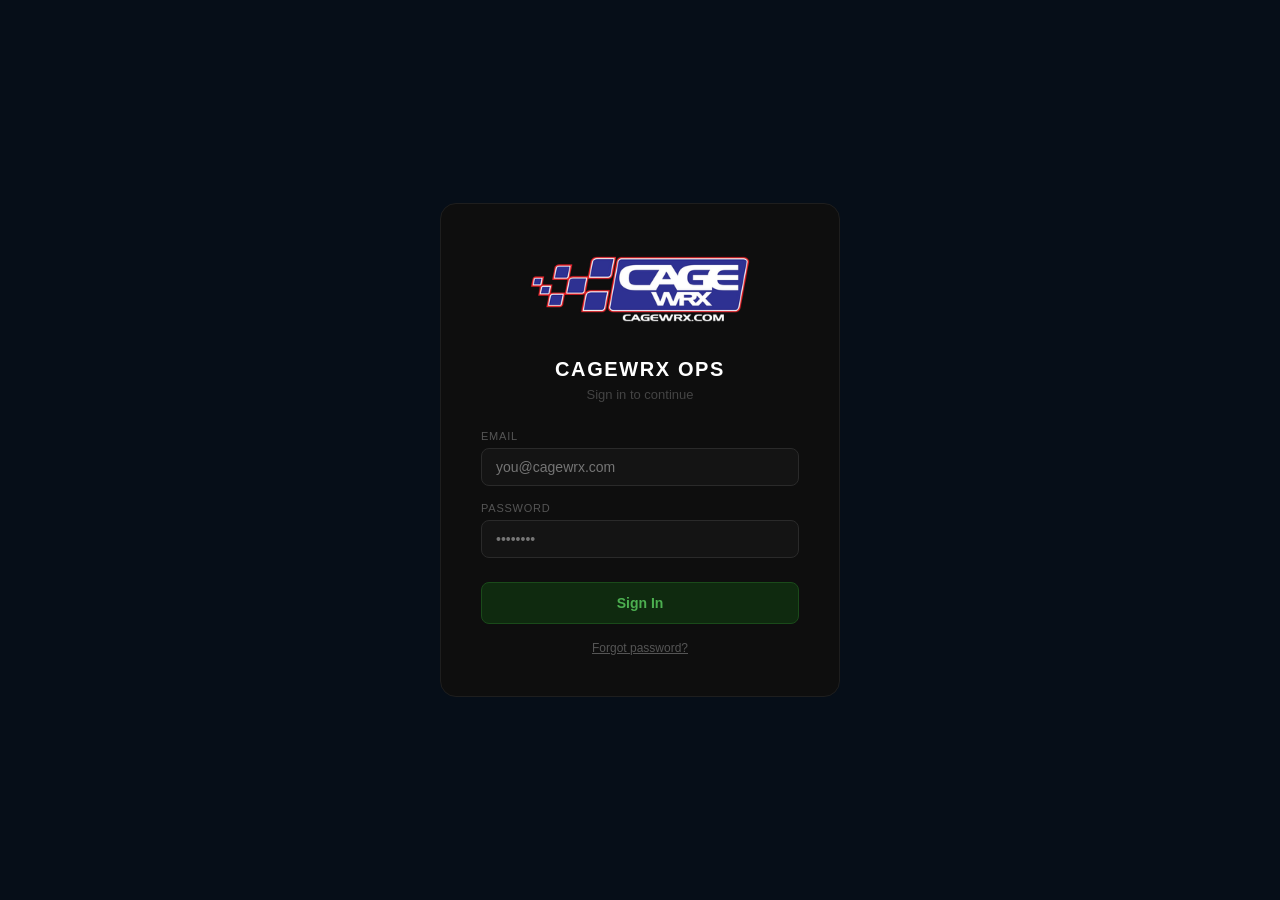
<file: public/index.html>
<!DOCTYPE html>
<html lang="en">
<head>
  <meta charset="UTF-8">
  <meta name="viewport" content="width=device-width, initial-scale=1.0">
  <title>CAGEWRX OPS</title>
  <meta name="theme-color" content="#060e18">
  <meta name="apple-mobile-web-app-capable" content="yes">
  <meta name="apple-mobile-web-app-title" content="CAGEWRX OPS">
  <link rel="icon" type="image/png" href="img/favicon.png">
  <link rel="apple-touch-icon" href="img/favicon.png">
  <link rel="apple-touch-icon" sizes="180x180" href="img/favicon.png">
  <link rel="stylesheet" href="css/main.css?v=1782237764">
  <style>
    body {
      display: flex;
      align-items: center;
      justify-content: center;
      min-height: 100vh;
      background: #060e18;
      padding: 24px;
    }
    .login-box {
      background: #0e0e0e;
      border: 1px solid #1e1e1e;
      border-radius: 16px;
      padding: 40px;
      width: 100%;
      max-width: 400px;
    }
    .login-logo {
      height: 90px;
      width: auto;
      display: block;
      margin: 0 auto 24px;
    }
    .login-title {
      font-size: 20px;
      font-weight: 800;
      color: #fff;
      text-align: center;
      letter-spacing: .08em;
      text-transform: uppercase;
      margin-bottom: 6px;
    }
    .login-sub {
      font-size: 13px;
      color: #444;
      text-align: center;
      margin-bottom: 28px;
    }
    .login-label {
      font-size: 11px;
      color: #555;
      text-transform: uppercase;
      letter-spacing: .07em;
      display: block;
      margin-bottom: 6px;
      margin-top: 16px;
    }
    .login-input {
      width: 100%;
      background: #141414;
      border: 1px solid #2a2a2a;
      border-radius: 8px;
      padding: 10px 14px;
      font-size: 14px;
      color: #e0e0e0;
      outline: none;
      font-family: inherit;
    }
    .login-input:focus { border-color: #42a5f5; }
    .login-btn {
      width: 100%;
      margin-top: 24px;
      padding: 12px;
      background: #0f2a0f;
      border: 1px solid #1a4a1a;
      border-radius: 8px;
      color: #4caf50;
      font-size: 14px;
      font-weight: 600;
      cursor: pointer;
      font-family: inherit;
    }
    .login-btn:hover { background: #1a3a1a; }
    .login-btn:disabled { opacity: 0.6; cursor: not-allowed; }
    .login-error {
      font-size: 12px;
      color: #ff6b6b;
      text-align: center;
      margin-top: 12px;
      display: none;
    }
    .login-loading {
      font-size: 12px;
      color: #42a5f5;
      text-align: center;
      margin-top: 12px;
      display: none;
    }
  </style>
</head>
<body>

<div class="login-box">
  <img class="login-logo" src="img/cagewrx_logo.png" alt="CAGEwrx"
    onerror="this.style.display='none'">
  <div class="login-title">CAGEWRX OPS</div>
  <div class="login-sub">Sign in to continue</div>

  <label class="login-label">Email</label>
  <input class="login-input" type="email" id="email"
    placeholder="you@cagewrx.com" autocomplete="email">

  <label class="login-label">Password</label>
  <input class="login-input" type="password" id="password"
    placeholder="&bull;&bull;&bull;&bull;&bull;&bull;&bull;&bull;"
    autocomplete="current-password">

  <button class="login-btn" id="signin-btn" onclick="signIn()">Sign In</button>
  <div class="login-error" id="login-error"></div>
  <div class="login-loading" id="login-loading">Signing in...</div>
  <div style="text-align:center;margin-top:14px;">
    <button onclick="showForgotPassword()" style="background:none;border:none;color:#555;font-size:12px;cursor:pointer;font-family:inherit;text-decoration:underline;">Forgot password?</button>
  </div>
</div>

<!-- Forgot password panel (hidden by default) -->
<div id="forgot-panel" style="display:none;margin-top:16px;">
  <div style="font-size:12px;color:#888;margin-bottom:10px;text-align:center;">Enter your email and we'll send a reset link.</div>
  <input class="login-input" type="email" id="reset-email" placeholder="you@cagewrx.com" autocomplete="email">
  <button class="login-btn" id="reset-btn" onclick="sendResetEmail()" style="margin-top:10px;">Send Reset Link</button>
  <div id="reset-success" style="display:none;background:#0d2a0d;border:1px solid #2e7d32;color:#81c784;border-radius:8px;padding:10px 14px;font-size:12px;margin-top:10px;text-align:center;"></div>
  <div id="reset-error" style="display:none;background:#2a0d0d;border:1px solid #c62828;color:#ff8a80;border-radius:8px;padding:10px 14px;font-size:12px;margin-top:10px;text-align:center;"></div>
  <div style="text-align:center;margin-top:10px;">
    <button onclick="hideForgotPassword()" style="background:none;border:none;color:#555;font-size:12px;cursor:pointer;font-family:inherit;text-decoration:underline;">Back to sign in</button>
  </div>
</div>

<script src="js/supabase.js"></script>
<script src="js/auth.js?v=1782237775"></script>
<script>
  var SUPABASE_URL_LOCAL = 'https://jkgftyxavjppgmquueqx.supabase.co';
  var ANON_KEY_LOCAL = 'eyJhbGciOiJIUzI1NiIsInR5cCI6IkpXVCJ9.eyJpc3MiOiJzdXBhYmFzZSIsInJlZiI6ImprZ2Z0eXhhdmpwcGdtcXV1ZXF4Iiwicm9sZSI6ImFub24iLCJpYXQiOjE3ODE2MzU2MDQsImV4cCI6MjA5NzIxMTYwNH0.bkmtBbDvHPwqDMJnwtF9Bml3B7cs_t579c7FOqstvUo';

  // Handle Supabase recovery redirect
  // Supabase may send token in hash (#) or query string (?)
  (function () {
    function parseParams(str) {
      var params = {};
      str.split('&').forEach(function(p) {
        var kv = p.split('=');
        if (kv.length >= 2) params[decodeURIComponent(kv[0])] = decodeURIComponent(kv.slice(1).join('='));
      });
      return params;
    }

    // Check hash first (#access_token=...&type=recovery)
    var hashParams = parseParams(window.location.hash.slice(1));
    if (hashParams['type'] === 'recovery' && hashParams['access_token']) {
      window.location.href = 'reset-password.html' + window.location.hash;
      return;
    }

    // Check query string (?access_token=...&type=recovery)
    var queryParams = parseParams(window.location.search.slice(1));
    if (queryParams['type'] === 'recovery' && queryParams['access_token']) {
      window.location.href = 'reset-password.html#access_token=' + queryParams['access_token'] + '&type=recovery';
      return;
    }

    // Already logged in? Go straight to ops
    var sess = getSession();
    if (sess && sess.access_token) {
      window.location.href = 'ops.html';
    }
  })();

  function showError(msg) {
    var e = document.getElementById('login-error');
    var l = document.getElementById('login-loading');
    var b = document.getElementById('signin-btn');
    e.textContent = msg;
    e.style.display = 'block';
    l.style.display = 'none';
    b.disabled = false;
  }

  function signIn() {
    var email = document.getElementById('email').value.trim();
    var password = document.getElementById('password').value;
    if (!email || !password) { showError('Please enter email and password'); return; }

    document.getElementById('login-error').style.display = 'none';
    document.getElementById('login-loading').style.display = 'block';
    document.getElementById('signin-btn').disabled = true;

    // Step 1: authenticate
    fetch(SUPABASE_URL_LOCAL + '/auth/v1/token?grant_type=password', {
      method: 'POST',
      headers: { 'apikey': ANON_KEY_LOCAL, 'Content-Type': 'application/json' },
      body: JSON.stringify({ email: email, password: password })
    })
    .then(function (r) { return r.json(); })
    .then(function (data) {
      if (!data.access_token) {
        showError(data.error_description || data.error || 'Invalid credentials');
        return;
      }

      // Step 2: fetch profile to get role
      return fetch(SUPABASE_URL_LOCAL + '/rest/v1/profiles?id=eq.' + data.user.id + '&select=role,full_name', {
        headers: { 'apikey': ANON_KEY_LOCAL, 'Authorization': 'Bearer ' + data.access_token }
      })
      .then(function (r) { return r.json(); })
      .then(function (rows) {
        var profile = Array.isArray(rows) && rows.length ? rows[0] : {};
        var sess = {
          access_token: data.access_token,
          user: data.user,
          role: profile.role || 'user',
          full_name: profile.full_name || ''
        };
        saveSession(sess);
        window.location.href = 'ops.html';
      });
    })
    .catch(function () { showError('Network error - please try again'); });
  }

  // Sign in on Enter key
  document.getElementById('password').addEventListener('keydown', function (e) {
    if (e.key === 'Enter') signIn();
  });

  function showForgotPassword() {
    document.getElementById('forgot-panel').style.display = 'block';
    document.getElementById('reset-email').value = document.getElementById('email').value || '';
    document.getElementById('reset-success').style.display = 'none';
    document.getElementById('reset-error').style.display = 'none';
    document.getElementById('reset-email').focus();
  }

  function hideForgotPassword() {
    document.getElementById('forgot-panel').style.display = 'none';
  }

  function sendResetEmail() {
    var email = (document.getElementById('reset-email').value || '').trim();
    if (!email) {
      var err = document.getElementById('reset-error');
      err.textContent = 'Please enter your email address';
      err.style.display = 'block';
      return;
    }
    var btn = document.getElementById('reset-btn');
    btn.disabled = true;
    btn.textContent = 'Sending...';

    fetch(SUPABASE_URL_LOCAL + '/auth/v1/recover', {
      method: 'POST',
      headers: {
        'Content-Type': 'application/json',
        'apikey': ANON_KEY_LOCAL
      },
      body: JSON.stringify({ email: email })
    })
    .then(function(r) { return r.json(); })
    .then(function() {
      btn.disabled = false;
      btn.textContent = 'Send Reset Link';
      var ok = document.getElementById('reset-success');
      ok.textContent = 'Reset link sent to ' + email + '. Check your inbox (and spam folder).';
      ok.style.display = 'block';
      document.getElementById('reset-error').style.display = 'none';
    })
    .catch(function(e) {
      btn.disabled = false;
      btn.textContent = 'Send Reset Link';
      var err = document.getElementById('reset-error');
      err.textContent = 'Something went wrong. Please try again.';
      err.style.display = 'block';
    });
  }
  document.getElementById('email').addEventListener('keydown', function (e) {
    if (e.key === 'Enter') signIn();
  });
</script>

</body>
</html>
</file>
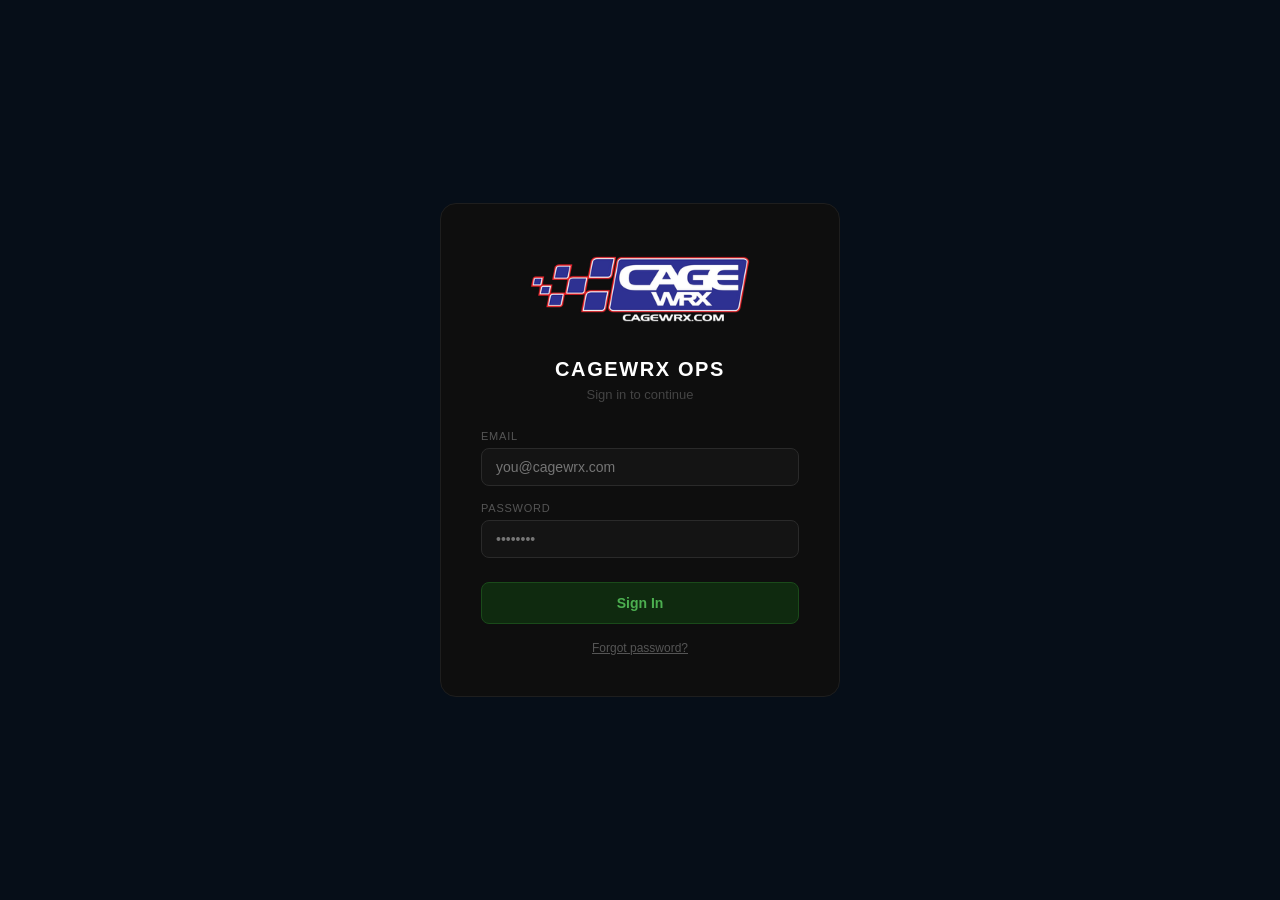
<file: public/activity.html>
<!DOCTYPE html>
<html lang="en">
<head>
  <meta charset="UTF-8">
  <meta name="viewport" content="width=device-width, initial-scale=1.0, maximum-scale=1.0, user-scalable=yes">
  <title>CAGEWRX OPS - Activity Log</title>
  <meta name="theme-color" content="#060e18">
  <meta name="apple-mobile-web-app-capable" content="yes">
  <meta name="apple-mobile-web-app-status-bar-style" content="black-translucent">
  <meta name="apple-mobile-web-app-title" content="CAGEWRX OPS">
  <link rel="icon" type="image/png" href="img/favicon.png">
  <link rel="apple-touch-icon" href="img/favicon.png">
  <link rel="apple-touch-icon" sizes="180x180" href="img/favicon.png">
  <link rel="stylesheet" href="css/main.css?v=1782237764">
  <link rel="stylesheet" href="css/sidebar.css">
  <link rel="stylesheet" href="css/activity-page.css">
</head>
<body>

<div class="app-shell">
<div id="sidebar-mount"></div>
<div class="app-content">

<!-- ===== HEADER ===== -->
<div id="header-mount"></div>

<!-- ===== MAIN ===== -->
<div class="act-main">

  

  <div class="act-filters">
    <div class="act-search-wrap">
      <span style="color:#444;font-size:14px;">&#x2315;</span>
      <input class="act-search-input" type="text" id="act-search"
        placeholder="Search by summary or user..." oninput="renderActivityList()">
    </div>
    <select class="act-select" onchange="setLogFilterTable(this.value)">
      <option value="all">All Pages</option>
      <option value="orders">Orders</option>
      <option value="tasks">Production</option>
      <option value="faq_items">FAQ</option>
    </select>
    <select class="act-select" onchange="setLogFilterAction(this.value)">
      <option value="all">All Actions</option>
      <option value="create">Created</option>
      <option value="update">Edited</option>
      <option value="move">Moved</option>
      <option value="delete">Deleted</option>
    </select>
  </div>

  <div class="act-list" id="act-list">
    <div style="padding:40px;text-align:center;"><div class="spinner"></div></div>
  </div>

  <button class="act-load-more" id="act-load-more" onclick="loadMoreActivity()" style="display:none;">
    Load more
  </button>

</div><!-- end .act-main -->

</div><!-- end .app-content -->
</div><!-- end .app-shell -->

<!-- ===== SCRIPTS ===== -->
<script src="js/supabase.js"></script>
<script src="js/auth.js?v=1782237775"></script>
<script src="js/activity-log-helper.js"></script>
<script src="js/sidebar.js"></script>
<script src="js/activity-page.js"></script>
<script>
  var _sess = requireAuth();
  renderHeader({ title: 'ACTIVITY LOG', buttons: '<button class="btn" onclick="loadActivityLog(false)">&#x21BB; Refresh</button>' });
  renderSidebar('activity');
  initAvatarDropdown();
  renderAvatar(_sess);
  fetchProfile(_sess, function (sess) { _sess = sess; renderAvatar(_sess); });



  if (localStorage.getItem('cw_theme') === 'light') {
    document.body.classList.add('light-mode');
    var tb = document.getElementById('theme-btn');
    if (tb) tb.textContent = '☾';
  }

  loadActivityLog(false);
</script>

<div class="banner" id="banner"></div>
</body>
</html>
</file>
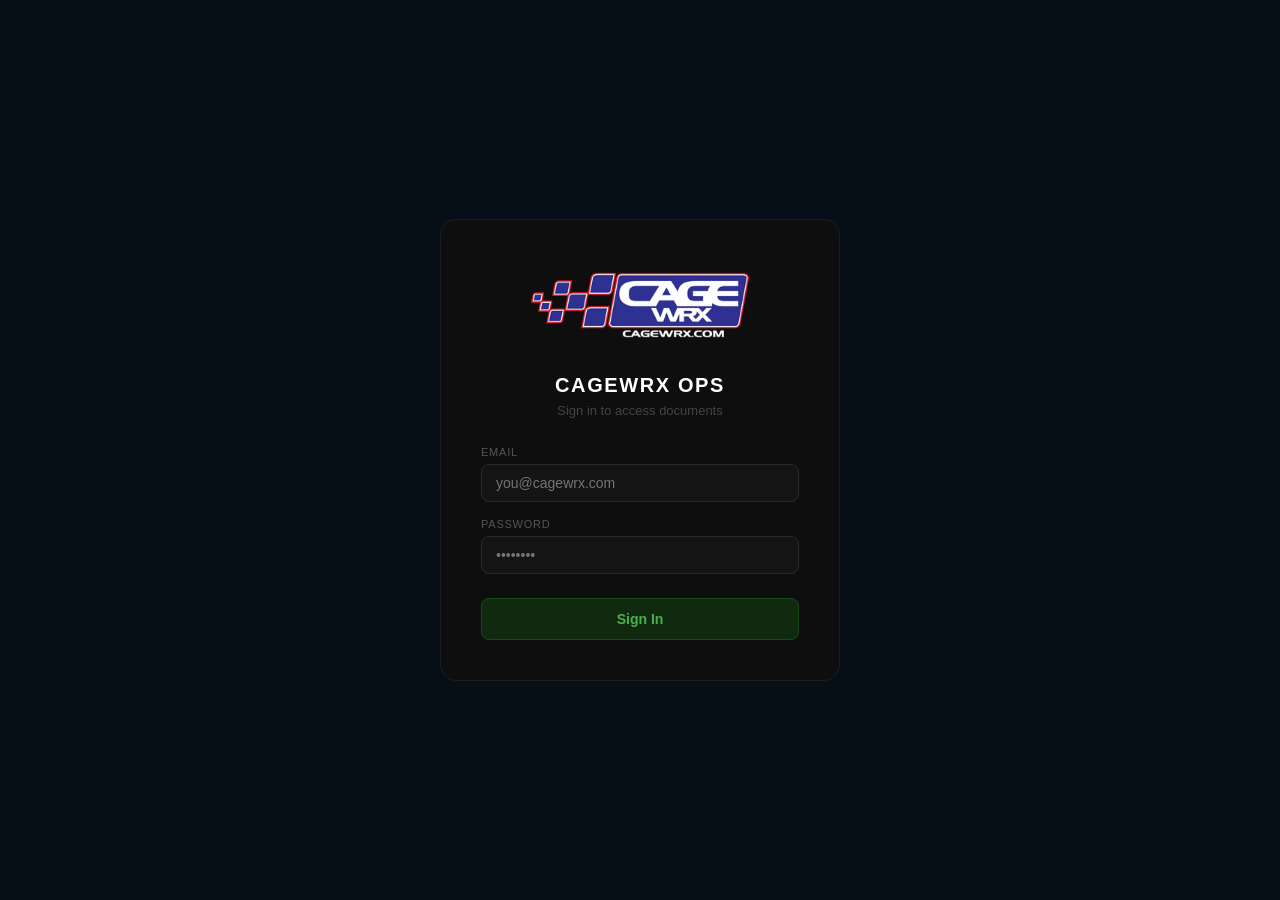
<file: public/docs.html>
<!DOCTYPE html>
<html lang="en">
<head>
  <meta charset="UTF-8">
  <meta name="viewport" content="width=device-width, initial-scale=1.0, maximum-scale=1.0, user-scalable=yes">
  <title>CAGEWRX OPS - Admin Panel</title>
  <meta name="theme-color" content="#060e18">
  <meta name="apple-mobile-web-app-capable" content="yes">
  <meta name="apple-mobile-web-app-status-bar-style" content="black-translucent">
  <meta name="apple-mobile-web-app-title" content="CAGEWRX OPS">
  <link rel="icon" type="image/png" href="img/favicon.png">
  <link rel="apple-touch-icon" href="img/favicon.png">
  <link rel="apple-touch-icon" sizes="180x180" href="img/favicon.png">
  <link rel="stylesheet" href="css/main.css?v=1782237764">
  <link rel="stylesheet" href="css/sidebar.css">
  <link rel="stylesheet" href="css/docs.css">
</head>
<body>

<!-- ===== AUTH SCREEN ===== -->
<div class="auth-screen" id="auth-screen">
  <div class="auth-box">
    <img class="auth-logo" src="img/cagewrx_logo.png" alt="CAGEWRX OPS"
      onerror="this.style.display='none'">
    <div class="auth-title">CAGEWRX OPS</div>
    <div class="auth-sub">Sign in to access documents</div>

    <label class="auth-label">Email</label>
    <input class="auth-input" type="email" id="login-email"
      placeholder="you@cagewrx.com" autocomplete="email">

    <label class="auth-label">Password</label>
    <input class="auth-input" type="password" id="login-password"
      placeholder="••••••••" autocomplete="current-password">

    <button class="auth-btn" onclick="doSignIn()">Sign In</button>
    <div class="auth-error" id="auth-error"></div>
  </div>
</div>

<!-- ===== MAIN APP ===== -->
<div class="app" id="app">
<div class="app-shell">
<div id="sidebar-mount"></div>
<div class="app-content">

  <div id="header-mount"></div>

  <!-- Main content -->
  <div class="doc-main">

    <!-- ===== DOCUMENTS TAB ===== -->
    <div class="admin-section active" id="tab-docs">

      <div class="doc-toolbar">
        <div class="doc-search-wrap">
          <span style="color:#333;font-size:14px;">&#x2315;</span>
          <input class="doc-search-input" type="text" id="doc-search"
            placeholder="Search by name or SKU..." oninput="filterDocs()">
        </div>
        <select class="doc-sort-select" id="doc-sort" onchange="filterDocs()">
          <option value="newest">Newest first</option>
          <option value="oldest">Oldest first</option>
          <option value="name">Name A-Z</option>
          <option value="sku">SKU</option>
        </select>
      </div>

      <div class="cat-tabs">
        <button class="cat-tab active" onclick="setCategory('all',this)">All</button>
        <button class="cat-tab" onclick="setCategory('Assembly PDFs',this)">Assembly PDFs</button>
        <button class="cat-tab" onclick="setCategory('Installation Instructions',this)">Installation Instructions</button>
        <button class="cat-tab" onclick="setCategory('Build Sheets',this)">Build Sheets</button>
        <button class="cat-tab" onclick="setCategory('Shipping Docs',this)">Shipping Docs</button>
        <button class="cat-tab" onclick="setCategory('Other',this)">Other</button>
      </div>

      <div class="docs-grid" id="docs-grid">
        <div class="empty-state"><div class="spinner"></div></div>
      </div>

    </div>

    <!-- ===== USER MANAGEMENT TAB ===== -->
    <div class="admin-section" id="tab-users">

      <!-- Invite form -->
      <div class="invite-box">
        <div class="invite-field">
          <label class="invite-label">Email</label>
          <input class="invite-input" type="email" id="invite-email"
            placeholder="team@cagewrx.com">
        </div>
        <div class="invite-field" style="max-width:170px;">
          <label class="invite-label">Full Name</label>
          <input class="invite-input" type="text" id="invite-name"
            placeholder="John Smith">
        </div>
        <div class="invite-field" style="max-width:130px;">
          <label class="invite-label">Role</label>
          <select class="invite-input" id="invite-role">
            <option value="user">User</option>
            <option value="admin">Admin</option>
          </select>
        </div>
        <button class="btn btn-green" onclick="inviteUser()">+ Invite</button>
      </div>

      <!-- Users table -->
      <table class="user-table">
        <thead>
          <tr>
            <th>Name</th>
            <th>Email</th>
            <th>Role</th>
            <th>Joined</th>
            <th>Actions</th>
          </tr>
        </thead>
        <tbody id="user-tbody">
          <tr>
            <td colspan="5" style="text-align:center;color:#333;padding:20px;">
              Loading...
            </td>
          </tr>
        </tbody>
      </table>

    </div>

  </div>

</div><!-- end .app-content -->
</div><!-- end .app-shell -->
</div><!-- end .app -->

<!-- ===== UPLOAD MODAL ===== -->
<div class="modal-overlay" id="upload-modal">
  <div class="modal" style="max-width:500px;">
    <div class="modal-title">Upload Document</div>

    <label>Document Name</label>
    <input type="text" id="up-name" placeholder="e.g. Pro R Cage Assembly Guide">

    <label>SKU (optional)</label>
    <input type="text" id="up-sku" placeholder="e.g. 2SPRORSS">

    <label>Category</label>
    <select id="up-category">
      <option value="Assembly PDFs">Assembly PDFs</option>
      <option value="Installation Instructions">Installation Instructions</option>
      <option value="Build Sheets">Build Sheets</option>
      <option value="Shipping Docs">Shipping Docs</option>
      <option value="Other">Other</option>
    </select>

    <label>Description (optional)</label>
    <textarea id="up-desc" placeholder="Brief description of this document..."></textarea>

    <label>File (PDF or Image)</label>
    <div class="upload-area" id="upload-area"
      onclick="document.getElementById('file-input').click()"
      ondragover="onUploadDragOver(event)"
      ondragleave="onUploadDragLeave()"
      ondrop="onUploadDrop(event)">
      <div style="font-size:28px;">&#x1F4C4;</div>
      <div class="upload-area-text">
        Click to browse or drag &amp; drop<br>
        <span style="font-size:11px;color:#333;">PDF, PNG, JPG up to 50MB</span>
      </div>
      <div class="upload-preview" id="upload-preview"></div>
    </div>
    <input type="file" id="file-input"
      accept=".pdf,.png,.jpg,.jpeg,.webp"
      style="display:none;" onchange="onFileSelect(event)">

    <div class="modal-btns">
      <button class="modal-btn modal-btn-cancel" onclick="closeUploadModal()">Cancel</button>
      <button class="modal-btn modal-btn-save" onclick="uploadFile()">Upload</button>
    </div>
  </div>
</div>

<!-- ===== SCRIPTS ===== -->
<script src="js/supabase.js"></script>
<script src="js/auth.js?v=1782237775"></script>
<script src="js/activity-log-helper.js"></script>
<script src="js/sidebar.js"></script>
<script src="js/docs.js?v=1782237773"></script>
<script>
  // Check for ?tab=users in URL to auto-switch tab on mobile
  var urlTab = new URLSearchParams(window.location.search).get('tab');
  renderHeader({
    label: 'CAGEwrx',
    title: 'ADMIN PANEL',
    buttons: '<button class="btn btn-green" id="upload-btn" onclick="openUploadModal()" style="display:none;">+ Upload File</button>'
  });
  renderSidebar(urlTab || 'docs');
  initAvatarDropdown();
  if (localStorage.getItem('cw_theme') === 'light') {
    document.body.classList.add('light-mode');
    var tb = document.getElementById('theme-btn');
    if (tb) tb.textContent = '☾';
  }
</script>

<div class="banner" id="banner"></div>
</body>
</html>
</file>
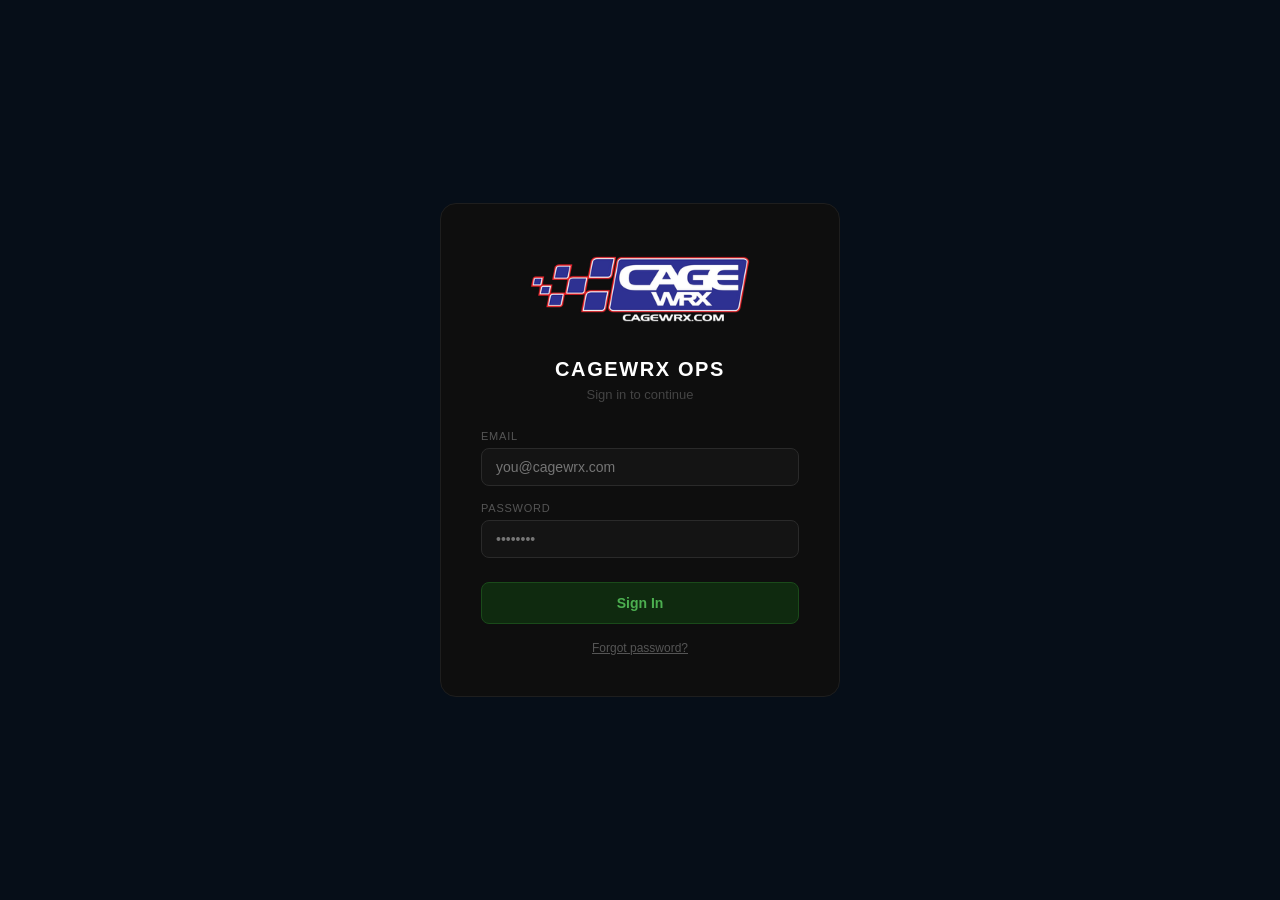
<file: public/faq.html>
<!DOCTYPE html>
<html lang="en">
<head>
  <meta charset="UTF-8">
  <meta name="viewport" content="width=device-width, initial-scale=1.0, maximum-scale=1.0, user-scalable=yes">
  <title>CAGEWRX OPS - FAQ</title>
  <meta name="theme-color" content="#060e18">
  <meta name="apple-mobile-web-app-capable" content="yes">
  <meta name="apple-mobile-web-app-status-bar-style" content="black-translucent">
  <meta name="apple-mobile-web-app-title" content="CAGEWRX OPS">
  <link rel="icon" type="image/png" href="img/favicon.png">
  <link rel="apple-touch-icon" href="img/favicon.png">
  <link rel="apple-touch-icon" sizes="180x180" href="img/favicon.png">
  <link rel="stylesheet" href="css/main.css?v=1782237764">
  <link rel="stylesheet" href="css/sidebar.css">
  <link rel="stylesheet" href="css/faq.css">
</head>
<body>

<div class="app-shell">
<div id="sidebar-mount"></div>
<div class="app-content">

<!-- ===== HEADER ===== -->
<div id="header-mount"></div>

<!-- ===== MAIN ===== -->
<div class="faq-main">

  

  <div class="faq-search-wrap">
    <span style="color:#444;font-size:16px;">&#x2315;</span>
    <input class="faq-search-input" type="text" id="faq-search"
      placeholder="Search questions..." oninput="filterFaqs()">
  </div>

  <div class="faq-cat-tabs" id="faq-cat-tabs"></div>

  <div class="faq-list" id="faq-list">
    <div style="padding:40px;text-align:center;"><div class="spinner"></div></div>
  </div>

</div><!-- end .faq-main -->

<!-- ===== FAQ MODAL ===== -->
<div class="modal-overlay" id="faq-modal">
  <div class="modal" style="max-width:520px;">
    <div class="modal-title" id="faq-modal-title">New Question</div>

    <label>Question</label>
    <input type="text" id="faq-question-input" placeholder="e.g. How do I track my order?">

    <label>Answer</label>
    <textarea id="faq-answer-input" placeholder="Write the answer here..." style="min-height:120px;"></textarea>

    <label>Category (optional)</label>
    <input type="text" id="faq-category-input" placeholder="e.g. Shipping, Orders, Returns">

    <div class="modal-btns">
      <button class="modal-btn modal-btn-cancel" onclick="closeFaqModal()">Cancel</button>
      <button class="modal-btn modal-btn-save" onclick="confirmFaqSave()">Save</button>
    </div>
  </div>
</div>

</div><!-- end .app-content -->
</div><!-- end .app-shell -->

<!-- ===== SCRIPTS ===== -->
<script src="js/supabase.js"></script>
<script src="js/auth.js?v=1782237775"></script>
<script src="js/activity-log-helper.js"></script>
<script src="js/sidebar.js"></script>
<script src="js/faq.js"></script>
<script>
  var _sess = requireAuth();
  renderHeader({ title: 'FAQ', buttons: '<button class="btn btn-green" id="faq-add-btn" onclick="openFaqModal()" style="display:none;">+ Add Question</button>' });
  renderSidebar('faq');
  initAvatarDropdown();
  renderAvatar(_sess);
  fetchProfile(_sess, function (sess) {
    _sess = sess;
    renderAvatar(_sess);
    isAdmin = _sess.role === 'admin';
    var addBtn = document.getElementById('faq-add-btn');
    if (addBtn) addBtn.style.display = isAdmin ? 'inline-flex' : 'none';
    loadFaqs();
  });



  if (localStorage.getItem('cw_theme') === 'light') {
    document.body.classList.add('light-mode');
    var tb = document.getElementById('theme-btn');
    if (tb) tb.textContent = '☾';
  }
</script>

<div class="banner" id="banner"></div>
</body>
</html>
</file>
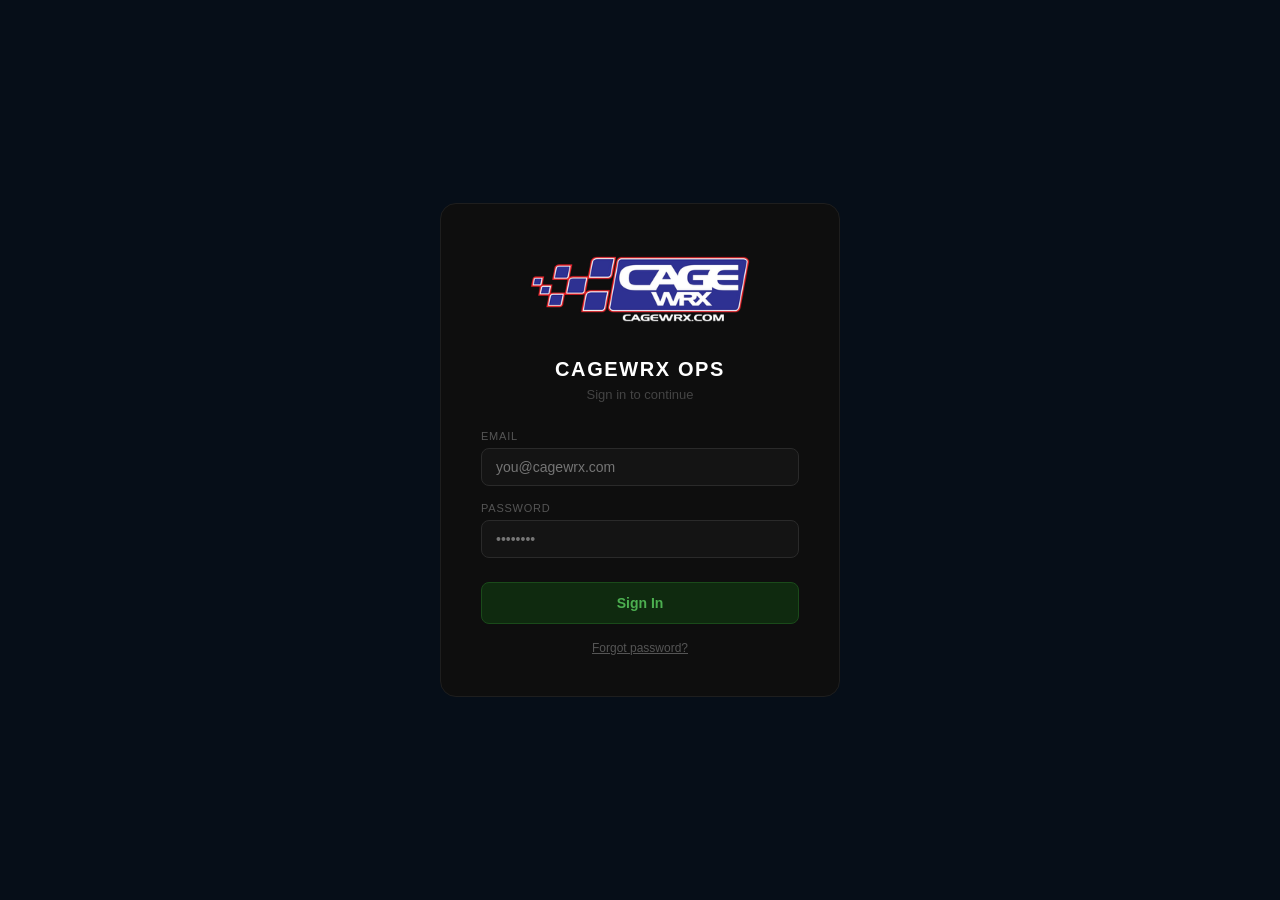
<file: public/ops.html>
<!DOCTYPE html>
<html lang="en">
<head>
  <meta charset="UTF-8">
  <meta name="viewport" content="width=device-width, initial-scale=1.0, maximum-scale=1.0, user-scalable=yes">
  <title>CAGEWRX OPS</title>
  <meta name="theme-color" content="#060e18">
  <meta name="apple-mobile-web-app-capable" content="yes">
  <meta name="apple-mobile-web-app-status-bar-style" content="black-translucent">
  <meta name="apple-mobile-web-app-title" content="CAGEWRX OPS">
  <link rel="icon" type="image/png" href="img/favicon.png">
  <link rel="apple-touch-icon" href="img/favicon.png">
  <link rel="apple-touch-icon" sizes="180x180" href="img/favicon.png">
  <link rel="apple-touch-icon" sizes="152x152" href="img/favicon.png">
  <link rel="apple-touch-icon" sizes="120x120" href="img/favicon.png">
  <link rel="stylesheet" href="css/main.css?v=1782237764">
  <link rel="stylesheet" href="css/sidebar.css">
  <link rel="stylesheet" href="css/ops.css?v=1782237772">
  <link rel="stylesheet" href="css/briefing.css?v=1782237762">
</head>
<body>

<div class="app-shell">
<div id="sidebar-mount"></div>
<div class="app-content">

<!-- ===== HEADER ===== -->
<div id="header-mount"></div>

<div id="tab-orders" class="ops-tab-section active">

<!-- Search bar below shared header (ops-specific) -->
<div class="ops-search-bar">
  <div class="search-wrap" style="flex:1;max-width:320px;">
    <span style="color:#2a4a6a;font-size:14px;">&#x2315;</span>
    <input class="search-input" id="search-input" type="text"
      placeholder="Search order # or customer..."
      oninput="doSearch(this.value)"
      onkeydown="if(event.key==='Escape') clearSearch()">
    <span class="search-clear" id="search-clear" onclick="clearSearch()">&#x00D7;</span>
  </div>
</div>

<!-- ===== MAIN ===== -->
<div class="main">

  

  <!-- Stats bar -->
  <div class="stats">
    <div class="stat"><div class="stat-label">New orders</div><div class="stat-val orange" id="stat-new">-</div></div>
    <div class="stat"><div class="stat-label">Ready to ship</div><div class="stat-val green" id="stat-ready">-</div></div>
    <div class="stat"><div class="stat-label">Backordered</div><div class="stat-val red" id="stat-back">-</div></div>
    <div class="stat"><div class="stat-label">Drop Shipping</div><div class="stat-val purple" id="stat-dropship">-</div></div>
    <div class="stat"><div class="stat-label">Assembled</div><div class="stat-val blue" id="stat-assembled">-</div></div>
    <div class="stat"><div class="stat-label">Powder coat</div><div class="stat-val amber" id="stat-powder">-</div></div>
    <div class="stat"><div class="stat-label">For pickup</div><div class="stat-val teal" id="stat-pickup">-</div></div>
    <div class="stat"><div class="stat-label">Cage kits</div><div class="stat-val purple" id="stat-kits">-</div></div>
  </div>

  <!-- Cage Kits (full width) -->
  <div style="margin-bottom:20px;">
    <!-- Out of Stock Section -->
    <div class="stage oos-stage" id="stage-oos" style="margin-bottom:14px;">
      <div class="stage-header stage-toggle oos-header" onclick="toggleOosSection()" style="cursor:pointer;background:#1a1500;">
        <span style="font-size:15px;">&#x26A0;</span>
        <p class="stage-title" style="color:#ffe000;letter-spacing:.06em;">CAGE KITS OUT OF STOCK</p>
        <span class="stage-count" id="cnt-oos" style="background:#2a2200;color:#ffe000;">-</span>
        <span class="stage-chevron" id="chv-oos">&#x25BE;</span>
      </div>
      <div class="oos-body" id="col-oos" style="display:block;">
        <div style="padding:18px 8px;text-align:center;"><div class="spinner"></div></div>
      </div>
    </div>

    <div class="stage" id="stage-kits"
      ondragover="onDragOver(event,'kits')"
      ondragleave="onDragLeave('kits')"
      ondrop="onDrop(event,'cagekits')">
      <div class="stage-header" style="background:#120a1a;">
        <span style="font-size:15px;">&#x1F3D7;</span>
        <p class="stage-title" style="color:#b39ddb;">CAGE KITS &mdash; READY TO SHIP</p>
        <span class="stage-count" id="cnt-kits" style="background:#1e0f2a;color:#b39ddb;">-</span>
      </div>
      <div class="kits-body" id="col-kits">
        <div style="padding:18px 8px;text-align:center;"><div class="spinner"></div></div>
      </div>
    </div>
  </div>

  <!-- Tag and Pull + Backorder (half width each) -->
  <div class="half-width-row" style="margin-bottom:20px;">

    <div class="stage" id="stage-tagpull"
      ondragover="onDragOver(event,'tagpull')"
      ondragleave="onDragLeave('tagpull')"
      ondrop="onDrop(event,'tagpull')">
      <div class="stage-header stage-toggle" style="background:#1a1505;cursor:pointer;" onclick="toggleKitsSection('tagpull')">
        <span style="font-size:15px;">&#x1F3F7;</span>
        <p class="stage-title" style="color:#d4af37;">TAG AND PULL FROM INVENTORY</p>
        <span class="stage-count" id="cnt-tagpull" style="background:#2a2200;color:#d4af37;">-</span>
        <span class="stage-chevron" id="chv-tagpull">&#x25BE;</span>
      </div>
      <div class="kits-body" id="col-tagpull">
        <div style="padding:18px 8px;text-align:center;"><div class="spinner"></div></div>
      </div>
    </div>

    <div class="stage" id="stage-backorder"
      ondragover="onDragOver(event,'backorder')"
      ondragleave="onDragLeave('backorder')"
      ondrop="onDrop(event,'backorder')">
      <div class="stage-header stage-toggle" style="background:#1a0808;cursor:pointer;" onclick="toggleKitsSection('back')">
        <span style="font-size:15px;">&#x23F8;</span>
        <p class="stage-title" style="color:#ef5350;">BACKORDERED</p>
        <span class="stage-count" id="cnt-back" style="background:#2a0f0f;color:#ef5350;">-</span>
        <span class="stage-chevron" id="chv-back">&#x25BE;</span>
      </div>
      <div class="kits-body" id="col-back">
        <div style="padding:18px 8px;text-align:center;"><div class="spinner"></div></div>
      </div>
    </div>

  </div>

  <!-- Needs to be Assembled (full width) -->
  <div class="stage" id="stage-needsassembly" style="margin-bottom:20px;"
    ondragover="onDragOver(event,'needsassembly')"
    ondragleave="onDragLeave('needsassembly')"
    ondrop="onDrop(event,'needsassembly')">
    <div class="stage-header stage-toggle" style="background:#1a0a00;cursor:pointer;" onclick="toggleAssemblySection()">
      <span style="font-size:15px;">&#x1F527;</span>
      <p class="stage-title" style="color:#ff8a65;">NEEDS TO BE ASSEMBLED</p>
      <span class="stage-count" id="cnt-needsassembly" style="background:#2a1500;color:#ff8a65;">-</span>
      <span class="stage-chevron" id="chv-needsassembly">&#x25BE;</span>
    </div>
    <div class="kits-body" id="col-needsassembly" style="display:none;">
      <div style="padding:18px 8px;text-align:center;"><div class="spinner"></div></div>
    </div>
  </div>

  <!-- Pipeline -->
  <div class="section-label">Order Pipeline</div>
  <div class="pipeline">

    <!-- New Orders -->
    <div class="stage" id="stage-new"
      ondragover="onDragOver(event,'new')"
      ondragleave="onDragLeave('new')"
      ondrop="onDrop(event,'new')">
      <div class="stage-header stage-toggle" style="background:#1a0d00;cursor:pointer;" onclick="toggleStage('new')">
        <span style="font-size:15px;">&#x1F6CE;</span>
        <p class="stage-title" style="color:#ff7043;">NEW ORDERS</p>
        <span class="stage-count" id="cnt-new" style="background:#2a1500;color:#ff7043;">-</span>
        <span class="stage-chevron" id="chv-new">&#x25BE;</span>
      </div>
      <div class="stage-body" id="col-new" style="display:none;">
        <div style="padding:18px 8px;text-align:center;"><div class="spinner"></div></div>
      </div>
    </div>

    <!-- Ready to Ship -->
    <div class="stage" id="stage-ready"
      ondragover="onDragOver(event,'ready')"
      ondragleave="onDragLeave('ready')"
      ondrop="onDrop(event,'ready')">
      <div class="stage-header stage-toggle" style="background:#0a1a0a;cursor:pointer;" onclick="toggleStage('ready')">
        <span style="font-size:15px;">&#x1F4E6;</span>
        <p class="stage-title" style="color:#4caf50;">READY TO SHIP</p>
        <span class="stage-count" id="cnt-ready" style="background:#0f2a0f;color:#4caf50;">-</span>
        <span class="stage-chevron" id="chv-ready">&#x25BE;</span>
      </div>
      <div class="stage-body" id="col-ready" style="display:none;">
        <div style="padding:18px 8px;text-align:center;"><div class="spinner"></div></div>
      </div>
    </div>

    <!-- Drop Shipping -->
    <div class="stage" id="stage-dropship"
      ondragover="onDragOver(event,'dropship')"
      ondragleave="onDragLeave('dropship')"
      ondrop="onDrop(event,'dropship')">
      <div class="stage-header stage-toggle" style="background:#1a0a1a;cursor:pointer;" onclick="toggleStage('dropship')">
        <span style="font-size:15px;">&#x1F69A;</span>
        <p class="stage-title" style="color:#ce93d8;">DROP SHIPPING</p>
        <span class="stage-count" id="cnt-dropship" style="background:#2a0a2a;color:#ce93d8;">-</span>
        <span class="stage-chevron" id="chv-dropship">&#x25BE;</span>
      </div>
      <div class="stage-body" id="col-dropship" style="display:none;">
        <div style="padding:18px 8px;text-align:center;"><div class="spinner"></div></div>
      </div>
    </div>

    <!-- Assembled -->
    <div class="stage" id="stage-assembled"
      ondragover="onDragOver(event,'assembled')"
      ondragleave="onDragLeave('assembled')"
      ondrop="onDrop(event,'assembled')">
      <div class="stage-header stage-toggle" style="background:#0a1525;cursor:pointer;" onclick="toggleStage('assembled')">
        <span style="font-size:15px;">&#x270F;</span>
        <p class="stage-title" style="color:#42a5f5;">ASSEMBLED CAGE ORDERS</p>
        <span class="stage-count" id="cnt-assembled" style="background:#0f1f35;color:#42a5f5;">-</span>
        <span class="stage-chevron" id="chv-assembled">&#x25BE;</span>
      </div>
      <div class="stage-body" id="col-assembled" style="display:none;">
        <div style="padding:18px 8px;text-align:center;"><div class="spinner"></div></div>
      </div>
    </div>

    <!-- Powder Coat -->
    <div class="stage" id="stage-powdercoat"
      ondragover="onDragOver(event,'powdercoat')"
      ondragleave="onDragLeave('powdercoat')"
      ondrop="onDrop(event,'powdercoat')">
      <div class="stage-header stage-toggle" style="background:#1a1000;cursor:pointer;" onclick="toggleStage('powdercoat')">
        <span style="font-size:15px;">&#x1F525;</span>
        <p class="stage-title" style="color:#ffa726;">AT POWDER COATING</p>
        <span class="stage-count" id="cnt-powder" style="background:#2a1a00;color:#ffa726;">-</span>
        <span class="stage-chevron" id="chv-powder">&#x25BE;</span>
      </div>
      <div class="stage-body" id="col-powder" style="display:none;">
        <div style="padding:18px 8px;text-align:center;"><div class="spinner"></div></div>
      </div>
    </div>

    <!-- Ready for Pickup -->
    <div class="stage" id="stage-pickup"
      ondragover="onDragOver(event,'pickup')"
      ondragleave="onDragLeave('pickup')"
      ondrop="onDrop(event,'pickup')">
      <div class="stage-header stage-toggle" style="background:#0a1a1a;cursor:pointer;" onclick="toggleStage('pickup')">
        <span style="font-size:15px;">&#x2705;</span>
        <p class="stage-title" style="color:#4db6ac;">READY FOR PICKUP</p>
        <span class="stage-count" id="cnt-pickup" style="background:#0f2a2a;color:#4db6ac;">-</span>
        <span class="stage-chevron" id="chv-pickup">&#x25BE;</span>
      </div>
      <div class="stage-body" id="col-pickup" style="display:none;">
        <div style="padding:18px 8px;text-align:center;"><div class="spinner"></div></div>
      </div>
    </div>

  </div><!-- end .pipeline -->

  <div class="timestamp" id="last-updated"></div>

  <!-- ===== CALENDAR ===== -->
  <div class="calendar-section">
    <div id="calendar-body">
      <div style="padding:40px;text-align:center;"><div class="spinner"></div></div>
    </div>
  </div>

  <!-- ===== BLEM ROOF STOCK (Powder Coating Only) ===== -->
  <div class="stage" id="stage-blem" style="margin-top:20px;">
    <div class="stage-header stage-toggle" style="background:#1a1000;cursor:pointer;" onclick="toggleBlemSection()">
      <span style="font-size:15px;">&#x1F3A8;</span>
      <p class="stage-title" style="color:#ffa726;">BLEM ROOF STOCK &mdash; POWDER COATING ONLY</p>
      <span class="stage-count" id="cnt-blem" style="background:#2a1a00;color:#ffa726;">-</span>
      <button type="button" class="btn" style="margin-left:auto;padding:3px 10px;font-size:11px;" onclick="event.stopPropagation();openBlemModal(null)">+ Add Roof</button>
      <span class="stage-chevron open" id="chv-blem">&#x25BE;</span>
    </div>
    <div class="kits-body" id="col-blem" style="display:grid;">
      <div style="padding:18px 8px;text-align:center;"><div class="spinner"></div></div>
    </div>
  </div>

</div><!-- end .main -->

<!-- Refresh indicator -->
<div class="refresh-indicator" id="refresh-indicator">
  <div class="spinner"></div>
  <span id="refresh-msg">Refreshing...</span>
</div>

</div><!-- end #tab-orders -->

<div id="tab-briefing" class="ops-tab-section" style="padding:0 28px 40px;">
  <div class="briefing-subhead" style="padding-left:0;padding-right:0;">
    <div class="briefing-greeting" id="briefing-greeting">Good morning</div>
    <div class="briefing-dateline" id="briefing-dateline">-</div>
  </div>

  <div class="briefing-grid" id="briefing-grid" style="margin-top:8px;">
    <div style="padding:18px 8px;text-align:center;"><div class="spinner"></div></div>
  </div>
</div><!-- end #tab-briefing -->

<!-- ===== ADD ORDER MODAL ===== -->
<div class="modal-overlay" id="add-modal">
  <div class="modal">
    <div class="modal-title">Add Order</div>
    <label>Stage</label>
    <select id="add-tab" onchange="updateAddFields()">
      <option value="new">New Order</option>
      <option value="ready">Ready to Ship</option>
      <option value="backorder">Backordered</option>
      <option value="dropship">Drop Shipping</option>
      <option value="assembled">Assembled</option>
      <option value="powdercoat">Powder Coat</option>
      <option value="pickup">Ready for Pickup</option>
      <option value="cagekits">Cage Kit</option>
      <option value="tagpull">Tag and Pull from Inventory</option>
      <option value="needsassembly">Needs to be Assembled</option>
    </select>
    <label>Order #</label>
    <input type="text" id="add-order" placeholder="e.g. 68305">
    <label>SKU</label>
    <input type="text" id="add-sku" placeholder="e.g. 2SPRORSS">
    <label>Item</label>
    <input type="text" id="add-item" placeholder="e.g. Pro R Roll Cage">
    <div id="add-color-wrap">
      <label>Color</label>
      <input type="text" id="add-color" placeholder="e.g. Raw">
    </div>
    <div id="add-customer-wrap">
      <div style="display:grid;grid-template-columns:1fr 1fr;gap:10px;">
        <div>
          <label>First Name</label>
          <input type="text" id="add-first-name" placeholder="e.g. John">
        </div>
        <div>
          <label>Last Name</label>
          <input type="text" id="add-last-name" placeholder="e.g. Smith">
        </div>
      </div>
      <label style="margin-top:8px;display:block;">Company (optional)</label>
      <input type="text" id="add-company" placeholder="e.g. Smith Racing">
    </div>
    <div id="add-notes-wrap" style="display:none;">
      <label>Notes</label>
      <textarea id="add-notes" placeholder="Additional notes..."></textarea>
    </div>
    <div id="add-po-wrap" style="display:none;">
      <label>PO #</label>
      <input type="text" id="add-po">
    </div>
    <div id="add-eta-wrap" style="display:none;">
      <label>ETA</label>
      <input type="hidden" id="add-eta" value="">
      <button type="button" class="date-input-btn" data-picker-target="add-eta">
        <span style="color:#333;">Select date...</span>
        <span style="color:#555;font-size:12px;"> &#x1F4C5;</span>
      </button>
    </div>
    <div id="add-build-wrap" style="display:none;">
      <label>Build Date</label>
      <input type="hidden" id="add-build" value="">
      <button type="button" class="date-input-btn" data-picker-target="add-build">
        <span style="color:#333;">Select date...</span>
        <span style="color:#555;font-size:12px;"> &#x1F4C5;</span>
      </button>
    </div>
    <div id="add-sent-wrap" style="display:none;">
      <label>Sent to Powder</label>
      <input type="hidden" id="add-sent" value="">
      <button type="button" class="date-input-btn" data-picker-target="add-sent">
        <span style="color:#333;">Select date...</span>
        <span style="color:#555;font-size:12px;"> &#x1F4C5;</span>
      </button>
    </div>
    <label>Order Date</label>
    <input type="hidden" id="add-orderdate" value="">
    <button type="button" class="date-input-btn" data-picker-target="add-orderdate">
      <span style="color:#333;">Select date...</span>
      <span style="color:#555;font-size:12px;"> &#x1F4C5;</span>
    </button>
    <label>Shipping</label>
    <select id="add-shipping">
      <option value="Pick Up">PICKUP</option>
      <option value="Ship">SHIP</option>
      <option value="Drop Ship">DROP SHIP</option>
    </select>
    <div class="modal-btns">
      <button class="modal-btn modal-btn-cancel" onclick="closeAddModal()">Cancel</button>
      <button class="modal-btn modal-btn-save" onclick="submitAdd()">Add Order</button>
    </div>
  </div>
</div>

<!-- ===== EDIT ORDER MODAL ===== -->
<div class="modal-overlay" id="edit-modal">
  <div class="modal">
    <div class="modal-title">Edit Order</div>
    <div id="edit-fields"></div>
    <div class="modal-btns">
      <button class="modal-btn modal-btn-cancel" onclick="closeEditModal()">Cancel</button>
      <button class="modal-btn modal-btn-save" onclick="confirmEdit()">Save</button>
    </div>
  </div>
</div>

<!-- ===== MOVE MODAL ===== -->
<div class="modal-overlay move-overlay" id="move-modal">
  <div class="move-modal">
    <div class="modal-title" id="move-title">Move Order</div>
    <div id="move-fields"></div>
    <div class="modal-btns" style="margin-top:20px;">
      <button class="modal-btn modal-btn-cancel" onclick="closeMoveModal()">Cancel</button>
      <button class="modal-btn modal-btn-save" onclick="confirmMove()">Move</button>
    </div>
  </div>
</div>

<!-- ===== IMPORT CSV MODAL ===== -->
<div class="modal-overlay" id="import-modal">
  <div class="modal" style="max-width:520px;">
    <div class="modal-title">&#x1F4E5; Import Shopify Orders</div>
    <p style="font-size:12px;color:#555;margin-bottom:16px;line-height:1.6;">
      Export unfulfilled orders from Shopify as CSV then paste the contents below.
      Orders already in the system will be skipped.
    </p>
    <label>Paste CSV contents here</label>
    <textarea id="import-csv"
      style="width:100%;background:#0a0a0a;border:1px solid #2a2a2a;border-radius:8px;padding:10px;font-size:11px;color:#666;outline:none;min-height:160px;font-family:monospace;resize:vertical;"
      placeholder="Paste the full CSV text here including the header row..."></textarea>
    <div id="import-preview" style="margin-top:12px;font-size:12px;color:#555;"></div>
    <div class="modal-btns">
      <button class="modal-btn modal-btn-cancel" onclick="closeImportModal()">Cancel</button>
      <button class="modal-btn modal-btn-save" onclick="runImport()">Import Orders</button>
    </div>
  </div>
</div>

<!-- ===== DATE PICKER MODAL ===== -->
<div class="modal-overlay" id="date-picker-modal">
  <div class="modal" style="max-width:340px;">
    <div id="picker-body"></div>
    <div class="modal-btns" style="margin-top:12px;">
      <button class="modal-btn modal-btn-cancel" onclick="closeDatePicker()">Cancel</button>
      <button class="modal-btn" style="background:#1a1a1a;color:#555;" onclick="selectDate('');closeDatePicker()">Clear</button>
    </div>
  </div>
</div>

<!-- ===== ADD DEADLINE MODAL (Morning Briefing) ===== -->
<div class="modal-overlay" id="add-deadline-modal">
  <div class="modal">
    <div class="modal-title">Add Deadline</div>
    <label>Title</label>
    <input type="text" id="deadline-title" placeholder="e.g. Dealer terms due">
    <label>Due Date</label>
    <input type="date" id="deadline-due">
    <div class="modal-btns">
      <button class="modal-btn modal-btn-cancel" onclick="closeAddDeadlineModal()">Cancel</button>
      <button class="modal-btn modal-btn-save" onclick="confirmAddDeadline()">Save</button>
    </div>
  </div>
</div>

<!-- ===== CUSTOMIZE BRIEFING PANEL ===== -->
<div class="briefing-scrim" id="briefing-scrim"></div>
<div class="briefing-panel" id="briefing-panel">
  <h2>Customize your briefing</h2>
  <p class="hint">Toggle what shows up and reorder it. This is saved to your account only.</p>
  <div id="briefing-cfg-list"></div>
  <div style="display:flex;gap:8px;margin-top:18px;">
    <button class="btn btn-green" id="briefing-save-btn">Save layout</button>
    <button class="btn" id="briefing-close-btn">Close</button>
  </div>
  <div class="briefing-save-status" id="briefing-save-status"></div>
</div>

</div><!-- end .app-content -->
</div><!-- end .app-shell -->

<!-- ===== SCRIPTS ===== -->
<script src="js/supabase.js"></script>
<script src="js/auth.js?v=1782237775"></script>
<script src="js/activity-log-helper.js"></script>
<script src="js/sidebar.js"></script>
<script src="js/calendar.js?v=1782237760"></script>
<script src="js/pipeline.js?v=1782237772"></script>
<script src="js/briefing.js?v=1782237761"></script>
<script>
  // ---- Boot sequence ----
  var _sess = requireAuth();
  var urlTab = (new URLSearchParams(window.location.search).get('tab') === 'briefing') ? 'briefing' : 'orders';

  // Set up avatar dropdown
  initAvatarDropdown();

  // Apply session data immediately then verify from Supabase
  renderAvatar(_sess);
  renderHeader({
    title: 'CAGEWRX OPS',
    buttons:
      '<span id="tabbtns-orders">' +
        '<a class="btn btn-blue" id="admin-btn" href="docs.html" style="display:none;">&#x1F512; Admin</a>' +
        '<button class="btn btn-green" onclick="openAddModal()">+ Add Order</button>' +
        '<button class="btn" id="undo-btn" onclick="undoLast()" disabled title="Undo last action" style="opacity:0.4;">&#x21A9; Undo</button>' +
        '<button class="btn" onclick="loadData(false)">&#x21BB; Refresh</button>' +
      '</span>' +
      '<span id="tabbtns-briefing" style="display:none;">' +
        '<button class="btn btn-green" onclick="openAddDeadlineModal()">+ Add Deadline</button>' +
        '<button class="btn" onclick="openBriefingCustomize()">&#x2699; Customize this page</button>' +
        '<button class="btn" id="briefing-refresh-btn" onclick="refreshBriefing()">&#x21BB; Refresh</button>' +
      '</span>'
  });
  renderSidebar(urlTab);

  fetchProfile(_sess, function(sess) {
    _sess = sess;
    renderAvatar(_sess);
  });

  // Init stages (open on desktop, collapsed on mobile)
  initStages();
  initKitsSections();

  // Init date picker event delegation
  initDatePickers();

  // Restore saved theme
  if (localStorage.getItem('cw_theme') === 'light') {
    document.body.classList.add('light-mode');
    var tb = document.getElementById('theme-btn');
    if (tb) tb.textContent = '☾';
  }

  // ---- Tab switching between Orders and Morning Briefing ----
  function switchOpsTab(tab) {
    document.getElementById('tab-orders').classList.toggle('active', tab === 'orders');
    document.getElementById('tab-briefing').classList.toggle('active', tab === 'briefing');
    document.getElementById('tabbtns-orders').style.display = tab === 'orders' ? '' : 'none';
    document.getElementById('tabbtns-briefing').style.display = tab === 'briefing' ? '' : 'none';
    var url = new URL(window.location.href);
    if (tab === 'briefing') url.searchParams.set('tab', 'briefing'); else url.searchParams.delete('tab');
    history.replaceState(null, '', url);
    if (typeof renderSidebar === 'function') renderSidebar(tab);
  }
  switchOpsTab(urlTab);

  // Start loading data - both tabs load eagerly so switching is instant
  loadData(false);
  if (typeof initBriefingTab === 'function') initBriefingTab();
</script>

<!-- ===== CASCADE BUILD DATE MODAL ===== -->
<div class="modal-overlay" id="cascade-modal">
  <div class="modal" style="max-width:400px;">
    <div class="modal-title">&#x1F4C5; Build Date Changed</div>
    <p id="cascade-msg" style="font-size:13px;color:#999;margin-bottom:20px;line-height:1.5;"></p>
    <div style="display:flex;flex-direction:column;gap:10px;">
      <button class="modal-btn modal-btn-save" onclick="cascadeAll()" id="cascade-all-btn"
        style="font-size:13px;padding:12px;">
        Push all orders back by N days
      </button>
      <button class="modal-btn modal-btn-cancel" onclick="cascadeThisOnly()"
        style="font-size:13px;padding:12px;">
        Change this order date only
      </button>
    </div>
  </div>
</div>

<!-- ===== SPLIT ORDER MODAL ===== -->
<div class="modal-overlay" id="split-modal">
  <div class="modal" style="max-width:500px;">
    <div class="modal-title">&#x2702; Split Order <span id="split-order-num" style="color:#42a5f5;"></span></div>
    <p style="font-size:12px;color:#666;margin-bottom:16px;line-height:1.5;">
      Check the items to split into their own pipeline cards. Each item gets its own color assignment.
      Unchecked items stay on the original card.
    </p>
    <div id="split-items-list" style="display:flex;flex-direction:column;gap:10px;margin-bottom:20px;max-height:60vh;overflow-y:auto;"></div>
    <div class="modal-btns">
      <button class="modal-btn modal-btn-cancel" onclick="closeSplitModal()">Cancel</button>
      <button class="modal-btn modal-btn-save" onclick="confirmSplit()">&#x2702; Split Items</button>
    </div>
  </div>
</div>

<!-- ===== OUT OF STOCK MODAL ===== -->
<div class="modal-overlay" id="oos-modal">
  <div class="modal" style="max-width:400px;">
    <div class="modal-title" id="oos-modal-title">&#x26A0; Add Out of Stock Item</div>
    <label>SKU / Part Number</label>
    <input type="text" id="oos-sku" placeholder="e.g. CW-RZR-PRO-001">
    <label>Title / Description</label>
    <input type="text" id="oos-title" placeholder="e.g. RZR Pro R Roof Panel">
    <label>PO # (optional)</label>
    <input type="text" id="oos-po" placeholder="e.g. PO-12345">
    <label>ETA (optional)</label>
    <input type="hidden" id="oos-eta" value="">
    <button type="button" class="date-input-btn" data-picker-target="oos-eta">
      <span style="color:#333;">Select date...</span>
      <span style="color:#555;font-size:12px;"> &#x1F4C5;</span>
    </button>
    <div class="modal-btns">
      <button class="modal-btn modal-btn-cancel" onclick="closeOosModal()">Cancel</button>
      <button class="modal-btn modal-btn-save" onclick="confirmOosSave()">Save</button>
    </div>
  </div>
</div>

<!-- ===== BLEM ROOF STOCK MODAL ===== -->
<div class="modal-overlay" id="blem-modal">
  <div class="modal" style="max-width:400px;">
    <div class="modal-title" id="blem-modal-title">&#x1F3A8; Add Blem Roof</div>
    <label>SKU / Part Number</label>
    <input type="text" id="blem-sku" placeholder="e.g. 4SPROXPFT-ROOF">
    <label>Title / Description (optional)</label>
    <input type="text" id="blem-title" placeholder="e.g. 4 Seat Pro XP Roof Panel">
    <label>Quantity in Stock</label>
    <input type="number" id="blem-qty" min="0" step="1" placeholder="0">
    <div class="modal-btns">
      <button class="modal-btn modal-btn-cancel" onclick="closeBlemModal()">Cancel</button>
      <button class="modal-btn modal-btn-save" onclick="confirmBlemSave()">Save</button>
    </div>
  </div>
</div>

<!-- ===== BLEM ROOF ALERT (big glowing popup) ===== -->
<div class="modal-overlay" id="blem-alert-modal">
  <div class="blem-alert-box">
    <div class="blem-alert-icon">&#x1F6A8;</div>
    <div class="blem-alert-title">USE BLEM ROOF FROM POWDER COATING STACK!!</div>
    <div id="blem-alert-list"></div>
    <div class="modal-btns" style="margin-top:22px;justify-content:center;">
      <button class="modal-btn modal-btn-cancel" onclick="closeBlemAlert()">Dismiss</button>
    </div>
  </div>
</div>

<div class="banner" id="banner"></div>
<!-- ===== HOLD ORDER MODAL ===== -->
<div class="modal-overlay" id="hold-modal">
  <div class="modal" style="max-width:420px;">
    <div class="modal-title" style="color:#ffd600;">&#x23F8; Place Order on Hold</div>
    <div id="hold-existing-note" style="display:none;">
      <div class="hold-note-display" id="hold-note-display"></div>
    </div>
    <label style="color:#ffd600;font-weight:700;">Hold Note <span style="color:#555;font-weight:400;">(visible to all users)</span></label>
    <textarea id="hold-note-input" placeholder="e.g. Waiting on customer color confirmation. Do not ship."
      style="width:100%;background:#1a1600;border:2px solid #ffd600;border-radius:8px;padding:10px 12px;font-size:13px;color:#ffd600;outline:none;min-height:80px;font-family:inherit;resize:vertical;box-sizing:border-box;margin-top:4px;"></textarea>
    <div class="modal-btns" style="margin-top:16px;flex-direction:column;gap:8px;">
      <div style="display:flex;gap:8px;width:100%;">
        <button class="modal-btn modal-btn-cancel" style="flex:1;" onclick="closeHoldModal()">Cancel</button>
        <button id="hold-save-btn" class="modal-btn modal-btn-save" style="flex:1;background:#ffd600;color:#1a1600;border-color:#ffd600;" onclick="confirmHold()">Place on Hold</button>
      </div>
      <button id="hold-remove-btn" style="display:none;width:100%;background:#2a2a2a;border:1px solid #444;border-radius:8px;padding:10px;color:#aaa;font-size:13px;font-weight:600;cursor:pointer;font-family:inherit;" onclick="removeHold()">&#x2715; Remove Hold</button>
    </div>
  </div>
</div>

<!-- ===== CANCELLED ORDER MODAL handled inline on card ===== -->


</body>
</html>
</file>
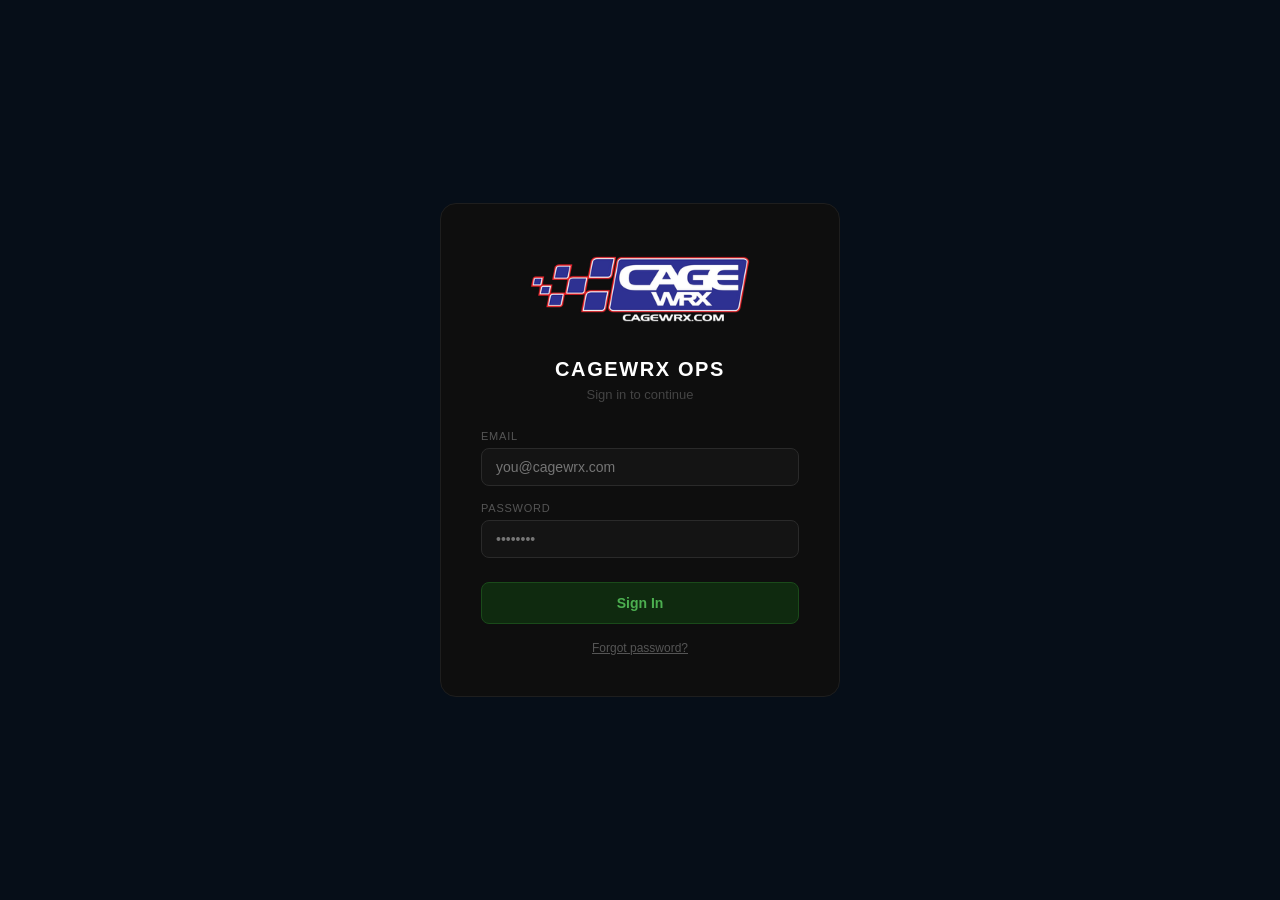
<file: public/production.html>
<!DOCTYPE html>
<html lang="en">
<head>
  <meta charset="UTF-8">
  <meta name="viewport" content="width=device-width, initial-scale=1.0, maximum-scale=1.0, user-scalable=yes">
  <title>CAGEWRX OPS - Production</title>
  <meta name="theme-color" content="#060e18">
  <meta name="apple-mobile-web-app-capable" content="yes">
  <meta name="apple-mobile-web-app-status-bar-style" content="black-translucent">
  <meta name="apple-mobile-web-app-title" content="CAGEWRX OPS">
  <link rel="icon" type="image/png" href="img/favicon.png">
  <link rel="apple-touch-icon" href="img/favicon.png">
  <link rel="apple-touch-icon" sizes="180x180" href="img/favicon.png">
  <link rel="stylesheet" href="css/main.css?v=1782237764">
  <link rel="stylesheet" href="css/sidebar.css">
  <link rel="stylesheet" href="css/production.css?v=1782237770">
</head>
<body>

<div class="app-shell">
<div id="sidebar-mount"></div>
<div class="app-content">

<!-- ===== HEADER ===== -->
<div id="header-mount"></div>

<!-- ===== MAIN ===== -->
<div class="prod-main">

  <!-- Welcome message -->
  <div class="welcome-bar" id="welcome-bar" style="display:none;">
    <span id="welcome-msg"></span>
  </div>

  <!-- Assignee filter -->
  <div class="assignee-filter-bar">
    <div id="assignee-filter-wrap" style="display:flex;align-items:center;flex-wrap:wrap;gap:6px;"></div>
  </div>

  <div class="prod-pipeline">

    <!-- Shipping -->
    <div class="prod-stage" id="pstage-shipping"
      ondragover="onTaskDragOver(event,'shipping')"
      ondragleave="onTaskDragLeave('shipping')"
      ondrop="onTaskDrop(event,'shipping')">
      <div class="prod-stage-header" style="background:#0a1a1a;" onclick="toggleProdSection('shipping')">
        <span style="font-size:15px;">&#x1F4E6;</span>
        <p class="prod-stage-title" style="color:#4db6ac;">SHIPPING</p>
        <span class="prod-stage-count" id="pcnt-shipping" style="background:#0f2a2a;color:#4db6ac;">-</span>
        <span class="prod-stage-chevron" id="pchv-shipping">&#x25BE;</span>
      </div>
      <div class="prod-stage-body" id="pcol-shipping">
        <div style="padding:18px;text-align:center;"><div class="spinner"></div></div>
      </div>
    </div>

    <!-- Shop -->
    <div class="prod-stage" id="pstage-shop"
      ondragover="onTaskDragOver(event,'shop')"
      ondragleave="onTaskDragLeave('shop')"
      ondrop="onTaskDrop(event,'shop')">
      <div class="prod-stage-header" style="background:#1a1000;" onclick="toggleProdSection('shop')">
        <span style="font-size:15px;">&#x1F527;</span>
        <p class="prod-stage-title" style="color:#ffa726;">SHOP</p>
        <span class="prod-stage-count" id="pcnt-shop" style="background:#2a1a00;color:#ffa726;">-</span>
        <span class="prod-stage-chevron" id="pchv-shop">&#x25BE;</span>
      </div>
      <div class="prod-stage-body" id="pcol-shop">
        <div style="padding:18px;text-align:center;"><div class="spinner"></div></div>
      </div>
    </div>

    <!-- Sales/Marketing/Engineering -->
    <div class="prod-stage" id="pstage-sme"
      ondragover="onTaskDragOver(event,'sme')"
      ondragleave="onTaskDragLeave('sme')"
      ondrop="onTaskDrop(event,'sme')">
      <div class="prod-stage-header" style="background:#0a1525;" onclick="toggleProdSection('sme')">
        <span style="font-size:15px;">&#x1F4C8;</span>
        <p class="prod-stage-title" style="color:#42a5f5;">SALES / MARKETING</p>
        <span class="prod-stage-count" id="pcnt-sme" style="background:#0f1f35;color:#42a5f5;">-</span>
        <span class="prod-stage-chevron" id="pchv-sme">&#x25BE;</span>
      </div>
      <div class="prod-stage-body" id="pcol-sme">
        <div style="padding:18px;text-align:center;"><div class="spinner"></div></div>
      </div>
    </div>

    <!-- Engineering -->
    <div class="prod-stage" id="pstage-engineering"
      ondragover="onTaskDragOver(event,'engineering')"
      ondragleave="onTaskDragLeave('engineering')"
      ondrop="onTaskDrop(event,'engineering')">
      <div class="prod-stage-header" style="background:#0a0a1a;" onclick="toggleProdSection('engineering')">
        <span style="font-size:15px;">&#x2699;</span>
        <p class="prod-stage-title" style="color:#9c27b0;">ENGINEERING</p>
        <span class="prod-stage-count" id="pcnt-engineering" style="background:#1a0a2a;color:#9c27b0;">-</span>
        <span class="prod-stage-chevron" id="pchv-engineering">&#x25BE;</span>
      </div>
      <div class="prod-stage-body" id="pcol-engineering">
        <div style="padding:18px;text-align:center;"><div class="spinner"></div></div>
      </div>
    </div>

    <!-- Need to Make -->
    <div class="prod-stage" id="pstage-needtomake"
      ondragover="onTaskDragOver(event,'needtomake')"
      ondragleave="onTaskDragLeave('needtomake')"
      ondrop="onTaskDrop(event,'needtomake')">
      <div class="prod-stage-header" style="background:#1a0808;" onclick="toggleProdSection('needtomake')">
        <span style="font-size:15px;">&#x1F6E0;</span>
        <p class="prod-stage-title" style="color:#ef5350;">NEED TO MAKE</p>
        <span class="prod-stage-count" id="pcnt-needtomake" style="background:#2a0f0f;color:#ef5350;">-</span>
        <span class="prod-stage-chevron" id="pchv-needtomake">&#x25BE;</span>
      </div>
      <div class="prod-stage-body" id="pcol-needtomake">
        <div style="padding:18px;text-align:center;"><div class="spinner"></div></div>
      </div>
    </div>

  </div><!-- end .prod-pipeline -->

  <!-- Low Stock (Shopify) -->
  <div class="prod-stage" id="pstage-lowstock" style="margin-top:14px;">
    <div class="prod-stage-header" style="background:#1a1500;cursor:pointer;" onclick="toggleLowStockSection()">
      <span style="font-size:15px;">&#x26A0;</span>
      <p class="prod-stage-title" style="color:#ffca28;">LOW STOCK (SHOPIFY)</p>
      <span class="prod-stage-count" id="pcnt-lowstock" style="background:#2a2200;color:#ffca28;">-</span>
      <span class="prod-stage-chevron open" id="pchv-lowstock">&#x25BE;</span>
    </div>
    <div class="prod-stage-body" id="lowstock-body" style="display:block;">
      <div style="padding:18px;text-align:center;"><div class="spinner"></div></div>
    </div>
  </div>

  <!-- Open PO's -->
  <div class="section-label" style="margin-top:20px;">Open PO's</div>
  <div class="prod-half-row">

    <div class="prod-stage" id="pstage-po-submit">
      <div class="prod-stage-header" style="background:#2a0f0f;cursor:pointer;" onclick="toggleOpenPoSection('submit')">
        <span style="font-size:15px;">&#x1F534;</span>
        <p class="prod-stage-title" style="color:#ef5350;">NEED TO SUBMIT</p>
        <span class="prod-stage-count" id="pcnt-po-submit" style="background:#3a1010;color:#ef5350;">-</span>
        <button type="button" class="btn" style="margin-left:auto;padding:3px 10px;font-size:11px;" onclick="event.stopPropagation();openAddItemModal('openpo')">+ Add PO</button>
        <span class="prod-stage-chevron open" id="pchv-po-submit">&#x25BE;</span>
      </div>
      <div class="prod-stage-body" id="openpo-submit-body" style="display:block;">
        <div style="padding:18px;text-align:center;"><div class="spinner"></div></div>
      </div>
    </div>

    <div class="prod-stage" id="pstage-po-progress">
      <div class="prod-stage-header" style="background:#0a1f0a;cursor:pointer;" onclick="toggleOpenPoSection('progress')">
        <span style="font-size:15px;">&#x1F7E2;</span>
        <p class="prod-stage-title" style="color:#66bb6a;">IN PROGRESS</p>
        <span class="prod-stage-count" id="pcnt-po-progress" style="background:#0f2a0f;color:#66bb6a;">-</span>
        <span class="prod-stage-chevron open" id="pchv-po-progress">&#x25BE;</span>
      </div>
      <div class="prod-stage-body" id="openpo-progress-body" style="display:block;">
        <div style="padding:18px;text-align:center;"><div class="spinner"></div></div>
      </div>
    </div>

  </div>

</div><!-- end .prod-main -->

<!-- ===== TASK / OPEN PO MODAL ===== -->
<div class="modal-overlay" id="task-modal">
  <div class="modal">
    <div class="modal-title" id="task-modal-title">New Item</div>

    <label>Section</label>
    <select id="task-section" onchange="updateItemFields()">
      <option value="shipping">Shipping</option>
      <option value="shop">Shop</option>
      <option value="sme">Sales / Marketing</option>
      <option value="engineering">Engineering</option>
      <option value="needtomake">Need to Make</option>
      <option value="openpo">Open PO's</option>
    </select>

    <label id="task-title-label">Title</label>
    <input type="text" id="task-title" placeholder="e.g. Order more powder coat hooks">

    <div id="task-desc-wrap">
      <label>Description (optional)</label>
      <textarea id="task-desc" placeholder="Additional details..."></textarea>
    </div>

    <div id="task-assigned-outer-wrap">
      <label>Assigned To (optional)</label>
      <div id="task-assigned-wrap">
        <select id="task-assigned" style="width:100%;background:#0a0a0a;border:1px solid #2a2a2a;border-radius:8px;padding:8px 12px;font-size:13px;color:#e0e0e0;outline:none;font-family:inherit;margin-top:4px;">
          <option value="">— Unassigned —</option>
        </select>
      </div>
    </div>

    <div id="task-due-wrap">
      <label>Due Date (optional)</label>
      <input type="hidden" id="task-due" value="">
      <button type="button" class="date-input-btn" data-picker-target="task-due">
        <span style="color:#333;">Select date...</span>
        <span style="color:#555;font-size:12px;"> &#x1F4C5;</span>
      </button>
    </div>

    <div id="task-priority-wrap">
      <label>Priority (optional)</label>
      <input type="hidden" id="task-priority" value="">
      <div class="priority-select-row">
        <button type="button" class="priority-btn task-priority-btn" data-priority="low" onclick="setPriority('low')">Low</button>
        <button type="button" class="priority-btn task-priority-btn" data-priority="medium" onclick="setPriority('medium')">Medium</button>
        <button type="button" class="priority-btn task-priority-btn" data-priority="high" onclick="setPriority('high')">High</button>
      </div>
    </div>

    <div id="po-fields-wrap" style="display:none;">
      <label>Vendor (optional)</label>
      <input type="text" id="po-vendor" placeholder="e.g. Acme Supply Co.">

      <label>PO # (optional)</label>
      <input type="text" id="po-num" placeholder="e.g. PO-12345">

      <label>Status</label>
      <select id="po-status" onchange="updatePoStatusFields()">
        <option value="need_to_submit">Need to Submit</option>
        <option value="in_progress">In Progress</option>
      </select>

      <div id="po-priority-wrap">
        <label>Priority</label>
        <input type="hidden" id="po-priority" value="">
        <div class="priority-select-row">
          <button type="button" class="priority-btn po-priority-btn" data-priority="low" onclick="setPoPriority('low')">Low</button>
          <button type="button" class="priority-btn po-priority-btn" data-priority="medium" onclick="setPoPriority('medium')">Medium</button>
          <button type="button" class="priority-btn po-priority-btn" data-priority="high" onclick="setPoPriority('high')">High</button>
        </div>
      </div>

      <div id="po-duedate-wrap">
        <label>Due Date (optional)</label>
        <input type="hidden" id="po-duedate" value="">
        <button type="button" class="date-input-btn" data-picker-target="po-duedate">
          <span style="color:#333;">Select date...</span>
          <span style="color:#555;font-size:12px;"> &#x1F4C5;</span>
        </button>
      </div>

      <div id="po-eta-wrap" style="display:none;">
        <label>ETA (optional)</label>
        <input type="hidden" id="po-eta" value="">
        <button type="button" class="date-input-btn" data-picker-target="po-eta">
          <span style="color:#333;">Select date...</span>
          <span style="color:#555;font-size:12px;"> &#x1F4C5;</span>
        </button>
      </div>
    </div>

    <div class="modal-btns">
      <button class="modal-btn modal-btn-cancel" onclick="closeTaskModal()">Cancel</button>
      <button class="modal-btn modal-btn-save" onclick="confirmTaskSave()">Save</button>
    </div>
  </div>
</div>

<!-- ===== DATE PICKER MODAL ===== -->
<div class="modal-overlay" id="date-picker-modal">
  <div class="modal" style="max-width:340px;">
    <div id="picker-body"></div>
    <div class="modal-btns" style="margin-top:12px;">
      <button class="modal-btn modal-btn-cancel" onclick="closeDatePicker()">Cancel</button>
      <button class="modal-btn" style="background:#1a1a1a;color:#555;" onclick="selectDate('');closeDatePicker()">Clear</button>
    </div>
  </div>
</div>

</div><!-- end .app-content -->
</div><!-- end .app-shell -->

<!-- ===== SCRIPTS ===== -->
<script src="js/supabase.js"></script>
<script src="js/auth.js?v=1782237775"></script>
<script src="js/activity-log-helper.js"></script>
<script src="js/sidebar.js"></script>
<script src="js/calendar.js"></script>
<script src="js/production.js?v=1782237770"></script>
<script>
  var _sess = requireAuth();
  initAvatarDropdown();
  renderAvatar(_sess);
  renderHeader({ title: 'PRODUCTION', buttons: '<button class="btn btn-green" onclick="openAddItemModal()">+ ADD ITEM</button><button class="btn" onclick="loadTasks();loadOpenPOs();">&#x21BB; Refresh</button>' });
  renderSidebar('production');
  initProdSections();
  initDatePickers();

  if (localStorage.getItem('cw_theme') === 'light') {
    document.body.classList.add('light-mode');
    var tb = document.getElementById('theme-btn');
    if (tb) tb.textContent = '☾';
  }

  // Fetch profile then show welcome and load tasks
  fetchProfile(_sess, function (sess) {
    _sess = sess;
    renderAvatar(_sess);

    // Welcome message - use full_name, fall back to first part of email
    var _rawName = _sess.full_name || (_sess.user && _sess.user.email) || 'there';
    var _wName = _rawName.indexOf('@') !== -1 ? _rawName.split('@')[0] : _rawName.split(' ')[0];
    var _wDays = ['Sunday','Monday','Tuesday','Wednesday','Thursday','Friday','Saturday'];
    var _wMonths = ['January','February','March','April','May','June','July','August','September','October','November','December'];
    var _wNow = new Date();
    var _wDate = _wDays[_wNow.getDay()] + ', ' + _wMonths[_wNow.getMonth()] + ' ' + _wNow.getDate() + ', ' + _wNow.getFullYear();
    var _wBar = document.getElementById('welcome-bar');
    var _wMsg = document.getElementById('welcome-msg');
    if (_wMsg) _wMsg.innerHTML = "&#x1F44B; Welcome back, <strong>" + _wName + "</strong>! It's " + _wDate + ". Let's kick some ass today!";
    if (_wBar) _wBar.style.display = 'block';

    initAssigneeFilter();
    loadProdUsers(function() {
      loadTasks();
    });
    loadLowStock();
    loadOpenPOs();
  });
</script>

<div class="banner" id="banner"></div>
</body>
</html>
</file>
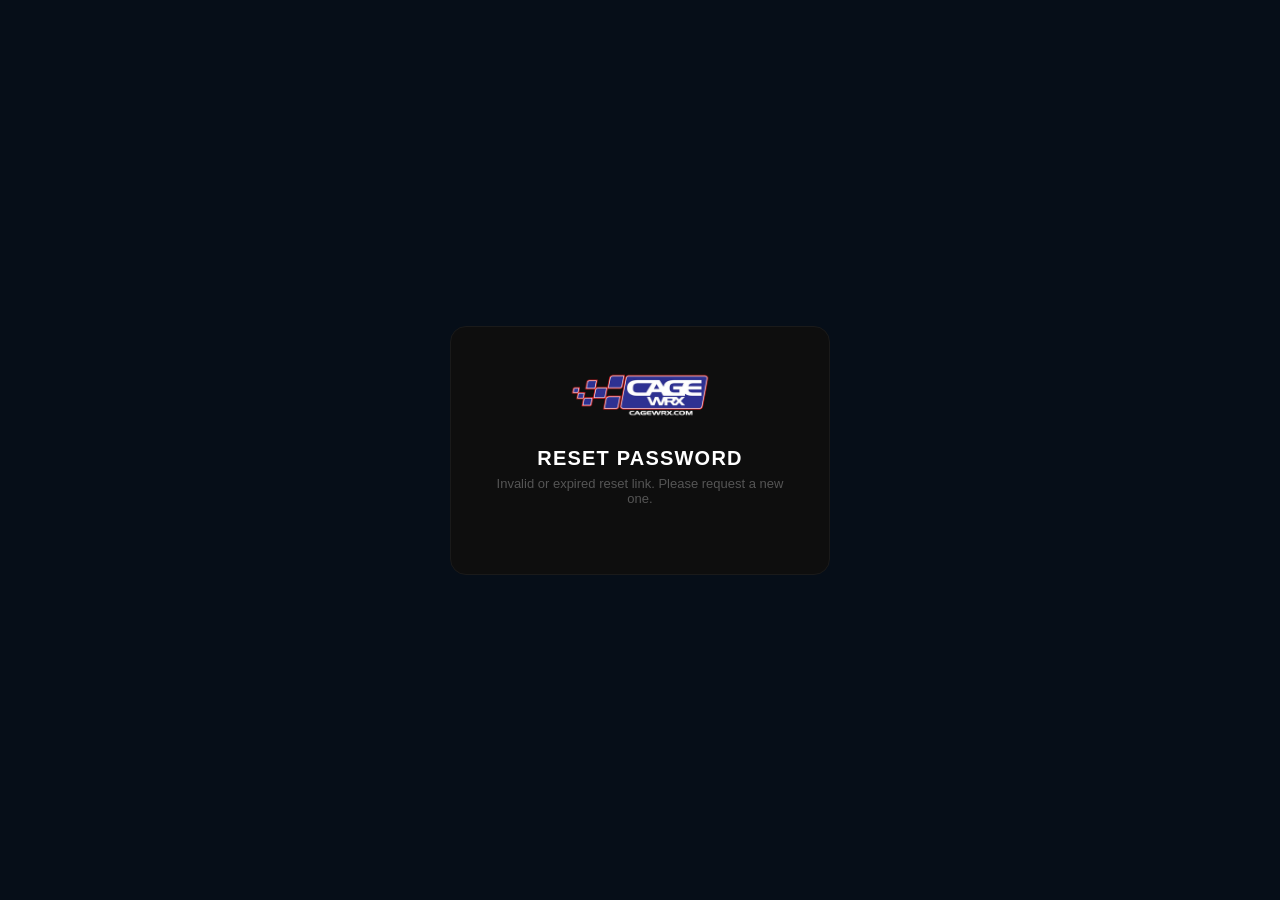
<file: public/reset-password.html>
<!DOCTYPE html>
<html lang="en">
<head>
  <meta charset="UTF-8">
  <meta name="viewport" content="width=device-width, initial-scale=1.0">
  <title>CAGEWRX OPS - Reset Password</title>
  <meta name="theme-color" content="#060e18">
  <link rel="icon" type="image/png" href="img/favicon.png">
  <link rel="stylesheet" href="css/main.css?v=1782237764">
  <style>
    body {
      min-height: 100vh;
      display: flex;
      align-items: center;
      justify-content: center;
      background: #060e18;
      padding: 24px;
    }
    .reset-box {
      background: #0e0e0e;
      border: 1px solid #1a1a1a;
      border-radius: 16px;
      padding: 40px 36px;
      width: 100%;
      max-width: 380px;
      text-align: center;
    }
    .reset-logo { height: 56px; margin-bottom: 20px; }
    .reset-title { font-size: 20px; font-weight: 800; color: #fff; letter-spacing: .06em; margin-bottom: 6px; }
    .reset-sub { font-size: 13px; color: #555; margin-bottom: 28px; }
    .reset-label { display: block; text-align: left; font-size: 11px; font-weight: 700; color: #555; letter-spacing: .08em; text-transform: uppercase; margin-bottom: 6px; }
    .reset-input {
      width: 100%; background: #0a0a0a; border: 1px solid #2a2a2a;
      border-radius: 10px; padding: 12px 14px; font-size: 14px;
      color: #e0e0e0; outline: none; font-family: inherit;
      box-sizing: border-box; margin-bottom: 16px;
    }
    .reset-input:focus { border-color: #e53935; }
    .reset-btn {
      width: 100%; background: #e53935; border: none; border-radius: 10px;
      padding: 13px; font-size: 14px; font-weight: 700; color: #fff;
      cursor: pointer; font-family: inherit; letter-spacing: .04em;
    }
    .reset-btn:hover { background: #c62828; }
    .reset-btn:disabled { opacity: 0.5; cursor: not-allowed; }
    .reset-success {
      display: none; background: #0d2a0d; border: 1px solid #2e7d32;
      color: #81c784; border-radius: 8px; padding: 12px 14px;
      font-size: 13px; margin-top: 16px; line-height: 1.5;
    }
    .reset-error {
      display: none; background: #2a0d0d; border: 1px solid #c62828;
      color: #ff8a80; border-radius: 8px; padding: 12px 14px;
      font-size: 13px; margin-top: 16px;
    }
    .pw-strength {
      height: 3px; border-radius: 2px; margin-top: -10px;
      margin-bottom: 16px; background: #1a1a1a; overflow: hidden;
    }
    .pw-strength-bar { height: 100%; border-radius: 2px; width: 0; transition: width 0.3s, background 0.3s; }
  </style>
</head>
<body>

<div class="reset-box">
  <img class="reset-logo" src="img/cagewrx_logo.png" alt="CAGEWRX OPS"
    onerror="this.style.display='none'">
  <div class="reset-title">RESET PASSWORD</div>
  <div class="reset-sub" id="reset-sub">Enter your new password below.</div>

  <div id="reset-form">
    <label class="reset-label">New Password</label>
    <input class="reset-input" type="password" id="new-password"
      placeholder="Min. 8 characters" oninput="checkStrength(this.value)">
    <div class="pw-strength"><div class="pw-strength-bar" id="pw-bar"></div></div>

    <label class="reset-label">Confirm Password</label>
    <input class="reset-input" type="password" id="confirm-password"
      placeholder="Repeat new password">

    <button class="reset-btn" id="reset-btn" onclick="doReset()">Set New Password</button>
    <div class="reset-error" id="reset-error"></div>
  </div>

  <div class="reset-success" id="reset-success">
    ✓ Password updated successfully!<br>
    <a href="index.html" style="color:#81c784;font-weight:700;">Click here to sign in →</a>
  </div>
</div>

<script src="js/supabase.js"></script>
<script>
  var SUPABASE_URL_LOCAL = 'https://jkgftyxavjppgmquueqx.supabase.co';
  var ANON_KEY_LOCAL = 'eyJhbGciOiJIUzI1NiIsInR5cCI6IkpXVCJ9.eyJpc3MiOiJzdXBhYmFzZSIsInJlZiI6ImprZ2Z0eXhhdmpwcGdtcXV1ZXF4Iiwicm9sZSI6ImFub24iLCJpYXQiOjE3ODE2MzU2MDQsImV4cCI6MjA5NzIxMTYwNH0.bkmtBbDvHPwqDMJnwtF9Bml3B7cs_t579c7FOqstvUo';

  // Parse both hash and query string - Supabase may use either
  function parseParams(str) {
    var p = {};
    str.split('&').forEach(function(pair) {
      var kv = pair.split('=');
      if (kv.length >= 2) p[decodeURIComponent(kv[0])] = decodeURIComponent(kv.slice(1).join('='));
    });
    return p;
  }

  var hashParams  = parseParams(window.location.hash.slice(1));
  var queryParams = parseParams(window.location.search.slice(1));

  var accessToken = hashParams['access_token']  || queryParams['access_token']  || '';
  var tokenType   = hashParams['type']           || queryParams['type']           || '';

  if (!accessToken || tokenType !== 'recovery') {
    document.getElementById('reset-sub').textContent = 'Invalid or expired reset link. Please request a new one.';
    document.getElementById('reset-form').style.display = 'none';
  }

  function checkStrength(pw) {
    var bar = document.getElementById('pw-bar');
    var score = 0;
    if (pw.length >= 8)  score++;
    if (/[A-Z]/.test(pw)) score++;
    if (/[0-9]/.test(pw)) score++;
    if (/[^A-Za-z0-9]/.test(pw)) score++;
    var colors = ['#ef5350','#ff9800','#ffca28','#4caf50'];
    bar.style.width = (score * 25) + '%';
    bar.style.background = colors[score - 1] || '#1a1a1a';
  }

  function doReset() {
    var pw  = document.getElementById('new-password').value;
    var pw2 = document.getElementById('confirm-password').value;
    var err = document.getElementById('reset-error');
    err.style.display = 'none';

    if (pw.length < 8) { err.textContent = 'Password must be at least 8 characters'; err.style.display = 'block'; return; }
    if (pw !== pw2)    { err.textContent = 'Passwords do not match'; err.style.display = 'block'; return; }

    var btn = document.getElementById('reset-btn');
    btn.disabled = true; btn.textContent = 'Updating...';

    fetch(SUPABASE_URL_LOCAL + '/auth/v1/user', {
      method: 'PUT',
      headers: {
        'Content-Type': 'application/json',
        'apikey': ANON_KEY_LOCAL,
        'Authorization': 'Bearer ' + accessToken
      },
      body: JSON.stringify({ password: pw })
    })
    .then(function(r) { return r.json(); })
    .then(function(data) {
      if (data.error) {
        err.textContent = data.error || 'Update failed. Try requesting a new reset link.';
        err.style.display = 'block';
        btn.disabled = false; btn.textContent = 'Set New Password';
      } else {
        document.getElementById('reset-form').style.display = 'none';
        document.getElementById('reset-success').style.display = 'block';
      }
    })
    .catch(function() {
      err.textContent = 'Something went wrong. Please try again.';
      err.style.display = 'block';
      btn.disabled = false; btn.textContent = 'Set New Password';
    });
  }

  // Allow Enter key
  document.addEventListener('keydown', function(e) {
    if (e.key === 'Enter') doReset();
  });
</script>

</body>
</html>
</file>
<file: public/css/main.css>
/* ============================================
   main.css - Shared styles for CAGEwrx Ops
   ============================================ */

/* ---- Reset & Base ---- */
* { box-sizing: border-box; margin: 0; padding: 0; }

body {
  font-family: -apple-system, BlinkMacSystemFont, "Segoe UI", sans-serif;
  background: #080808;
  color: #e0e0e0;
  min-height: 100vh;
  color-scheme: dark;
}

/* ---- Buttons ---- */
.btn {
  display: inline-flex;
  align-items: center;
  gap: 6px;
  font-size: 12px;
  color: #777;
  background: #141414;
  border: 1px solid #2a2a2a;
  border-radius: 8px;
  padding: 7px 14px;
  cursor: pointer;
  text-decoration: none;
  font-family: inherit;
}
.btn:hover { background: #1e1e1e; color: #ccc; }
.btn-green { background: #0a1f0a; border-color: #1a4a1a; color: #4caf50; }
.btn-green:hover { background: #0f2a0f; }
.btn-red { background: #1f0808; border-color: #4a1010; color: #ef5350; }
.btn-red:hover { background: #2a0f0f; }
.btn-blue { background: #0a1525; border-color: #1a3a5a; color: #42a5f5; }
.btn-blue:hover { background: #0f1f35; }
.btn-amber { background: #1a0f00; border-color: #3a2200; color: #ffa726; }
.btn-amber:hover { background: #251500; }

/* ---- Banner notifications ---- */
.banner {
  position: fixed !important;
  top: 20px;
  left: 50%;
  transform: translateX(-50%);
  border-radius: 8px;
  padding: 10px 22px;
  font-size: 13px;
  font-weight: 600;
  display: none;
  z-index: 99999;
  box-shadow: 0 4px 20px rgba(0,0,0,0.5);
  max-width: 90vw;
  text-align: center;
  white-space: nowrap;
}
.banner.show { display: block; }
.banner.error { background: #2a0d0d; border: 1px solid #c62828; color: #ff8a80; }
.banner.success { background: #0d2a0d; border: 1px solid #2e7d32; color: #81c784; }

@media (max-width: 768px) {
  .banner { top: auto; bottom: 78px; max-width: 92vw; white-space: normal; }
}

/* ---- Spinner ---- */
.spinner {
  display: inline-block;
  width: 18px;
  height: 18px;
  border: 2px solid #1a1a1a;
  border-top-color: #42a5f5;
  border-radius: 50%;
  animation: spin 0.7s linear infinite;
  vertical-align: middle;
}
@keyframes spin { to { transform: rotate(360deg); } }

/* ---- Avatar ---- */
.avatar-wrap { position: relative; }

#user-avatar {
  width: 36px;
  height: 36px;
  border-radius: 50%;
  background: #3949ab;
  display: flex;
  align-items: center;
  justify-content: center;
  font-size: 14px;
  font-weight: 700;
  color: #fff;
  cursor: pointer;
  border: 2px solid transparent;
  transition: border-color 0.15s;
  user-select: none;
  flex-shrink: 0;
}
#user-avatar:hover { border-color: #42a5f5; }

/* ---- Avatar trigger wrap ---- */
.avatar-trigger {
  display: flex;
  align-items: center;
  gap: 8px;
  cursor: pointer;
  padding: 4px 8px;
  border-radius: 8px;
  transition: background 0.15s;
}
.avatar-trigger:hover { background: rgba(255,255,255,0.05); }

.avatar-name-label {
  font-size: 12px;
  font-weight: 600;
  color: #888;
  white-space: nowrap;
  max-width: 120px;
  overflow: hidden;
  text-overflow: ellipsis;
}
.avatar-trigger:hover .avatar-name-label { color: #ccc; }

#av-dd {
  display: none;
  position: fixed;
  right: 16px;
  top: 70px;
  background: #1e1e1e;
  border: 1px solid #2a2a2a;
  border-radius: 12px;
  min-width: 240px;
  z-index: 99999;
  box-shadow: 0 8px 32px rgba(0,0,0,0.6);
  overflow: hidden;
}
.av-profile { padding: 16px 18px; border-bottom: 1px solid #222; }
.av-profile-name { font-size: 15px; font-weight: 700; color: #fff; margin-bottom: 4px; }
.av-profile-email { font-size: 12px; color: #555; margin-bottom: 10px; }
#avatar-role-badge {
  font-size: 10px;
  padding: 3px 10px;
  border-radius: 20px;
  font-weight: 700;
  background: #0a1525;
  color: #42a5f5;
  border: 1px solid #1a3a5a;
  text-transform: uppercase;
  letter-spacing: .05em;
}
.av-menu-item {
  display: flex;
  align-items: center;
  gap: 10px;
  padding: 12px 18px;
  font-size: 13px;
  color: #888;
  cursor: pointer;
  background: none;
  border: none;
  width: 100%;
  text-align: left;
  font-family: inherit;
}
.av-menu-item:hover { background: #1a1a1a; color: #e0e0e0; }
.av-menu-item.danger:hover { background: #1f0808; color: #ef5350; }
.av-divider { border: none; border-top: 1px solid #1a1a1a; margin: 0; }

/* ---- Modals ---- */
.modal-overlay {
  position: fixed;
  inset: 0;
  background: rgba(0,0,0,0.75);
  display: none;
  align-items: center;
  justify-content: center;
  z-index: 2000;
  padding: 20px;
}
.modal-overlay.open { display: flex; }

/* Date picker always floats above other modals */
#date-picker-modal { z-index: 3000; }

.modal {
  background: #1e1e1e;
  border: 1px solid #2a2a2a;
  border-radius: 14px;
  padding: 24px;
  width: 380px;
  max-width: 95vw;
  max-height: 90vh;
  overflow-y: auto;
  scrollbar-width: thin;
  scrollbar-color: #333 #1a1a1a;
}
.modal::-webkit-scrollbar { width: 6px; }
.modal::-webkit-scrollbar-track { background: #1a1a1a; }
.modal::-webkit-scrollbar-thumb { background: #333; border-radius: 3px; }
.modal::-webkit-scrollbar-thumb:hover { background: #444; }

#split-items-list {
  scrollbar-width: thin;
  scrollbar-color: #333 #1a1a1a;
}
#split-items-list::-webkit-scrollbar { width: 6px; }
#split-items-list::-webkit-scrollbar-track { background: #1a1a1a; }
#split-items-list::-webkit-scrollbar-thumb { background: #333; border-radius: 3px; }
.modal-title { font-size: 15px; font-weight: 700; color: #fff; margin-bottom: 16px; }
.modal label {
  font-size: 11px;
  color: #555;
  text-transform: uppercase;
  letter-spacing: .07em;
  display: block;
  margin-bottom: 4px;
  margin-top: 12px;
}
.modal input,
.modal select,
.modal textarea {
  width: 100%;
  background: #0a0a0a;
  border: 1px solid #2a2a2a;
  border-radius: 8px;
  padding: 8px 12px;
  font-size: 13px;
  color: #e0e0e0;
  outline: none;
  font-family: inherit;
}
.modal input:focus,
.modal select:focus,
.modal textarea:focus { border-color: #42a5f5; }
.modal textarea { resize: vertical; min-height: 80px; }
.modal-btns { display: flex; gap: 8px; margin-top: 20px; }
.modal-btn {
  flex: 1;
  padding: 9px;
  border-radius: 8px;
  font-size: 13px;
  font-weight: 600;
  cursor: pointer;
  border: none;
  font-family: inherit;
}
.modal-btn-cancel { background: #1a1a1a; color: #888; }
.modal-btn-save { background: #0f2a0f; color: #4caf50; border: 1px solid #1a4a1a; }
.modal-btn-save:hover { background: #1a3a1a; }

/* ---- Form helpers ---- */
.field-label {
  font-size: 11px;
  color: #555;
  text-transform: uppercase;
  letter-spacing: .07em;
  display: block;
  margin-top: 12px;
  margin-bottom: 4px;
}
.field-input {
  width: 100%;
  background: #0a0a0a;
  border: 1px solid #2a2a2a;
  border-radius: 8px;
  padding: 8px 12px;
  font-size: 13px;
  color: #e0e0e0;
  outline: none;
  font-family: inherit;
}
.field-input:focus { border-color: #42a5f5; }

/* ---- Color classes ---- */
.green  { color: #4caf50; }
.red    { color: #ef5350; }
.blue   { color: #42a5f5; }
.amber  { color: #ffa726; }
.purple { color: #ce93d8; }
.teal   { color: #4db6ac; }
.purple { color: #b39ddb; }
.orange { color: #ff7043; }
.pink   { color: #f48fb1; }

/* ============================================
   Date Picker styles
   ============================================ */

.date-input-wrap {
  position: relative;
}

.date-input-btn {
  width: 100%;
  background: #0a0a0a;
  border: 1px solid #2a2a2a;
  border-radius: 8px;
  padding: 8px 12px;
  font-size: 13px;
  color: #e0e0e0;
  outline: none;
  cursor: pointer;
  text-align: left;
  font-family: inherit;
  display: flex;
  align-items: center;
  justify-content: space-between;
}
.date-input-btn:hover { border-color: #42a5f5; }
.date-input-btn .placeholder { color: #333; }

.picker-header {
  display: flex;
  align-items: center;
  justify-content: space-between;
  padding: 4px 0 14px;
}

.picker-grid {
  display: grid;
  grid-template-columns: repeat(7, 1fr);
  gap: 2px;
}

.picker-cell {
  text-align: center;
  padding: 7px 4px;
  font-size: 12px;
  border-radius: 6px;
  cursor: pointer;
  color: #bbb;
}
.picker-cell:hover { background: #1a1a1a; color: #fff; }
.picker-cell.picker-empty { cursor: default; }
.picker-cell.picker-today {
  background: #2a0000;
  color: #ff5252;
  font-weight: 800;
  border: 2px solid #e53935;
  border-radius: 6px;
  position: relative;
  padding-bottom: 12px;
}
.picker-cell.picker-today::after {
  content: 'TODAY';
  position: absolute;
  bottom: 2px;
  left: 50%;
  transform: translateX(-50%);
  font-size: 6px;
  letter-spacing: .06em;
  color: #e53935;
  font-weight: 700;
  white-space: nowrap;
}
.picker-cell.picker-selected {
  background: #1565c0;
  color: #fff;
  font-weight: 700;
}

/* ============================================
   Light Mode — warm neutral palette
   ============================================ */
body.light-mode {
  background: #ffffff;
  color: #1a1a1a;
  color-scheme: light;
}

/* Header */
body.light-mode .shared-header {
  background: #2c3440;
  border-bottom-color: #1e2530;
}
body.light-mode .shared-header-title { color: #ffffff; }
body.light-mode .shared-header-label { color: #ff6b6b; }
body.light-mode .shared-header-logo { filter: brightness(1.1); }

/* Buttons in header need to pop against dark header */
body.light-mode .shared-header-right .btn {
  background: #3d4654;
  border-color: #4a5568;
  color: #e0e0e0;
}
body.light-mode .shared-header-right .btn:hover {
  background: #4a5568;
  color: #fff;
}
body.light-mode .shared-header-right .btn-green {
  background: #2e7d32;
  border-color: #1b5e20;
  color: #fff;
}
body.light-mode .shared-header-right .btn-blue {
  background: #1565c0;
  border-color: #0d47a1;
  color: #fff;
}
body.light-mode .avatar-name-label { color: #ccc; }
body.light-mode .avatar-trigger:hover { background: rgba(255,255,255,0.1); }
body.light-mode #user-avatar {
  background: #e53935;
  color: #fff;
}

/* Search bar below header (ops page) */
body.light-mode .ops-search-bar {
  background: #3a4452;
  border-bottom-color: #2c3440;
}
body.light-mode .ops-search-bar .search-wrap {
  background: #4a5568;
  border-color: #5a6680;
}
body.light-mode .ops-search-bar .search-input { color: #fff; }
body.light-mode .ops-search-bar .search-input::placeholder { color: #aab; }
body.light-mode .ops-search-bar .search-clear { color: #aab; }

/* Search */
body.light-mode .search-wrap { background: #e8e4df; border-color: #c0bcb7; }
body.light-mode .search-input { color: #1a1a1a; background: transparent; }
body.light-mode .search-input::placeholder { color: #999; }
body.light-mode .search-clear { color: #999; }
body.light-mode .ops-search-bar { background: #fff; border-bottom-color: #d0ccc7; }

/* Buttons */
body.light-mode .btn { background: #fff; border-color: #c8c4bf; color: #444; }
body.light-mode .btn:hover { background: #f0ede8; color: #111; }
body.light-mode .btn-green { background: #e6f4ea; border-color: #8bc49a; color: #1b5e20; }
body.light-mode .btn-amber { background: #fff8e1; border-color: #f9a825; color: #e65100; }
body.light-mode .btn-blue  { background: #e3f0fc; border-color: #7ab3e0; color: #0d47a1; }
body.light-mode .btn-green:hover { background: #c8e6c9; }

/* Banners */
body.light-mode .banner.success { background: #e6f4ea; border-color: #8bc49a; color: #1b5e20; }
body.light-mode .banner.error   { background: #fdecea; border-color: #e57373; color: #b71c1c; }

/* Main layout */
body.light-mode .main { background: #ffffff; }

/* Stats bar */
body.light-mode .stat { background: #fff; border-color: #d8d4cf; box-shadow: 0 1px 4px rgba(0,0,0,0.06); }
body.light-mode .stat-label { color: #777; }
body.light-mode .stat-val { color: #1a1a1a; }

/* Sidebar */
body.light-mode .sidebar { background: #fff; border-right-color: #d8d4cf; }
body.light-mode .sidebar-link { color: #555; }
body.light-mode .sidebar-link:hover { background: #f0ede8; color: #1a1a1a; }
body.light-mode .sidebar-link.active { background: #fdecea; color: #c62828; }
body.light-mode .sidebar-brand { color: #1a1a1a; }

/* Pipeline stages */
body.light-mode .stage { background: #fff; border-color: #b0b8c4; box-shadow: 0 2px 8px rgba(0,0,0,0.1); }
body.light-mode .stage-body { background: #dadfe5; }
body.light-mode .kits-body { background: #dadfe5; }
body.light-mode .backorder-body { background: #dadfe5; }
body.light-mode .tagpull-body { background: #dadfe5; }
body.light-mode .stage-chevron { color: #444 !important; }
body.light-mode .stage-header span { opacity: 1; filter: none; }

/* Order cards */
body.light-mode .order-card { background: #fff; border-color: #d8d4cf; box-shadow: 0 1px 3px rgba(0,0,0,0.07); }
body.light-mode .order-card:hover { border-color: #b0aca7; box-shadow: 0 2px 8px rgba(0,0,0,0.1); }
body.light-mode .order-card.highlight { background: #e6f4ea; border-color: #66bb6a; }
body.light-mode .order-card.dimmed { opacity: 0.35; }
body.light-mode .order-num,
body.light-mode .order-num[style] { color: #c62828 !important; font-weight: 700; }
body.light-mode .order-item { color: #2a2a2a; }
body.light-mode .order-ship { background: #e8e4df; color: #666; }

/* Buttons on cards */
body.light-mode .edit-btn { color: #bbb; }
body.light-mode .edit-btn:hover { color: #1565c0; }
body.light-mode .done-btn { color: #bbb; }
body.light-mode .done-btn:hover { color: #2e7d32; }
body.light-mode .split-btn:hover { color: #e65100; }

/* Pills */
body.light-mode .pill-color { background: #f0ede8; color: #555; border-color: #ccc8c3; }
body.light-mode .pill-date  { background: #e3f0fc; color: #0d47a1; border-color: #7ab3e0; }
body.light-mode .pill-po    { background: #fff8e1; color: #e65100; border-color: #f9a825; }
body.light-mode .pill-eta   { background: #fff3e0; color: #bf360c; border-color: #ffb74d; }
body.light-mode .pill-order { background: #ede7f6; color: #311b92; border-color: #9575cd; }

/* Empty state */
body.light-mode .empty { color: #bbb; }
body.light-mode .task-empty { color: #bbb; }

/* Kits/special sections */
body.light-mode .kits-body { background: #fafaf8; }
body.light-mode .backorder-body { background: #fafaf8; }

/* Modals */
body.light-mode .modal-overlay { background: rgba(0,0,0,0.4); }
body.light-mode .move-modal,
body.light-mode .modal { background: #fff; border-color: #d0ccc7; box-shadow: 0 8px 32px rgba(0,0,0,0.15); }
body.light-mode .modal-title { color: #1a1a1a; }
body.light-mode .modal label { color: #666; }
body.light-mode .modal input,
body.light-mode .modal select,
body.light-mode .modal textarea {
  background: #f5f2ee;
  border-color: #ccc8c3;
  color: #1a1a1a;
}
body.light-mode .modal input:focus,
body.light-mode .modal select:focus,
body.light-mode .modal textarea:focus { border-color: #e53935; }
body.light-mode .modal-btn-cancel { background: #f0ede8; border-color: #ccc; color: #555; }
body.light-mode .modal-btn-save { background: #e53935; color: #fff; border-color: #c62828; }
body.light-mode .modal-btn-save:hover { background: #c62828; }
body.light-mode .modal { scrollbar-color: #b0aca7 #f5f2ee; }
body.light-mode .modal::-webkit-scrollbar-track { background: #f5f2ee; }
body.light-mode .modal::-webkit-scrollbar-thumb { background: #b0aca7; }
body.light-mode .modal::-webkit-scrollbar-thumb:hover { background: #999; }
body.light-mode #split-items-list { scrollbar-color: #b0aca7 #f5f2ee; }
body.light-mode #split-items-list::-webkit-scrollbar-track { background: #f5f2ee; }
body.light-mode #split-items-list::-webkit-scrollbar-thumb { background: #b0aca7; }

/* Date input */
body.light-mode .date-input-btn { background: #f5f2ee; border-color: #ccc8c3; color: #333; }

/* Avatar dropdown */
body.light-mode #av-dd { background: #fff; border-color: #d0ccc7; box-shadow: 0 8px 24px rgba(0,0,0,0.12); }
body.light-mode .av-profile-name { color: #1a1a1a; }
body.light-mode .av-profile-email { color: #777; }
body.light-mode #avatar-role-badge { background: #e3f0fc; color: #0d47a1; border-color: #7ab3e0; }
body.light-mode .av-menu-item { color: #555; }
body.light-mode .av-menu-item:hover { background: #f0ede8; color: #1a1a1a; }
body.light-mode .av-menu-item.danger:hover { background: #fdecea; color: #c62828; }
body.light-mode .avatar-name-label { color: #555; }

/* Calendar */
body.light-mode .calendar-section { background: #fff; border-color: #b0b8c4; box-shadow: 0 2px 8px rgba(0,0,0,0.1); }
body.light-mode .cal-header { background: #dadfe5; border-bottom-color: #b0b8c4; }
body.light-mode .cal-title { color: #1a1a1a; }
body.light-mode .cal-nav { background: rgba(0,0,0,0.12); border-color: #9aa0aa; color: #1a1a1a; }
body.light-mode .cal-nav:hover { background: rgba(0,0,0,0.2); color: #000; }
body.light-mode .cal-grid { border-left-color: #e0dbd5; }
body.light-mode .cal-dayname { color: #888; border-color: #e0dbd5; }
body.light-mode .cal-cell { border-color: #dadfe5; background: #f5f7fa; }
body.light-mode .cal-cell:hover { background: #f5f2ee; }
body.light-mode .cal-cell.cal-empty { background: #e8ecf0; }
body.light-mode .cal-cell.cal-today { background: #b8bec8; border: 2px solid #6b7280; }
body.light-mode .cal-date { color: #999; }
body.light-mode .cal-cell.cal-today .cal-date { color: #fff; font-weight: 700; }
body.light-mode .cal-month-label { background: #b8bec8; color: #1a1a1a; border-color: #9aa0aa; }
body.light-mode .cal-load-more-btn { background: #f0ede8; color: #999; border-color: #d8d4cf; }
body.light-mode .cal-load-more-btn:hover { background: #e8e4df; color: #555; }
body.light-mode .cal-legend { background: #fafaf8; border-color: #e0dbd5; }

/* Misc */
body.light-mode .refresh-indicator { background: #fff; border-color: #d8d4cf; color: #777; }
body.light-mode .timestamp { color: #aaa; }
body.light-mode .section-label { color: #aaa; }
body.light-mode .spinner { border-color: #d8d4cf; border-top-color: #e53935; }

/* Date picker */
body.light-mode .picker-cell { color: #444; }
body.light-mode .picker-cell:hover { background: #f0ede8; color: #1a1a1a; }
body.light-mode .picker-cell.picker-selected { background: #c62828; color: #fff; }
body.light-mode .picker-header { background: #f5f2ee; border-color: #d8d4cf; color: #333; }

/* ---- Light mode: Production page ---- */
body.light-mode .prod-main { background: #ffffff; }
body.light-mode .prod-stage { background: #fff; border-color: #d8d4cf; box-shadow: 0 1px 6px rgba(0,0,0,0.06); }
body.light-mode .prod-stage-header { background: #dadfe5; border-bottom-color: #b0b8c4; }
body.light-mode .prod-stage-title { color: #1a1a1a; }
body.light-mode .prod-stage-header span { filter: none; }
body.light-mode .task-card { background: #fff; border-color: #d8d4cf; box-shadow: 0 1px 3px rgba(0,0,0,0.07); }
body.light-mode .task-card:hover { border-color: #b0aca7; box-shadow: 0 2px 8px rgba(0,0,0,0.1); }
body.light-mode .task-title { color: #1a1a1a; }
body.light-mode .task-desc { color: #666; }
body.light-mode .task-pill { background: #f0ede8; color: #555; border-color: #ccc8c3; }
body.light-mode .task-pill-priority-high { background: #fdecea; color: #c62828; border-color: #e57373; }
body.light-mode .task-pill-priority-medium { background: #fff8e1; color: #e65100; border-color: #ffb74d; }
body.light-mode .task-pill-priority-low { background: #e6f4ea; color: #2e7d32; border-color: #81c784; }
body.light-mode .task-pill-assigned { background: #e3f0fc; color: #0d47a1; border-color: #7ab3e0; }
body.light-mode .task-empty { color: #bbb; }
body.light-mode .welcome-bar { background: #fff; border-color: #d8d4cf; color: #444; }
body.light-mode .welcome-bar strong { color: #1a1a1a; }
body.light-mode .assignee-btn { background: #fff; border-color: #d8d4cf; color: #555; }
body.light-mode .assignee-btn:hover { background: #f0ede8; color: #1a1a1a; }
body.light-mode .assignee-btn.active { background: #fdecea; border-color: #e53935; color: #c62828; }

/* ---- Light mode: FAQ page ---- */
body.light-mode .faq-main { background: #ffffff; }
body.light-mode .faq-search-wrap { background: #fff; border-color: #d8d4cf; }
body.light-mode .faq-search-input { color: #1a1a1a; background: transparent; }
body.light-mode .faq-cat-btn { background: #fff; border-color: #d8d4cf; color: #555; }
body.light-mode .faq-cat-btn.active { background: #fdecea; border-color: #e53935; color: #c62828; }
body.light-mode .faq-item { background: #fff; border-color: #d8d4cf; }
body.light-mode .faq-question { color: #1a1a1a; }
body.light-mode .faq-answer { color: #444; background: #f5f2ee; border-top-color: #e0dbd5; }

/* ---- Light mode: Activity Log ---- */
body.light-mode .act-main { background: #ffffff; }
body.light-mode .act-search-wrap { background: #fff; border-color: #d8d4cf; }
body.light-mode .act-search-input { color: #1a1a1a; background: transparent; }
body.light-mode .act-select { background: #fff; border-color: #d8d4cf; color: #444; }
body.light-mode .act-entry { background: #fff; border-color: #d8d4cf; }
body.light-mode .act-summary { color: #1a1a1a; }
body.light-mode .act-changes { background: #f5f2ee; color: #555; }
body.light-mode .act-timestamp { color: #888; }

/* ---- Light mode: Admin Panel ---- */
body.light-mode .doc-main { background: #ffffff; }
body.light-mode .doc-toolbar { background: #fff; border-color: #d8d4cf; }
body.light-mode .doc-search-wrap { background: #f5f2ee; border-color: #ccc8c3; }
body.light-mode .doc-search-input { color: #1a1a1a; background: transparent; }
body.light-mode .doc-card { background: #fff; border-color: #d8d4cf; box-shadow: 0 1px 3px rgba(0,0,0,0.07); }
body.light-mode .doc-card-name { color: #1a1a1a; }
body.light-mode .doc-card-meta { color: #777; }
body.light-mode .admin-section { background: #f0ede8; }
body.light-mode .user-row { background: #fff; border-color: #d8d4cf; }
body.light-mode .user-name { color: #1a1a1a; }
body.light-mode .user-email { color: #666; }

/* ---- Light mode: Shared sidebar ---- */
body.light-mode .sidebar { background: #fff; border-right-color: #d8d4cf; }
body.light-mode .sidebar-link { color: #555; }
body.light-mode .sidebar-link:hover,
body.light-mode .sidebar-link:hover .sidebar-link-icon,
body.light-mode .sidebar-link:hover .sidebar-link-label { background: #f0ede8; color: #1a1a1a; }
body.light-mode .sidebar-link.active { background: #fdecea; color: #c62828; }
body.light-mode .sidebar-brand { color: #1a1a1a; }
body.light-mode .sidebar-pin { color: #888; }
body.light-mode #av-dd { background: #fff; border-color: #d0ccc7; }
body.light-mode .admin-submenu-popup { background: #fff; border-color: #d0ccc7; }
body.light-mode .admin-submenu-item { color: #555; }
body.light-mode .admin-submenu-item:hover { background: #fdecea; color: #c62828; }

/* ---- Light mode: Mobile bottom bar ---- */
body.light-mode .mobile-nav { background: #fff; border-top-color: #d8d4cf; }
body.light-mode .mobile-nav-item { color: #888; }
body.light-mode .mobile-nav-item.active { color: #c62828; }

/* ---- Light mode: App shell ---- */
body.light-mode .app-content { background: #ffffff; }
body.light-mode .app-shell { background: #ffffff; }

/* ---- Light mode: vivid color-coded section headers — white text ---- */

/* New Orders — vivid orange */
body.light-mode [id="stage-new"] .stage-header,
body.light-mode [id="stage-new"] .stage-header.stage-toggle {
  background: #e65100 !important; border-bottom-color: #bf360c !important;
}
body.light-mode [id="stage-new"] .stage-title { color: #fff !important; }
body.light-mode [id="stage-new"] .stage-count { background: rgba(255,255,255,0.25) !important; color: #fff !important; }

/* Ready to Ship — vivid green */
body.light-mode [id="stage-ready"] .stage-header,
body.light-mode [id="stage-ready"] .stage-header.stage-toggle {
  background: #2e7d32 !important; border-bottom-color: #1b5e20 !important;
}
body.light-mode [id="stage-ready"] .stage-title { color: #fff !important; }
body.light-mode [id="stage-ready"] .stage-count { background: rgba(255,255,255,0.25) !important; color: #fff !important; }

/* Drop Shipping — vivid purple */
body.light-mode [id="stage-dropship"] .stage-header,
body.light-mode [id="stage-dropship"] .stage-header.stage-toggle {
  background: #7b1fa2 !important; border-bottom-color: #6a1b9a !important;
}
body.light-mode [id="stage-dropship"] .stage-title { color: #fff !important; }
body.light-mode [id="stage-dropship"] .stage-count { background: rgba(255,255,255,0.25) !important; color: #fff !important; }

/* Assembled — vivid blue */
body.light-mode [id="stage-assembled"] .stage-header,
body.light-mode [id="stage-assembled"] .stage-header.stage-toggle {
  background: #1565c0 !important; border-bottom-color: #0d47a1 !important;
}
body.light-mode [id="stage-assembled"] .stage-title { color: #fff !important; }
body.light-mode [id="stage-assembled"] .stage-count { background: rgba(255,255,255,0.25) !important; color: #fff !important; }

/* Powder Coat — vivid amber */
body.light-mode [id="stage-powdercoat"] .stage-header,
body.light-mode [id="stage-powdercoat"] .stage-header.stage-toggle {
  background: #e65100 !important; border-bottom-color: #bf360c !important;
}
body.light-mode [id="stage-powdercoat"] .stage-title { color: #fff !important; }
body.light-mode [id="stage-powdercoat"] .stage-count { background: rgba(255,255,255,0.25) !important; color: #fff !important; }

/* Ready for Pickup — vivid teal */
body.light-mode [id="stage-pickup"] .stage-header,
body.light-mode [id="stage-pickup"] .stage-header.stage-toggle {
  background: #00695c !important; border-bottom-color: #004d40 !important;
}
body.light-mode [id="stage-pickup"] .stage-title { color: #fff !important; }
body.light-mode [id="stage-pickup"] .stage-count { background: rgba(255,255,255,0.25) !important; color: #fff !important; }

/* Cage Kits — vivid deep purple */
body.light-mode [id="stage-kits"] .stage-header,
body.light-mode [id="stage-kits"] .stage-header.stage-toggle {
  background: #4527a0 !important; border-bottom-color: #311b92 !important;
}
body.light-mode [id="stage-kits"] .stage-title { color: #fff !important; }
body.light-mode [id="stage-kits"] .stage-count { background: rgba(255,255,255,0.25) !important; color: #fff !important; }

/* Tag & Pull — vivid gold/brown */
body.light-mode [id="stage-tagpull"] .stage-header,
body.light-mode [id="stage-tagpull"] .stage-header.stage-toggle {
  background: #f57f17 !important; border-bottom-color: #e65100 !important;
}
body.light-mode [id="stage-tagpull"] .stage-title { color: #fff !important; }
body.light-mode [id="stage-tagpull"] .stage-count { background: rgba(255,255,255,0.25) !important; color: #fff !important; }

/* Backordered — vivid red */
body.light-mode [id="stage-backorder"] .stage-header,
body.light-mode [id="stage-backorder"] .stage-header.stage-toggle {
  background: #c62828 !important; border-bottom-color: #b71c1c !important;
}
body.light-mode [id="stage-backorder"] .stage-title { color: #fff !important; }
body.light-mode [id="stage-backorder"] .stage-count { background: rgba(255,255,255,0.25) !important; color: #fff !important; }

/* Out of Stock — dark red */
body.light-mode [id="stage-oos"] .stage-header,
body.light-mode [id="stage-oos"] .stage-header.stage-toggle {
  background: #8b0000 !important; border-bottom-color: #6a0000 !important;
}
body.light-mode [id="stage-oos"] .stage-title { color: #fff !important; }
body.light-mode [id="stage-oos"] .stage-count { background: rgba(255,255,255,0.25) !important; color: #fff !important; }

/* ---- Powder coat SENT date sub-headers ---- */
body.light-mode .powder-group-label {
  background: #ffddb0 !important;
  color: #7a3d00 !important;
  border-left-color: #ffa726 !important;
}
body.light-mode .powder-group + .powder-group {
  border-top-color: #b8bec8 !important;
}

/* ---- Stage body — unified medium gray (no blue tint) ---- */
body.light-mode .stage-body,
body.light-mode .kits-body,
body.light-mode .backorder-body,
body.light-mode .tagpull-body,
body.light-mode .pc-group-body,
body.light-mode .oos-body { background: #dadfe5 !important; }

/* Stage card area (white bg with gray body looks patchy) */
body.light-mode .stage { background: #dadfe5 !important; border-color: #a8adb8; }
body.light-mode .order-card { background: #ffffff !important; }

/* ---- Calendar day-name row (top key) — dark text ---- */
body.light-mode .cal-dayname { color: #1a1a1a !important; border-color: #b0b8c4; }
body.light-mode .cal-daynames-row { background: #dadfe5 !important; }

/* ---- Main shared header — keep it dark ---- */
body.light-mode .shared-header { background: #111827 !important; border-bottom-color: #0a0f1a !important; }

/* ---- Prod stage headers ---- */
body.light-mode .prod-stage-header { background: #dadfe5 !important; border-bottom-color: #a8adb8 !important; }
body.light-mode .prod-stage-title { color: #1a1a1a !important; }

/* ---- Light mode: dark color-coded borders per section ---- */
body.light-mode [id="stage-new"]       { border: 2px solid #c45000 !important; }
body.light-mode [id="stage-ready"]     { border: 2px solid #2a7a40 !important; }
body.light-mode [id="stage-dropship"]  { border: 2px solid #7a2ab0 !important; }
body.light-mode [id="stage-assembled"] { border: 2px solid #0d4a9e !important; }
body.light-mode [id="stage-powdercoat"]{ border: 2px solid #b05a00 !important; }
body.light-mode [id="stage-pickup"]    { border: 2px solid #006650 !important; }
body.light-mode [id="stage-kits"]      { border: 2px solid #5a1aaa !important; }
body.light-mode [id="stage-tagpull"]   { border: 2px solid #8a6000 !important; }
body.light-mode [id="stage-backorder"] { border: 2px solid #aa0000 !important; }
body.light-mode [id="stage-oos"]       { border: 2px solid #8b0000 !important; }

/* ---- Light mode: calendar events - force white text to read on colored bg ---- */
body.light-mode .cal-event { color: #ffffff !important; font-weight: 600; }

/* ---- Light mode: stat counter boxes color-coded ---- */
body.light-mode .stat { background: #fff; border: 1px solid #d0d5dc; box-shadow: 0 1px 4px rgba(0,0,0,0.08); }
body.light-mode .stat-label { color: #555; }
body.light-mode #stat-new      { color: #e65100; }
body.light-mode #stat-ready    { color: #2e7d32; }
body.light-mode #stat-back     { color: #c62828; }
body.light-mode #stat-dropship { color: #7b1fa2; }
body.light-mode #stat-assembled{ color: #1565c0; }
body.light-mode #stat-powder   { color: #e65100; }
body.light-mode #stat-pickup   { color: #00695c; }
body.light-mode #stat-kits     { color: #4527a0; }
</file>
<file: public/css/sidebar.css>
/* ============================================
   sidebar.css - Collapsible sidebar navigation
   CAGEwrx Ops
   ============================================ */

body {
  display: flex;
  min-height: 100vh;
}

.app-shell {
  display: flex;
  width: 100%;
  min-height: 100vh;
}

/* ---- Sidebar ---- */
.sidebar {
  width: 60px;
  background: #0a0a0a;
  border-right: 1px solid #1a1a1a;
  display: flex;
  flex-direction: column;
  flex-shrink: 0;
  transition: width 0.2s ease;
  overflow: hidden;
  position: sticky;
  top: 0;
  height: 100vh;
  z-index: 100;
}

.sidebar:hover,
.sidebar.expanded {
  width: 220px;
}

.sidebar-logo-wrap {
  display: flex;
  align-items: center;
  gap: 10px;
  padding: 18px 14px;
  border-bottom: 1px solid #1a1a1a;
  min-height: 64px;
}

.sidebar-logo {
  width: 32px;
  height: 32px;
  flex-shrink: 0;
  border-radius: 6px;
}

.sidebar-brand {
  font-size: 13px;
  font-weight: 800;
  color: #fff;
  letter-spacing: .06em;
  white-space: nowrap;
  opacity: 0;
  transition: opacity 0.15s;
}
.sidebar:hover .sidebar-brand,
.sidebar.expanded .sidebar-brand { opacity: 1; }

.sidebar-nav {
  flex: 1;
  padding: 12px 8px;
  display: flex;
  flex-direction: column;
  gap: 4px;
}

.sidebar-link {
  display: flex;
  align-items: center;
  gap: 14px;
  padding: 10px 12px;
  border-radius: 8px;
  color: #555;
  text-decoration: none;
  font-size: 13px;
  font-weight: 600;
  white-space: nowrap;
  transition: background 0.15s, color 0.15s;
}

.sidebar-link:hover {
  background: #161616;
  color: #ccc;
}

.sidebar-link.active {
  background: #1a0d05;
  color: #ff7043;
}

.sidebar-link-icon {
  font-size: 17px;
  width: 20px;
  text-align: center;
  flex-shrink: 0;
}

.sidebar-link-label {
  opacity: 0;
  transition: opacity 0.15s;
}
.sidebar:hover .sidebar-link-label,
.sidebar.expanded .sidebar-link-label { opacity: 1; }

.sidebar-footer {
  padding: 12px 8px;
  border-top: 1px solid #1a1a1a;
}

.sidebar-pin {
  display: flex;
  align-items: center;
  gap: 14px;
  padding: 8px 12px;
  border-radius: 8px;
  color: #333;
  font-size: 11px;
  cursor: pointer;
  background: none;
  border: none;
  width: 100%;
  text-align: left;
  font-family: inherit;
}
.sidebar-pin:hover { background: #161616; color: #888; }
.sidebar-pin-label { opacity: 0; transition: opacity 0.15s; }
.sidebar:hover .sidebar-pin-label,
.sidebar.expanded .sidebar-pin-label { opacity: 1; }

/* ---- Content area shifts to fill remaining space ---- */
.app-content {
  flex: 1;
  min-width: 0;
  display: flex;
  flex-direction: column;
}

/* ---- Mobile: sidebar becomes a bottom bar ---- */
@media (max-width: 768px) {
  body { flex-direction: column; }
  .app-shell { flex-direction: column; }

  .sidebar {
    width: 100%;
    height: auto;
    position: fixed;
    bottom: 0;
    left: 0;
    top: auto;
    flex-direction: row;
    border-right: none;
    border-top: 1px solid #1a1a1a;
    z-index: 999;
  }
  .sidebar:hover,
  .sidebar.expanded { width: 100%; }

  .sidebar-logo-wrap { display: none; }
  .sidebar-footer { display: none; }

  .sidebar-nav {
    flex-direction: row;
    justify-content: space-around;
    padding: 6px;
    width: 100%;
  }

  .sidebar-link {
    flex-direction: column;
    gap: 3px;
    padding: 6px 10px;
    flex: 1;
    text-align: center;
  }

  .sidebar-link-label {
    opacity: 1;
    font-size: 9px;
  }

  .app-content { padding-bottom: 64px; }
}

/* ---- Light mode ---- */
body.light-mode .sidebar { background: #fff; border-right-color: #e0e0e0; }
body.light-mode .sidebar-logo-wrap { border-bottom-color: #e0e0e0; }
body.light-mode .sidebar-brand { color: #111; }
body.light-mode .sidebar-link { color: #888; }
body.light-mode .sidebar-link:hover { background: #f5f5f5; color: #333; }
body.light-mode .sidebar-link.active { background: #fff3e0; color: #e65100; }
body.light-mode .sidebar-footer { border-top-color: #e0e0e0; }
body.light-mode .sidebar-pin { color: #ccc; }
body.light-mode .sidebar-pin:hover { background: #f5f5f5; color: #888; }

@media (max-width: 768px) {
  body.light-mode .sidebar { border-top-color: #e0e0e0; }
}

/* ---- Sub-links (Admin > Documents / User Management) ---- */
.sidebar-sublink {
  padding-left: 28px;
  font-size: 12px;
  opacity: 0.85;
}
.sidebar-sublink .sidebar-link-icon { font-size: 13px; }

@media (max-width: 768px) {
  .sidebar-sublink { display: none; }
}

/* ---- Admin sub-menu popup (mobile) ---- */
.admin-submenu-popup {
  display: none;
  position: fixed;
  bottom: 72px;
  left: 50%;
  transform: translateX(-50%);
  background: #141414;
  border: 1px solid #2a2a2a;
  border-radius: 12px;
  padding: 8px;
  z-index: 1000;
  min-width: 200px;
  box-shadow: 0 -4px 20px rgba(0,0,0,0.5);
  flex-direction: column;
  gap: 4px;
}
.admin-submenu-popup.open { display: flex; }

.admin-submenu-item {
  display: flex;
  align-items: center;
  gap: 12px;
  padding: 12px 16px;
  border-radius: 8px;
  color: #888;
  font-size: 13px;
  font-weight: 600;
  cursor: pointer;
  text-decoration: none;
}
.admin-submenu-item:hover,
.admin-submenu-item.active { background: #1a0d05; color: #ff7043; }
.admin-submenu-item-icon { font-size: 16px; }

.admin-submenu-backdrop {
  display: none;
  position: fixed;
  inset: 0;
  z-index: 999;
}
.admin-submenu-backdrop.open { display: block; }

/* ============================================
   Shared header (rendered via renderHeader())
   ============================================ */

.shared-header {
  display: flex;
  align-items: center;
  justify-content: space-between;
  flex-wrap: wrap;
  gap: 12px;
  padding: 14px 24px;
  background: #060e18;
  border-bottom: 1px solid #0d2137;
  position: sticky;
  top: 0;
  z-index: 50;
}

.shared-header-left {
  display: flex;
  align-items: center;
  gap: 14px;
}

.shared-header-logo {
  height: 48px;
  width: auto;
}

.shared-header-label {
  font-size: 10px;
  font-weight: 700;
  color: #e53935;
  letter-spacing: .18em;
  text-transform: uppercase;
  margin-bottom: 2px;
}

.shared-header-title {
  font-size: 22px;
  font-weight: 800;
  color: #fff;
  letter-spacing: .04em;
  text-transform: uppercase;
}

.shared-header-right {
  display: flex;
  align-items: center;
  gap: 8px;
  flex-wrap: wrap;
}

@media (max-width: 768px) {
  .shared-header { padding: 10px 12px; }
  .shared-header-logo { height: 36px; }
  .shared-header-title { font-size: 16px; }
}
</file>
<file: public/css/activity-page.css>
/* ============================================
   activity-page.css - Activity Log page styles
   CAGEwrx Ops
   ============================================ */

.act-header {
  position: relative;
  overflow: hidden;
  padding: 20px 28px;
  border-bottom: 1px solid #0d2137;
  background: #060e18;
}

.act-header-content {
  display: flex;
  align-items: center;
  justify-content: space-between;
  flex-wrap: wrap;
  gap: 16px;
}

.act-header-left { display: flex; align-items: center; gap: 16px; }
.act-logo { height: 56px; width: auto; }

.act-label {
  font-size: 10px;
  font-weight: 700;
  color: #e53935;
  letter-spacing: .18em;
  text-transform: uppercase;
  margin-bottom: 2px;
}

.act-title {
  font-size: 24px;
  font-weight: 800;
  color: #fff;
  letter-spacing: .04em;
  text-transform: uppercase;
}

.act-header-right { display: flex; align-items: center; gap: 10px; flex-wrap: wrap; }

.act-main { padding: 24px 28px; max-width: 900px; margin: 0 auto; }

/* ---- Filter bar ---- */
.act-filters {
  display: flex;
  gap: 10px;
  margin-bottom: 20px;
  flex-wrap: wrap;
  align-items: center;
}

.act-search-wrap {
  display: flex;
  align-items: center;
  gap: 8px;
  background: #181818;
  border: 1px solid #2a2a2a;
  border-radius: 10px;
  padding: 10px 16px;
  flex: 1;
  min-width: 200px;
}
.act-search-wrap:focus-within { border-color: #42a5f5; }
.act-search-input {
  background: none; border: none; outline: none;
  color: #e0e0e0; font-size: 14px; width: 100%; font-family: inherit;
}
.act-search-input::placeholder { color: #444; }

.act-select {
  background: #181818;
  border: 1px solid #2a2a2a;
  border-radius: 10px;
  padding: 10px 14px;
  font-size: 13px;
  color: #ccc;
  outline: none;
  cursor: pointer;
  font-family: inherit;
}
.act-select:focus { border-color: #42a5f5; }

/* ---- Log list ---- */
.act-list { display: flex; flex-direction: column; gap: 8px; }

.act-entry {
  background: #181818;
  border: 1px solid #2a2a2a;
  border-radius: 10px;
  padding: 14px 16px;
  display: flex;
  align-items: flex-start;
  gap: 14px;
  transition: border-color 0.15s;
}
.act-entry:hover { border-color: #3a3a3a; }
.act-entry.undone { opacity: 0.45; }

.act-action-icon {
  width: 34px;
  height: 34px;
  border-radius: 8px;
  display: flex;
  align-items: center;
  justify-content: center;
  font-size: 15px;
  flex-shrink: 0;
}
.act-icon-create { background: #0a1f0a; color: #4caf50; }
.act-icon-update { background: #0a1525; color: #42a5f5; }
.act-icon-move   { background: #1a1500; color: #ffca28; }
.act-icon-delete { background: #1f0808; color: #ef5350; }

.act-entry-body { flex: 1; min-width: 0; }

.act-summary {
  font-size: 13px;
  color: #e0e0e0;
  font-weight: 500;
  margin-bottom: 4px;
  line-height: 1.4;
}

.act-meta {
  font-size: 11px;
  color: #555;
  display: flex;
  gap: 10px;
  flex-wrap: wrap;
}

.act-meta-user { color: #888; font-weight: 600; }

.act-changes {
  margin-top: 8px;
  font-size: 11px;
  color: #777;
  background: #0e0e0e;
  border-radius: 6px;
  padding: 8px 10px;
}
.act-change-row { display: flex; gap: 6px; margin-bottom: 2px; }
.act-change-row:last-child { margin-bottom: 0; }
.act-change-field { color: #555; min-width: 90px; text-transform: uppercase; font-size: 9px; letter-spacing: .05em; padding-top: 2px; }
.act-change-old { color: #ef5350; text-decoration: line-through; opacity: 0.7; }
.act-change-new { color: #4caf50; }

.act-entry-actions { flex-shrink: 0; }

.act-undo-btn {
  font-size: 11px;
  padding: 6px 14px;
  border-radius: 6px;
  cursor: pointer;
  border: 1px solid #3a2200;
  background: #1a0f00;
  color: #ffa726;
  font-weight: 600;
  font-family: inherit;
  white-space: nowrap;
}
.act-undo-btn:hover { background: #251500; }
.act-undo-btn:disabled { opacity: 0.3; cursor: not-allowed; }

.act-undone-label {
  font-size: 11px;
  color: #444;
  font-style: italic;
}

/* ---- Empty / load more ---- */
.act-empty { text-align: center; padding: 60px 20px; color: #333; }
.act-empty-icon { font-size: 36px; margin-bottom: 10px; }

.act-load-more {
  display: block;
  margin: 20px auto 0;
  padding: 10px 24px;
  border-radius: 8px;
  background: #181818;
  border: 1px solid #2a2a2a;
  color: #888;
  font-size: 13px;
  cursor: pointer;
  font-family: inherit;
}
.act-load-more:hover { background: #1e1e1e; color: #ccc; }

/* ---- Mobile ---- */
@media (max-width: 768px) {
  .act-header { padding: 10px 12px; }
  .act-logo { height: 36px; }
  .act-title { font-size: 16px; }
  .act-main { padding: 12px; }
  .act-entry { flex-direction: column; }
  .act-entry-actions { align-self: flex-end; }
}

/* ---- Light mode ---- */
body.light-mode .act-header { background: #fff; border-bottom-color: #e0e0e0; }
body.light-mode .act-title { color: #111; }
body.light-mode .act-search-wrap { background: #fff; border-color: #ddd; }
body.light-mode .act-search-input { color: #111; }
body.light-mode .act-select { background: #fff; border-color: #ddd; color: #555; }
body.light-mode .act-entry { background: #fff; border-color: #e0e0e0; }
body.light-mode .act-summary { color: #222; }
body.light-mode .act-changes { background: #f5f5f5; }
</file>
<file: public/css/docs.css>
/* ============================================
   docs.css - Admin panel / docs page styles
   CAGEwrx Ops
   ============================================ */

/* ---- Auth / Login screen ---- */
.auth-screen {
  display: flex;
  align-items: center;
  justify-content: center;
  min-height: 100vh;
  width: 100%;
  padding: 24px;
  background: #060e18;
}

.auth-box {
  background: #0e0e0e;
  border: 1px solid #1e1e1e;
  border-radius: 16px;
  padding: 40px;
  width: 100%;
  max-width: 400px;
}

.auth-logo {
  height: 90px;
  width: auto;
  display: block;
  margin: 0 auto 24px;
}

.auth-title {
  font-size: 20px;
  font-weight: 800;
  color: #fff;
  text-align: center;
  letter-spacing: .08em;
  text-transform: uppercase;
  margin-bottom: 6px;
}

.auth-sub {
  font-size: 13px;
  color: #444;
  text-align: center;
  margin-bottom: 28px;
}

.auth-label {
  font-size: 11px;
  color: #555;
  text-transform: uppercase;
  letter-spacing: .07em;
  display: block;
  margin-bottom: 6px;
  margin-top: 16px;
}

.auth-input {
  width: 100%;
  background: #141414;
  border: 1px solid #2a2a2a;
  border-radius: 8px;
  padding: 10px 14px;
  font-size: 14px;
  color: #e0e0e0;
  outline: none;
  font-family: inherit;
}
.auth-input:focus { border-color: #42a5f5; }

.auth-btn {
  width: 100%;
  margin-top: 24px;
  padding: 12px;
  background: #0f2a0f;
  border: 1px solid #1a4a1a;
  border-radius: 8px;
  color: #4caf50;
  font-size: 14px;
  font-weight: 600;
  cursor: pointer;
  font-family: inherit;
}
.auth-btn:hover { background: #1a3a1a; }

.auth-error {
  font-size: 12px;
  color: #ff6b6b;
  text-align: center;
  margin-top: 12px;
  display: none;
}

/* ---- App layout ---- */
.app { display: none; width: 100%; }
.app.visible { display: block; }

/* ---- Header ---- */
.doc-header {
  background: #060e18;
  border-bottom: 1px solid #0d2137;
  padding: 16px 28px;
  display: flex;
  align-items: center;
  justify-content: space-between;
  flex-wrap: wrap;
  gap: 12px;
}

.doc-header-left {
  display: flex;
  align-items: center;
  gap: 16px;
}

.doc-header-logo { height: 44px; width: auto; }

.doc-header-label {
  font-size: 10px;
  font-weight: 700;
  color: #e53935;
  letter-spacing: .18em;
  text-transform: uppercase;
}

.doc-header-title {
  font-size: 20px;
  font-weight: 800;
  color: #fff;
  letter-spacing: .04em;
  text-transform: uppercase;
}

.doc-header-right {
  display: flex;
  align-items: center;
  gap: 10px;
  flex-wrap: wrap;
}

/* ---- Main ---- */
.doc-main { padding: 24px 28px; }

/* ---- Admin tabs ---- */
.admin-tabs {
  display: flex;
  gap: 4px;
  margin-bottom: 20px;
  border-bottom: 1px solid #1a1a1a;
}

.admin-tab {
  font-size: 13px;
  padding: 10px 18px;
  cursor: pointer;
  color: #444;
  border-bottom: 2px solid transparent;
  margin-bottom: -1px;
  background: none;
  border-top: none;
  border-left: none;
  border-right: none;
  font-family: inherit;
}
.admin-tab:hover { color: #888; }
.admin-tab.active { color: #42a5f5; border-bottom-color: #42a5f5; }

.admin-section { display: none; }
.admin-section.active { display: block; }

/* ---- Toolbar ---- */
.doc-toolbar {
  display: flex;
  align-items: center;
  gap: 12px;
  margin-bottom: 20px;
  flex-wrap: wrap;
}

.doc-search-wrap {
  display: flex;
  align-items: center;
  gap: 8px;
  background: #111;
  border: 1px solid #2a2a2a;
  border-radius: 8px;
  padding: 8px 14px;
  flex: 1;
  min-width: 200px;
}
.doc-search-wrap:focus-within { border-color: #42a5f5; }

.doc-search-input {
  background: none;
  border: none;
  outline: none;
  color: #e0e0e0;
  font-size: 13px;
  width: 100%;
  font-family: inherit;
}
.doc-search-input::placeholder { color: #333; }

.doc-sort-select {
  background: #111;
  border: 1px solid #2a2a2a;
  border-radius: 8px;
  padding: 8px 14px;
  font-size: 13px;
  color: #e0e0e0;
  outline: none;
  cursor: pointer;
  font-family: inherit;
}
.doc-sort-select:focus { border-color: #42a5f5; }

/* ---- Category tabs ---- */
.cat-tabs {
  display: flex;
  gap: 8px;
  margin-bottom: 20px;
  flex-wrap: wrap;
}

.cat-tab {
  font-size: 12px;
  padding: 6px 14px;
  border-radius: 20px;
  cursor: pointer;
  border: 1px solid #1e1e1e;
  background: #111;
  color: #555;
  font-family: inherit;
}
.cat-tab:hover { color: #888; border-color: #333; }
.cat-tab.active { background: #0a1525; border-color: #1a3a5a; color: #42a5f5; }

/* ---- Docs grid ---- */
.docs-grid {
  display: grid;
  grid-template-columns: repeat(auto-fill, minmax(260px, 1fr));
  gap: 14px;
}

.doc-card {
  background: #0e0e0e;
  border: 1px solid #1a1a1a;
  border-radius: 12px;
  padding: 16px;
  display: flex;
  flex-direction: column;
  gap: 10px;
  transition: border-color 0.15s;
}
.doc-card:hover { border-color: #2a2a2a; }

.doc-top {
  display: flex;
  align-items: flex-start;
  gap: 12px;
}

.doc-icon {
  width: 40px;
  height: 40px;
  border-radius: 8px;
  display: flex;
  align-items: center;
  justify-content: center;
  font-size: 20px;
  flex-shrink: 0;
}
.doc-icon.pdf { background: #1f0a0a; }
.doc-icon.img { background: #0a1520; }
.doc-icon.other { background: #141414; }

.doc-info { flex: 1; min-width: 0; }

.doc-name {
  font-size: 13px;
  font-weight: 600;
  color: #fff;
  margin-bottom: 3px;
  overflow: hidden;
  text-overflow: ellipsis;
  white-space: nowrap;
}

.doc-sku { font-size: 11px; color: #42a5f5; margin-bottom: 3px; }
.doc-desc { font-size: 11px; color: #444; line-height: 1.4; }

.doc-meta {
  display: flex;
  align-items: center;
  justify-content: space-between;
  flex-wrap: wrap;
  gap: 6px;
}

.doc-cat {
  font-size: 10px;
  padding: 2px 8px;
  border-radius: 4px;
  background: #141414;
  border: 1px solid #222;
  color: #666;
}

.doc-date { font-size: 10px; color: #333; }

.doc-actions { display: flex; gap: 6px; }

.doc-btn {
  font-size: 11px;
  padding: 5px 10px;
  border-radius: 6px;
  cursor: pointer;
  border: none;
  font-weight: 500;
  font-family: inherit;
}
.doc-btn-view { background: #0a1525; color: #42a5f5; }
.doc-btn-view:hover { background: #0f1f35; }
.doc-btn-del { background: #1f0808; color: #ef5350; }
.doc-btn-del:hover { background: #2a0f0f; }

/* ---- Empty state ---- */
.empty-state { text-align: center; padding: 60px 20px; color: #2a2a2a; }
.empty-icon { font-size: 40px; margin-bottom: 12px; }
.empty-text { font-size: 14px; }

/* ---- User management ---- */
.invite-box {
  background: #0e0e0e;
  border: 1px solid #1a1a1a;
  border-radius: 12px;
  padding: 20px;
  margin-bottom: 20px;
  display: flex;
  gap: 10px;
  align-items: flex-end;
  flex-wrap: wrap;
}

.invite-field { flex: 1; min-width: 160px; }

.invite-label {
  font-size: 11px;
  color: #555;
  text-transform: uppercase;
  letter-spacing: .07em;
  margin-bottom: 6px;
  display: block;
}

.invite-input {
  width: 100%;
  background: #141414;
  border: 1px solid #2a2a2a;
  border-radius: 8px;
  padding: 8px 12px;
  font-size: 13px;
  color: #e0e0e0;
  outline: none;
  font-family: inherit;
}
.invite-input:focus { border-color: #42a5f5; }

.user-table { width: 100%; border-collapse: collapse; }
.user-table th {
  font-size: 10px;
  color: #444;
  text-transform: uppercase;
  letter-spacing: .07em;
  padding: 8px 12px;
  text-align: left;
  border-bottom: 1px solid #1a1a1a;
}
.user-table td {
  font-size: 13px;
  color: #bbb;
  padding: 10px 12px;
  border-bottom: 1px solid #141414;
}
.user-table tr:last-child td { border-bottom: none; }

.role-badge {
  font-size: 10px;
  padding: 2px 8px;
  border-radius: 4px;
  font-weight: 600;
}
.role-admin { background: #1f0808; color: #ef5350; border: 1px solid #4a1010; }
.role-user  { background: #0a1525; color: #42a5f5; border: 1px solid #1a3a5a; }

.role-select {
  background: #141414;
  border: 1px solid #2a2a2a;
  border-radius: 6px;
  padding: 4px 8px;
  font-size: 12px;
  color: #e0e0e0;
  outline: none;
  cursor: pointer;
  font-family: inherit;
}

/* ---- Upload area ---- */
.upload-area {
  border: 2px dashed #2a2a2a;
  border-radius: 10px;
  padding: 30px;
  text-align: center;
  cursor: pointer;
  margin-top: 14px;
  transition: border-color 0.15s;
}
.upload-area:hover,
.upload-area.drag-over { border-color: #42a5f5; background: #0a1525; }

.upload-area-text { font-size: 13px; color: #444; margin-top: 8px; }
.upload-preview { font-size: 12px; color: #42a5f5; margin-top: 8px; }

/* ============================================
   Light mode
   ============================================ */

body.light-mode .auth-screen { background: #f5f5f5; }
body.light-mode .auth-box { background: #fff; border-color: #e0e0e0; }
body.light-mode .auth-title { color: #111; }
body.light-mode .auth-sub { color: #888; }
body.light-mode .auth-input { background: #f5f5f5; border-color: #ddd; color: #111; }

body.light-mode .doc-header { background: #fff; border-bottom-color: #e0e0e0; }
body.light-mode .doc-header-title { color: #111; }

body.light-mode .doc-main { background: #f5f5f5; }

body.light-mode .doc-search-wrap { background: #fff; border-color: #ddd; }
body.light-mode .doc-search-input { color: #111; }
body.light-mode .doc-sort-select { background: #fff; border-color: #ddd; color: #555; }

body.light-mode .cat-tab { background: #fff; border-color: #ddd; color: #888; }
body.light-mode .cat-tab.active { background: #e3f2fd; border-color: #90caf9; color: #1565c0; }

body.light-mode .doc-card { background: #fff; border-color: #e0e0e0; }
body.light-mode .doc-name { color: #111; }
body.light-mode .doc-desc { color: #888; }
body.light-mode .doc-cat { background: #f5f5f5; border-color: #e0e0e0; color: #888; }
body.light-mode .doc-date { color: #bbb; }

body.light-mode .empty-state { color: #ccc; }

body.light-mode .invite-box { background: #fff; border-color: #e0e0e0; }
body.light-mode .invite-input { background: #f5f5f5; border-color: #ddd; color: #111; }

body.light-mode .user-table th { color: #999; border-bottom-color: #e0e0e0; }
body.light-mode .user-table td { color: #333; border-bottom-color: #f0f0f0; }

body.light-mode .upload-area { border-color: #ddd; }
body.light-mode .upload-area:hover,
body.light-mode .upload-area.drag-over { border-color: #1565c0; background: #e3f2fd; }
body.light-mode .upload-area-text { color: #888; }
</file>
<file: public/css/faq.css>
/* ============================================
   faq.css - FAQ page styles
   CAGEwrx Ops
   ============================================ */

.faq-header {
  position: relative;
  overflow: hidden;
  padding: 20px 28px;
  border-bottom: 1px solid #0d2137;
  background: #060e18;
}

.faq-header-content {
  display: flex;
  align-items: center;
  justify-content: space-between;
  flex-wrap: wrap;
  gap: 16px;
}

.faq-header-left {
  display: flex;
  align-items: center;
  gap: 16px;
}

.faq-logo { height: 56px; width: auto; }

.faq-label {
  font-size: 10px;
  font-weight: 700;
  color: #e53935;
  letter-spacing: .18em;
  text-transform: uppercase;
  margin-bottom: 2px;
}

.faq-title {
  font-size: 24px;
  font-weight: 800;
  color: #fff;
  letter-spacing: .04em;
  text-transform: uppercase;
}

.faq-header-right {
  display: flex;
  align-items: center;
  gap: 10px;
  flex-wrap: wrap;
}

.faq-main {
  padding: 24px 28px;
  max-width: 820px;
  margin: 0 auto;
}

/* ---- Search ---- */
.faq-search-wrap {
  display: flex;
  align-items: center;
  gap: 10px;
  background: #181818;
  border: 1px solid #2a2a2a;
  border-radius: 12px;
  padding: 12px 18px;
  margin-bottom: 24px;
}
.faq-search-wrap:focus-within { border-color: #42a5f5; }

.faq-search-input {
  background: none;
  border: none;
  outline: none;
  color: #e0e0e0;
  font-size: 15px;
  width: 100%;
  font-family: inherit;
}
.faq-search-input::placeholder { color: #444; }

/* ---- Category filter pills ---- */
.faq-cat-tabs {
  display: flex;
  gap: 8px;
  margin-bottom: 20px;
  flex-wrap: wrap;
}

.faq-cat-tab {
  font-size: 12px;
  padding: 6px 14px;
  border-radius: 20px;
  cursor: pointer;
  border: 1px solid #2a2a2a;
  background: #181818;
  color: #666;
  font-family: inherit;
}
.faq-cat-tab:hover { color: #aaa; border-color: #3a3a3a; }
.faq-cat-tab.active { background: #1a0d05; border-color: #e53935; color: #ff7043; }

/* ---- Accordion ---- */
.faq-list { display: flex; flex-direction: column; gap: 8px; }

.faq-item {
  background: #181818;
  border: 1px solid #2a2a2a;
  border-radius: 10px;
  overflow: hidden;
  transition: border-color 0.15s;
}
.faq-item:hover { border-color: #3a3a3a; }
.faq-item.open { border-color: #e53935; }

.faq-question {
  display: flex;
  align-items: center;
  justify-content: space-between;
  gap: 12px;
  padding: 16px 18px;
  cursor: pointer;
}

.faq-question-text {
  font-size: 14px;
  font-weight: 600;
  color: #e0e0e0;
  flex: 1;
  line-height: 1.4;
}

.faq-question-actions {
  display: flex;
  align-items: center;
  gap: 6px;
  flex-shrink: 0;
}

.faq-edit-btn, .faq-del-btn {
  font-size: 13px;
  cursor: pointer;
  color: #333;
  background: none;
  border: none;
  padding: 2px 4px;
  line-height: 1;
}
.faq-edit-btn:hover { color: #42a5f5; }
.faq-del-btn:hover { color: #ef5350; }

.faq-chevron {
  font-size: 13px;
  color: #444;
  transition: transform 0.2s;
  flex-shrink: 0;
}
.faq-item.open .faq-chevron { transform: rotate(180deg); color: #e53935; }

.faq-answer {
  max-height: 0;
  overflow: hidden;
  transition: max-height 0.25s ease, padding 0.25s ease;
  padding: 0 18px;
}
.faq-item.open .faq-answer {
  max-height: 600px;
  padding: 0 18px 18px;
}

.faq-answer-text {
  font-size: 13px;
  color: #999;
  line-height: 1.6;
  white-space: pre-wrap;
}

.faq-cat-badge {
  display: inline-block;
  font-size: 10px;
  padding: 2px 8px;
  border-radius: 4px;
  background: #141414;
  border: 1px solid #2a2a2a;
  color: #666;
  margin-top: 10px;
}

/* ---- Empty state ---- */
.faq-empty {
  text-align: center;
  padding: 60px 20px;
  color: #333;
}
.faq-empty-icon { font-size: 36px; margin-bottom: 10px; }
.faq-empty-text { font-size: 14px; }

/* ---- Mobile ---- */
@media (max-width: 768px) {
  .faq-header { padding: 10px 12px; }
  .faq-logo { height: 36px; }
  .faq-title { font-size: 16px; }
  .faq-main { padding: 12px; }
  .faq-search-wrap { padding: 10px 14px; }
  .faq-question { padding: 13px 14px; }
  .faq-question-text { font-size: 13px; }
}

/* ---- Light mode ---- */
body.light-mode .faq-header { background: #fff; border-bottom-color: #e0e0e0; }
body.light-mode .faq-title { color: #111; }
body.light-mode .faq-search-wrap { background: #fff; border-color: #ddd; }
body.light-mode .faq-search-input { color: #111; }
body.light-mode .faq-cat-tab { background: #fff; border-color: #ddd; color: #888; }
body.light-mode .faq-cat-tab.active { background: #ffebee; border-color: #e53935; color: #c62828; }
body.light-mode .faq-item { background: #fff; border-color: #e0e0e0; }
body.light-mode .faq-question-text { color: #222; }
body.light-mode .faq-answer-text { color: #666; }
body.light-mode .faq-cat-badge { background: #f5f5f5; border-color: #e0e0e0; color: #888; }
</file>
<file: public/css/ops.css>
/* ============================================
   ops.css - Pipeline page styles
   CAGEwrx Ops
   ============================================ */

/* ---- Header / Hero ---- */
.hero {
  position: relative;
  overflow: hidden;
  padding: 20px 28px;
  border-bottom: 1px solid #0d2137;
  background: #060e18;
}

.hero-content {
  position: relative;
  display: flex;
  align-items: center;
  justify-content: space-between;
  flex-wrap: wrap;
  gap: 16px;
}

.hero-left {
  display: flex;
  align-items: center;
  gap: 16px;
}

.hero-logo { height: 56px; width: auto; }

.hero-label {
  font-size: 10px;
  font-weight: 700;
  color: #e53935;
  letter-spacing: .18em;
  text-transform: uppercase;
  margin-bottom: 2px;
}

.hero-title {
  font-size: 24px;
  font-weight: 800;
  color: #fff;
  letter-spacing: .04em;
  text-transform: uppercase;
}

.hero-right {
  display: flex;
  align-items: center;
  gap: 10px;
  flex-wrap: wrap;
}

/* ---- Search bar ---- */
.search-wrap {
  display: flex;
  align-items: center;
  gap: 8px;
  background: #060e18;
  border: 1px solid #1565c0;
  border-radius: 8px;
  padding: 6px 12px;
  min-width: 200px;
}
.search-wrap:focus-within { border-color: #42a5f5; }

.search-input {
  background: none;
  border: none;
  outline: none;
  color: #e0e0e0;
  font-size: 16px;
  width: 100%;
  font-family: inherit;
}
.search-input::placeholder { color: #2a4a6a; }

.search-clear {
  color: #2a4a6a;
  font-size: 18px;
  cursor: pointer;
  display: none;
  line-height: 1;
}
.search-clear:hover { color: #888; }

.btn-group { display: flex; align-items: center; gap: 8px; }

/* ---- Main content ---- */
.main { padding: 24px 28px; }

/* ---- Stats bar ---- */
.stats {
  display: grid;
  grid-template-columns: repeat(auto-fit, minmax(110px, 1fr));
  gap: 10px;
  margin-bottom: 24px;
}

.stat {
  background: #1a1a1a;
  border: 1px solid #2a2a2a;
  border-radius: 10px;
  padding: 12px 16px;
}

.stat-label {
  font-size: 10px;
  color: #444;
  margin-bottom: 6px;
  text-transform: uppercase;
  letter-spacing: .07em;
  font-weight: 600;
}

.stat-val {
  font-size: 28px;
  font-weight: 800;
  line-height: 1;
}

/* ---- Section labels ---- */
.section-label {
  font-size: 10px;
  font-weight: 700;
  color: #333;
  text-transform: uppercase;
  letter-spacing: .12em;
  margin-bottom: 12px;
}

/* ---- Pipeline grid ---- */
.pipeline {
  display: grid;
  grid-template-columns: repeat(auto-fit, minmax(210px, 1fr));
  gap: 12px;
  margin-bottom: 12px;
}

/* ---- Stage columns ---- */
.stage {
  background: #181818;
  border: 1px solid #1a1a1a;
  border-radius: 12px;
  overflow: hidden;
  transition: border-color 0.2s;
}
.stage.drag-over {
  border-color: #4caf50;
  box-shadow: 0 0 0 2px #4caf5033;
}

.stage-header {
  padding: 11px 14px;
  display: flex;
  align-items: center;
  gap: 8px;
  border-bottom: 1px solid #161616;
}

.stage-title {
  font-size: 11px;
  font-weight: 700;
  margin: 0;
  flex: 1;
  letter-spacing: .05em;
}

.stage-count {
  font-size: 11px;
  font-weight: 700;
  padding: 3px 10px;
  border-radius: 20px;
  flex-shrink: 0;
}

.stage-body {
  padding: 8px;
  min-height: 80px;
  max-height: 560px;
  overflow-y: auto;
  overflow-x: hidden;
  scrollbar-width: thin;
  scrollbar-color: #333 #1a1a1a;
}
.stage-body::-webkit-scrollbar { width: 4px; }
.stage-body::-webkit-scrollbar-track { background: #1a1a1a; }
.stage-body::-webkit-scrollbar-thumb { background: #2a2a2a; border-radius: 4px; }
.stage-body::-webkit-scrollbar-thumb:hover { background: #3a3a3a; }

/* ---- Half-width side-by-side row ---- */
.half-width-row {
  display: grid;
  grid-template-columns: 1fr 1fr;
  gap: 12px;
}

.half-width-row .kits-body {
  max-height: 560px;
  grid-template-columns: repeat(3, 1fr);
}

@media (max-width: 1100px) {
  .half-width-row .kits-body { grid-template-columns: repeat(2, 1fr); }
}

@media (max-width: 900px) {
  .half-width-row { grid-template-columns: 1fr; }
  .half-width-row .kits-body { grid-template-columns: repeat(2, 1fr); }
}

/* ---- Cage Kits grid ---- */
.kits-body {
  display: grid;
  grid-template-columns: repeat(auto-fill, minmax(200px, 1fr));
  gap: 6px;
  padding: 8px;
  min-height: 60px;
  max-height: 300px;
  overflow-y: auto;
  scrollbar-width: thin;
  scrollbar-color: #2a2a2a #111;
}
.kits-body::-webkit-scrollbar { width: 4px; }
.kits-body::-webkit-scrollbar-track { background: #1a1a1a; }
.kits-body::-webkit-scrollbar-thumb { background: #2a2a2a; border-radius: 4px; }

/* ---- Order cards ---- */
.order-card {
  background: #202020;
  border: 1px solid #2e2e2e;
  border-radius: 8px;
  padding: 8px 10px;
  margin-bottom: 6px;
  cursor: grab;
  transition: border-color 0.15s, opacity 0.15s;
  user-select: none;
  overflow: hidden;
}
.order-card:last-child { margin-bottom: 0; }
.order-card:active { cursor: grabbing; opacity: 0.7; }
.order-card.dragging { opacity: 0.4; border-color: #4caf50; }
.order-card.highlight { border-color: #4caf50; background: #0a1a0a; }
.order-card.dimmed { opacity: 0.2; }

.order-top {
  display: flex;
  align-items: flex-start;
  justify-content: space-between;
  margin-bottom: 4px;
  gap: 6px;
}

.order-num {
  font-size: 12px;
  font-weight: 700;
  color: #4caf50;
  text-decoration: none;
  flex-shrink: 1;
  min-width: 0;
  overflow: hidden;
  text-overflow: ellipsis;
  white-space: nowrap;
  padding-top: 1px;
}
.order-num:hover { color: #81c784; text-decoration: underline; }

.order-actions {
  display: flex;
  align-items: center;
  gap: 4px;
  flex-shrink: 0;
}


.order-ship {
  font-size: 10px;
  font-weight: 700;
  color: #d8d8d8;
  background: transparent;
  border: 1px solid #ffd54f;
  border-radius: 4px;
  padding: 2px 6px;
  white-space: nowrap;
  flex-shrink: 0;
}

.edit-btn {
  font-size: 12px;
  cursor: pointer;
  color: #2a2a2a;
  background: none;
  border: none;
  padding: 0 2px;
  line-height: 1;
}
.edit-btn:hover { color: #42a5f5; }

.done-btn {
  font-size: 13px;
  cursor: pointer;
  color: #2a2a2a;
  background: none;
  border: none;
  padding: 0 2px;
  line-height: 1;
}
.done-btn:hover { color: #4caf50; }

.order-item {
  font-size: 12px;
  color: #bbb;
  margin-bottom: 5px;
  line-height: 1.4;
}

.order-meta { display: flex; flex-direction: column; align-items: flex-start; gap: 4px; }
.order-meta-row1,
.order-meta-row2 { display: flex; flex-wrap: wrap; align-items: center; gap: 4px; }

/* ---- Pills ---- */
.pill {
  font-size: 10px;
  padding: 2px 7px;
  border-radius: 4px;
  white-space: nowrap;
}
.pill-color  { background: #1a1a1a; color: #888; border: 1px solid #252525; }
.pill-date   { background: #0d2137; color: #90caf9; border: 1px solid #1565c0; font-weight: 600; }
.pill-po     { background: #1a1500; color: #9a8a40; border: 1px solid #2a2200; }
.pill-eta    { background: #1a0f0a; color: #9a6a4a; border: 1px solid #2a1a10; font-weight: 600; }
.pill-order  { background: #0f0f1f; color: #7986cb; border: 1px solid #1a1a3a; }

/* ---- Empty / loading states ---- */
.empty {
  font-size: 12px;
  color: #2a2a2a;
  padding: 18px 8px;
  text-align: center;
}

/* ---- Refresh indicator ---- */
.refresh-indicator {
  position: fixed;
  bottom: 16px;
  right: 16px;
  background: #1a1a1a;
  border: 1px solid #2a2a2a;
  border-radius: 8px;
  padding: 6px 12px;
  font-size: 11px;
  color: #555;
  display: none;
  align-items: center;
  gap: 6px;
  z-index: 999;
}
.refresh-indicator.visible { display: flex; }

/* ---- Timestamp ---- */
.timestamp {
  font-size: 11px;
  color: #2a2a2a;
  text-align: right;
  margin: 6px 0 24px;
}

/* ---- Move modal ---- */
.move-overlay {
  position: fixed;
  inset: 0;
  background: rgba(0,0,0,0.75);
  display: none;
  align-items: center;
  justify-content: center;
  z-index: 1500;
}
.move-overlay.open { display: flex; }

.move-modal {
  background: #1a1a1a;
  border: 1px solid #2a2a2a;
  border-radius: 14px;
  padding: 24px;
  width: 340px;
  max-width: 95vw;
}

/* ---- Debug box ---- */
.debug-box {
  background: #0a0a0a;
  border: 1px solid #1a1a1a;
  border-radius: 6px;
  padding: 8px;
  font-size: 11px;
  color: #444;
  font-family: monospace;
  margin-top: 12px;
  display: none;
  white-space: pre-wrap;
  word-break: break-all;
}

/* ============================================
   Calendar styles - vertical scroll
   ============================================ */

.calendar-section {
  margin-top: 32px;
  background: #181818;
  border: 2px solid #e53935;
  border-radius: 14px;
  overflow: hidden;
}

.cal-scroll-area {
  max-height: 600px;
  overflow-y: auto;
  scrollbar-width: thin;
  scrollbar-color: #333 #1a1a1a;
}
.cal-scroll-area::-webkit-scrollbar { width: 6px; }
.cal-scroll-area::-webkit-scrollbar-track { background: #1a1a1a; }
.cal-scroll-area::-webkit-scrollbar-thumb { background: #333; border-radius: 3px; }

.cal-daynames-row {
  display: grid;
  grid-template-columns: repeat(7, 1fr);
  background: #263238;
  border-bottom: 2px solid #e53935;
  position: sticky;
  top: 0;
  z-index: 10;
}

.cal-dayname {
  font-size: 10px;
  font-weight: 700;
  color: #607d8b;
  text-transform: uppercase;
  letter-spacing: .08em;
  padding: 8px 0;
  text-align: center;
  border-right: 1px solid #2e2e2e;
}
.cal-dayname:last-child { border-right: none; }

.cal-week-row {
  display: grid;
  grid-template-columns: repeat(7, 1fr);
  border-bottom: 1px solid #222;
}

.cal-month-label {
  grid-column: 1 / -1;
  font-size: 11px;
  font-weight: 700;
  color: #e53935;
  letter-spacing: .08em;
  text-transform: uppercase;
  padding: 6px 12px;
  background: #1a0a0a;
  border-bottom: 1px solid #2a2a2a;
}

.cal-cell {
  min-height: 80px;
  padding: 5px 4px;
  border-right: 1px solid #2e2e2e;
  background: #1c1c1c;
  vertical-align: top;
}
.cal-cell:last-child { border-right: none; }

.cal-cell.cal-today { background: #1a2a35; border: 2px solid #e53935; }
.cal-cell.cal-today .cal-date {
  display: inline-block;
  background: #e53935;
  color: #fff;
  font-weight: 700;
  border-radius: 4px;
  padding: 1px 5px;
  min-width: 20px;
  text-align: center;
}

.cal-date {
  font-size: 10px;
  color: #78909c;
  margin-bottom: 3px;
  font-weight: 600;
}

.cal-event {
  font-size: 10px;
  padding: 2px 4px;
  border-radius: 3px;
  margin-bottom: 2px;
  cursor: pointer;
  white-space: nowrap;
  overflow: hidden;
  text-overflow: ellipsis;
}
.cal-event:hover { opacity: 0.8; }

.cal-load-more-btn {
  text-align: center;
  padding: 10px;
  font-size: 12px;
  color: #444;
  cursor: pointer;
  background: #141414;
  border-bottom: 1px solid #222;
}
.cal-load-more-btn:hover { color: #888; background: #1a1a1a; }

.cal-legend {
  display: flex;
  gap: 16px;
  padding: 10px 16px;
  border-bottom: 1px solid #1a1a1a;
  flex-wrap: wrap;
  background: #141414;
}

.cal-legend-item {
  display: flex;
  align-items: center;
  font-size: 11px;
  color: #555;
}

/* ---- Mobile ---- */
@media (max-width: 768px) {
  .calendar-section { margin-top: 12px; }
  .cal-scroll-area { max-height: 400px; }
  .cal-cell { min-height: 55px; padding: 3px 2px; }
  .cal-date { font-size: 9px; }
  .cal-event { font-size: 8px; padding: 1px 3px; white-space: normal; word-break: break-word; line-height: 1.2; }
  .cal-dayname { font-size: 8px; padding: 5px 0; letter-spacing: 0; }
  .cal-legend { padding: 8px 12px; gap: 10px; }
}

/* ---- Light mode ---- */
body.light-mode .calendar-section { background: #fff; border-color: #e53935; }
body.light-mode .cal-daynames-row { background: #dadfe5; }
body.light-mode .cal-cell { background: #fff; border-color: #e0e0e0; }
body.light-mode .cal-cell.cal-today { background: #b8bec8; border: 2px solid #6b7280; }
body.light-mode .cal-month-label { background: #b8bec8; color: #1a1a1a; border-color: #9aa0aa; }
body.light-mode .cal-load-more-btn { background: #f5f5f5; color: #aaa; border-color: #e0e0e0; }
body.light-mode .cal-load-more-btn:hover { background: #eee; color: #666; }
body.light-mode .cal-legend { background: #e8eaed; border-color: #b0b8c4; }
body.light-mode .cal-legend-item { color: #000 !important; font-weight: 700 !important; }
body.light-mode .cal-legend-item span[style] { color: #000 !important; }

/* ============================================
   Date Picker styles
   ============================================ */

.date-input-wrap {
  position: relative;
}

.date-input-btn {
  width: 100%;
  background: #0a0a0a;
  border: 1px solid #2a2a2a;
  border-radius: 8px;
  padding: 8px 12px;
  font-size: 13px;
  color: #e0e0e0;
  outline: none;
  cursor: pointer;
  text-align: left;
  font-family: inherit;
  display: flex;
  align-items: center;
  justify-content: space-between;
}
.date-input-btn:hover { border-color: #42a5f5; }
.date-input-btn .placeholder { color: #333; }

.picker-header {
  display: flex;
  align-items: center;
  justify-content: space-between;
  padding: 4px 0 14px;
}

.picker-grid {
  display: grid;
  grid-template-columns: repeat(7, 1fr);
  gap: 2px;
}

.picker-cell {
  text-align: center;
  padding: 7px 4px;
  font-size: 12px;
  border-radius: 6px;
  cursor: pointer;
  color: #bbb;
}
.picker-cell:hover { background: #1a1a1a; color: #fff; }
.picker-cell.picker-empty { cursor: default; }
.picker-cell.picker-today {
  background: #2a0000;
  color: #ff5252;
  font-weight: 800;
  border: 2px solid #e53935;
  border-radius: 6px;
  position: relative;
  padding-bottom: 12px;
}
.picker-cell.picker-today::after {
  content: 'TODAY';
  position: absolute;
  bottom: 2px;
  left: 50%;
  transform: translateX(-50%);
  font-size: 6px;
  letter-spacing: .06em;
  color: #e53935;
  font-weight: 700;
  white-space: nowrap;
}
.picker-cell.picker-selected {
  background: #1565c0;
  color: #fff;
  font-weight: 700;
}

/* ============================================
   Light mode
   ============================================ */


/* ---- Undo button ---- */
#undo-btn { transition: opacity 0.2s; }
#undo-btn:not([disabled]) { opacity: 1 !important; color: #ffa726; border-color: #3a2200; }
#undo-btn[disabled] { opacity: 0.3; cursor: not-allowed; }

/* ---- Collapsible stages ---- */
.stage-chevron {
  font-size: 12px;
  color: #444;
  margin-left: 4px;
  transition: transform 0.2s;
  flex-shrink: 0;
}
.stage-chevron.open { transform: rotate(180deg); color: #888; }

/* ---- Mobile styles ---- */
@media (max-width: 768px) {
  /* ---- Header ---- */
  .hero { padding: 10px 12px; }
  .hero-logo { height: 36px; }
  .hero-title { font-size: 16px; }
  .hero-label { font-size: 9px; }
  .hero-right { gap: 6px; }
  .btn { font-size: 11px; padding: 6px 10px; }
  .btn-group { flex-wrap: wrap; gap: 6px; }
  .search-wrap { min-width: 120px; flex: 1; }

  /* ---- Main ---- */
  .main { padding: 10px 12px; }

  /* ---- Stats ---- */
  .stats { grid-template-columns: repeat(4, 1fr); gap: 5px; }
  .stat { padding: 7px 8px; }
  .stat-label { font-size: 8px; }
  .stat-val { font-size: 18px; }

  /* ---- Pipeline - single column, stages are dropdowns ---- */
  .pipeline { grid-template-columns: 1fr; gap: 6px; }
  .stage-header { padding: 12px 14px; }
  .stage-title { font-size: 12px; }
  .stage-body { max-height: 400px; }

  /* ---- Kits ---- */
  .kits-body { grid-template-columns: 1fr 1fr; }

  /* ---- Calendar - compact single-column on mobile ---- */
  .calendar-section { margin-top: 12px; overflow-x: hidden; }

  .cal-header { padding: 10px 14px; }
  .cal-title { font-size: 13px; }

  .cal-grid {
    grid-template-columns: repeat(7, minmax(0, 1fr));
    width: 100%;
  }

  .cal-dayname {
    font-size: 8px;
    padding: 5px 1px;
    letter-spacing: 0;
  }

  .cal-cell {
    aspect-ratio: unset;
    min-height: 44px;
    padding: 3px 2px;
  }

  .cal-date { font-size: 9px; margin-bottom: 2px; }

  .cal-event {
    font-size: 8px;
    padding: 1px 3px;
    white-space: normal;
    line-height: 1.2;
    word-break: break-word;
  }

  .cal-legend { padding: 8px 12px; gap: 10px; }
  .cal-legend-item { font-size: 10px; }

  /* ---- Modals full screen ---- */
  .modal {
    width: 96vw;
    max-width: 96vw;
    padding: 16px;
    max-height: 90vh;
  }
  .move-modal {
    width: 96vw;
    max-width: 96vw;
    padding: 16px;
  }
  .modal-overlay { padding: 10px; }
}

/* ---- Powder coat date groups ---- */
.powder-group {
  margin-bottom: 8px;
}
.powder-group:last-child { margin-bottom: 0; }

.powder-group-label {
  font-size: 10px;
  font-weight: 700;
  color: #ffa726;
  text-transform: uppercase;
  letter-spacing: .07em;
  padding: 5px 6px 4px;
  background: #1e1500;
  border-left: 2px solid #ffa726;
  border-radius: 4px;
  margin-bottom: 4px;
}

.powder-group + .powder-group {
  border-top: 1px solid #2a2a2a;
  padding-top: 8px;
}

/* ---- Priority: Ready to Ship ---- */
.order-card.priority-high {
  background: #0d1f0d;
  border: 2px solid #4caf50;
  animation: glow-ship-now 2s ease-in-out infinite;
}

@keyframes glow-ship-now {
  0%, 100% { box-shadow: 0 0 6px 1px rgba(76, 175, 80, 0.5); }
  50%       { box-shadow: 0 0 18px 4px rgba(76, 175, 80, 0.85); }
}

/* ---- Priority: Needs to be Assembled ---- */
.order-card.assembly-priority-high {
  border: 2px solid #ef5350;
  animation: glow-red 1.6s ease-in-out infinite;
}

@keyframes glow-red {
  0%, 100% { box-shadow: 0 0 6px 1px rgba(239, 83, 80, 0.55); }
  50%      { box-shadow: 0 0 16px 4px rgba(239, 83, 80, 0.9); }
}

/* ---- Blem Roof Stock ---- */
.blem-pill {
  display: flex;
  flex-direction: column;
  gap: 6px;
  background: #1a1000;
  border: 1px solid #ffa726;
  border-radius: 8px;
  padding: 10px 14px;
  font-size: 12px;
  color: #fff;
}
.blem-pill.out-of-stock { opacity: 0.45; border-color: #444; }
.blem-pill-top { display: flex; justify-content: space-between; align-items: flex-start; gap: 8px; }
.blem-pill-sku { font-weight: 700; color: #fff; font-size: 13px; }
.blem-pill-title { color: #ccc; font-size: 11px; margin-top: 2px; }
.blem-pill-actions { display: flex; gap: 4px; flex-shrink: 0; }
.blem-pill-qty {
  font-size: 11px;
  font-weight: 700;
  color: #ffa726;
  background: #2a1a00;
  border: 1px solid #ffa72655;
  border-radius: 20px;
  padding: 2px 10px;
  align-self: flex-start;
}
.blem-pill-btn {
  font-size: 13px;
  cursor: pointer;
  color: #666;
  background: none;
  border: none;
  padding: 0 2px;
  line-height: 1;
}
.blem-pill-btn:hover { color: #ffa726; }
.blem-pill-btn.danger:hover { color: #ef5350; }

/* ---- Blem Roof big glowing alert popup ---- */
.blem-alert-box {
  background: #0a1f0a;
  border: 3px solid #4caf50;
  border-radius: 16px;
  padding: 36px 32px;
  max-width: 480px;
  width: 100%;
  text-align: center;
  animation: glow-green 1.4s ease-in-out infinite;
}
.blem-alert-icon { font-size: 40px; margin-bottom: 10px; }
.blem-alert-title {
  font-size: 22px;
  font-weight: 900;
  color: #69f0ae;
  letter-spacing: .02em;
  line-height: 1.3;
  text-transform: uppercase;
}
.blem-alert-item {
  margin-top: 16px;
  background: #0d2a0d;
  border: 1px solid #4caf50;
  border-radius: 10px;
  padding: 12px 16px;
  display: flex;
  justify-content: space-between;
  align-items: center;
  gap: 10px;
  text-align: left;
}
.blem-alert-item-sku { font-weight: 700; color: #fff; font-size: 14px; }
.blem-alert-item-title { color: #b9e6c2; font-size: 11px; margin-top: 2px; }
.blem-alert-pull-btn {
  flex-shrink: 0;
  background: #1b5e20;
  border: 1px solid #4caf50;
  color: #fff;
  font-size: 11px;
  font-weight: 700;
  padding: 8px 12px;
  border-radius: 8px;
  cursor: pointer;
  font-family: inherit;
}
.blem-alert-pull-btn:hover { background: #2e7d32; }

@keyframes glow-green {
  0%, 100% { box-shadow: 0 0 10px 2px rgba(76, 175, 80, 0.55); }
  50%      { box-shadow: 0 0 30px 8px rgba(76, 175, 80, 0.95); }
}

.ship-now {
  font-size: 10px;
  color: #fff;
  background: #1b5e20;
  border-radius: 4px;
  padding: 2px 6px;
  white-space: nowrap;
  font-weight: 700;
  animation: pulse-green 1.5s ease-in-out infinite;
}

@keyframes pulse-green {
  0%, 100% { background: #1b5e20; }
  50%       { background: #2e7d32; }
}

.priority-btn-active {
  font-size: 15px;
  cursor: pointer;
  color: #ffd600;
  background: none;
  border: none;
  padding: 0 2px;
  line-height: 1;
}
.priority-btn-active:hover { color: #ffab00; }

.priority-btn-inactive {
  font-size: 15px;
  cursor: pointer;
  color: #2a2a2a;
  background: none;
  border: none;
  padding: 0 2px;
  line-height: 1;
}
.priority-btn-inactive:hover { color: #ffd600; }

/* ---- Order card status select ---- */
.order-status-row {
  margin-top: 6px;
  padding-top: 6px;
  border-top: 1px solid #1a1a1a;
}

.status-select {
  width: 100%;
  background: #111;
  border: 1px solid #2a2a2a;
  border-radius: 6px;
  color: #666;
  font-size: 11px;
  padding: 4px 8px;
  font-family: inherit;
  cursor: pointer;
  outline: none;
  appearance: none;
  -webkit-appearance: none;
  background-image: url("data:image/svg+xml,%3Csvg xmlns='http://www.w3.org/2000/svg' width='10' height='6'%3E%3Cpath d='M0 0l5 6 5-6z' fill='%23444'/%3E%3C/svg%3E");
  background-repeat: no-repeat;
  background-position: right 8px center;
  padding-right: 24px;
}

.status-select:hover { border-color: #3a3a3a; color: #aaa; }
.status-select:focus { border-color: #e53935; color: #e0e0e0; }

body.light-mode .order-status-row { border-top-color: #f0f0f0; }
body.light-mode .status-select {
  background-color: #f5f5f5;
  border-color: #ddd;
  color: #555;
  background-image: url("data:image/svg+xml,%3Csvg xmlns='http://www.w3.org/2000/svg' width='10' height='6'%3E%3Cpath d='M0 0l5 6 5-6z' fill='%23aaa'/%3E%3C/svg%3E");
}

/* ---- Calendar search highlight ---- */
.cal-event-highlight {
  outline: 2px solid #fff;
  outline-offset: 1px;
  opacity: 1 !important;
  z-index: 2;
  position: relative;
}
.cal-event-dimmed {
  opacity: 0.2;
}

/* ---- Split order button & modal ---- */
.split-btn {
  font-size: 13px;
  cursor: pointer;
  color: #2a2a2a;
  background: none;
  border: none;
  padding: 0 2px;
  line-height: 1;
}
.split-btn:hover { color: #ffca28; }

.split-item-row {
  display: flex;
  align-items: center;
  gap: 12px;
  padding: 10px 12px;
  background: #141414;
  border: 1px solid #2a2a2a;
  border-radius: 8px;
  cursor: pointer;
}
.split-item-row:hover { border-color: #3a3a3a; background: #1a1a1a; }
.split-item-row input[type="checkbox"] {
  width: 16px;
  height: 16px;
  flex-shrink: 0;
  accent-color: #e53935;
  cursor: pointer;
}
.split-item-info { flex: 1; min-width: 0; }
.split-item-name { font-size: 13px; color: #e0e0e0; font-weight: 500; }
.split-item-sku  { font-size: 11px; color: #555; margin-top: 2px; }

/* ---- Ops page search bar (below shared header) ---- */
.ops-search-bar {
  display: flex;
  align-items: center;
  gap: 10px;
  padding: 10px 24px;
  background: #060e18;
  border-bottom: 1px solid #0d2137;
}

@media (max-width: 768px) {
  .ops-search-bar { padding: 8px 12px; }
}

/* ---- Out of Stock section ---- */
.oos-stage {
  background: rgba(40, 35, 0, 0.6);
  border: 2px solid #ffe000 !important;
  border-radius: 12px;
  overflow: hidden;
}

.oos-header {
  background: #1a1500 !important;
}

.oos-body {
  padding: 14px;
  background: rgba(40, 35, 0, 0.3);
  display: flex;
  flex-direction: row;
  flex-wrap: wrap;
  gap: 10px;
  align-items: stretch;
}

.oos-pill {
  display: flex;
  flex-direction: row;
  align-items: center;
  gap: 10px;
  background: #1a1500;
  border: 1px solid #ffe000;
  border-radius: 8px;
  padding: 8px 14px;
  font-size: 12px;
  color: #fff;
}

.oos-pill-sku {
  font-weight: 700;
  color: #fff;
}

.oos-pill-title {
  color: #ddd;
  font-size: 11px;
}

.oos-pill-eta {
  background: #2a2200;
  border: 1px solid #ffe00055;
  border-radius: 4px;
  padding: 2px 7px;
  font-size: 10px;
  color: #fff;
  font-weight: 600;
  cursor: pointer;
}
.oos-pill-eta:hover { border-color: #ffe000; }

.oos-pill-del {
  font-size: 13px;
  color: #666;
  cursor: pointer;
  background: none;
  border: none;
  padding: 0;
  line-height: 1;
  margin-left: 2px;
}
.oos-pill-del:hover { color: #ef5350; }

.oos-add-btn {
  display: flex;
  align-items: center;
  align-self: center;
  gap: 6px;
  background: #e53935;
  border: none;
  border-radius: 8px;
  padding: 8px 16px;
  font-size: 12px;
  font-weight: 700;
  color: #fff;
  cursor: pointer;
  font-family: inherit;
  white-space: nowrap;
  height: fit-content;
}
.oos-add-btn:hover { background: #c62828; }

/* ---- Light mode: SHIP NOW badge always white text ---- */
body.light-mode .ship-now { color: #fff; }

/* ---- Light mode: Out of Stock pills dark red ---- */
body.light-mode [id="col-oos"] > div {
  background: #8b0000 !important;
  border-color: #aa0000 !important;
}
body.light-mode [id="col-oos"] > div span,
body.light-mode [id="col-oos"] > div button { color: #fff !important; }

/* Light mode: OOS add button matches dark red pill background */
body.light-mode [id="col-oos"] button.oos-add-btn,
body.light-mode .oos-add-btn { background: #8b0000 !important; }
body.light-mode .oos-add-btn:hover { background: #6a0000 !important; }

/* ---- Light mode scrollbars (add to css/ops.css) ---- */
body.light-mode .stage-body { scrollbar-color: #a8a29c transparent; }
body.light-mode .stage-body::-webkit-scrollbar-track { background: transparent; }
body.light-mode .stage-body::-webkit-scrollbar-thumb { background: #a8a29c; }
body.light-mode .stage-body::-webkit-scrollbar-thumb:hover { background: #8a8580; }

body.light-mode .kits-body { scrollbar-color: #a8a29c transparent; }
body.light-mode .kits-body::-webkit-scrollbar-track { background: transparent; }
body.light-mode .kits-body::-webkit-scrollbar-thumb { background: #a8a29c; }
body.light-mode .kits-body::-webkit-scrollbar-thumb:hover { background: #8a8580; }

body.light-mode .cal-scroll-area { scrollbar-color: #a8a29c transparent; }
body.light-mode .cal-scroll-area::-webkit-scrollbar-track { background: transparent; }
body.light-mode .cal-scroll-area::-webkit-scrollbar-thumb { background: #a8a29c; }
/* ---- On Hold card ---- */
.order-card.on-hold {
  border: 2px solid #ffd600 !important;
  background: #1a1600;
  animation: glow-hold 2s ease-in-out infinite;
}

@keyframes glow-hold {
  0%, 100% { box-shadow: 0 0 6px 1px rgba(255, 214, 0, 0.45); }
  50%       { box-shadow: 0 0 18px 4px rgba(255, 214, 0, 0.8); }
}

.hold-badge {
  font-size: 10px;
  font-weight: 800;
  color: #1a1600;
  background: #ffd600;
  border-radius: 4px;
  padding: 2px 7px;
  letter-spacing: .06em;
  white-space: nowrap;
}

.hold-btn {
  font-size: 12px;
  cursor: pointer;
  color: #444;
  background: none;
  border: none;
  padding: 0 2px;
  line-height: 1;
  transition: color 0.15s;
}
.hold-btn:hover { color: #ffd600; }
.hold-btn.hold-active { color: #ffd600; }

.hold-note-pill {
  background: #332800;
  border: 1px solid #ffd60055;
  border-radius: 5px;
  padding: 4px 8px;
  font-size: 11px;
  color: #ffd600;
  margin-top: 4px;
  width: 100%;
  box-sizing: border-box;
  font-style: italic;
}

.hold-note-display {
  background: #332800;
  border: 2px solid #ffd600;
  border-radius: 8px;
  padding: 12px 14px;
  color: #ffd600;
  font-size: 13px;
  font-weight: 600;
  margin-bottom: 16px;
  line-height: 1.5;
}
.hold-note-display::before {
  content: '⚠ HOLD NOTE: ';
  font-weight: 800;
  display: block;
  font-size: 11px;
  letter-spacing: .08em;
  margin-bottom: 4px;
  color: #ffd600;
}

/* ---- Cancelled order overlay ---- */
.order-card.is-cancelled {
  position: relative;
  overflow: hidden;
  opacity: 0.85;
  border-color: #c62828 !important;
}

.cancelled-overlay {
  position: absolute;
  inset: 0;
  background: rgba(180, 0, 0, 0.82);
  display: flex;
  flex-direction: column;
  align-items: center;
  justify-content: center;
  gap: 4px;
  z-index: 10;
  border-radius: 8px;
}

.cancelled-x {
  font-size: 28px;
  color: #fff;
  font-weight: 900;
  line-height: 1;
}

.cancelled-label {
  font-size: 13px;
  font-weight: 800;
  color: #fff;
  letter-spacing: .12em;
}

.cancelled-remove-btn {
  margin-top: 6px;
  background: rgba(255,255,255,0.2);
  border: 1px solid rgba(255,255,255,0.5);
  border-radius: 6px;
  color: #fff;
  font-size: 11px;
  font-weight: 700;
  padding: 4px 12px;
  cursor: pointer;
  font-family: inherit;
}
.cancelled-remove-btn:hover { background: rgba(255,255,255,0.35); }
/* ---- Ready to Ship — two row actions layout ---- */
.order-actions-wrap {
  display: flex;
  flex-direction: column;
  align-items: flex-end;
  gap: 3px;
  flex-shrink: 0;
}

.order-actions-row1 {
  display: flex;
  align-items: center;
  gap: 4px;
}

.order-actions-row2 {
  display: flex;
  align-items: center;
  gap: 4px;
}
</file>
<file: public/css/briefing.css>
/* ============================================
   briefing.css - Morning Briefing page
   CAGEwrx Ops
   ============================================ */

.briefing-subhead {
  padding: 20px 0 4px;
}

.briefing-greeting {
  font-size: 22px;
  font-weight: 800;
  color: #fff;
  margin-bottom: 4px;
  text-transform: uppercase;
  letter-spacing: 0.03em;
}

.briefing-dateline {
  font-size: 13px;
  color: #666;
}

.briefing-main {
  padding: 0 28px 60px;
}

.briefing-grid {
  display: grid;
  grid-template-columns: repeat(auto-fit, minmax(340px, 1fr));
  gap: 16px;
  margin-top: 8px;
}

/* On wide screens, give the 4 summary cards (Deadlines, Needs a reply,
   Google Ads, Shopify) fixed proportional widths so they all sit in one
   row - Deadlines runs narrower since it's usually just a short list. */
@media (min-width: 1300px) {
  .briefing-grid {
    grid-template-columns: 0.8fr 1.1fr 1.1fr 1.1fr;
  }
}

.briefing-card {
  background: #111;
  border: 1px solid #2a2a2a;
  border-radius: 14px;
  overflow: hidden;
  display: flex;
  flex-direction: column;
}

.briefing-card-head {
  display: flex;
  justify-content: space-between;
  align-items: center;
  padding: 14px 18px;
  border-bottom: 1px solid #1a1a1a;
}

.briefing-card-head h3 {
  font-size: 14px;
  font-weight: 700;
  color: #e0e0e0;
  margin: 0;
}

.briefing-card-meta {
  font-size: 11px;
  color: #555;
}

.briefing-card-body {
  padding: 14px 18px 18px;
  flex: 1;
}

.briefing-card-body-capped {
  max-height: 480px;
  overflow-y: auto;
  scrollbar-width: thin;
  scrollbar-color: #333 #1a1a1a;
}
.briefing-card-body-capped::-webkit-scrollbar { width: 6px; }
.briefing-card-body-capped::-webkit-scrollbar-track { background: #1a1a1a; }
.briefing-card-body-capped::-webkit-scrollbar-thumb { background: #333; border-radius: 3px; }
.briefing-card-body-capped::-webkit-scrollbar-thumb:hover { background: #444; }

.briefing-row {
  display: flex;
  justify-content: space-between;
  align-items: flex-start;
  gap: 12px;
  padding: 9px 0;
  border-bottom: 1px solid #1a1a1a;
}
.briefing-row:last-child { border-bottom: none; padding-bottom: 0; }

.briefing-clear-btn {
  flex-shrink: 0;
  width: 22px;
  height: 22px;
  border-radius: 50%;
  border: 1px solid #333;
  background: #161616;
  color: #777;
  font-size: 11px;
  cursor: pointer;
  display: flex;
  align-items: center;
  justify-content: center;
  padding: 0;
}
.briefing-clear-btn:hover { background: #2a0f0f; border-color: #4a1010; color: #ef5350; }

.briefing-row-title { font-size: 13px; font-weight: 600; color: #e0e0e0; margin: 0 0 2px; }
.briefing-row-sub { font-size: 11.5px; color: #666; margin: 0; }

.briefing-tag {
  flex-shrink: 0;
  font-size: 10px;
  font-weight: 700;
  text-transform: uppercase;
  letter-spacing: 0.03em;
  padding: 3px 8px;
  border-radius: 5px;
  white-space: nowrap;
}
.briefing-tag.urgent { background: #2a0f0f; color: #ef5350; }
.briefing-tag.soon   { background: #251500; color: #ffa726; }
.briefing-tag.ok     { background: #0f2a0f; color: #4caf50; }

.briefing-stat-grid {
  display: grid;
  grid-template-columns: repeat(3, 1fr);
  gap: 10px;
}
.briefing-stat-grid + .briefing-stat-grid { margin-top: 10px; }

.briefing-stat {
  background: #0a0a0a;
  border-radius: 8px;
  padding: 10px 12px;
}
.briefing-stat-label {
  font-size: 10px;
  color: #555;
  text-transform: uppercase;
  letter-spacing: 0.04em;
  margin-bottom: 5px;
}
.briefing-stat-value {
  font-size: 18px;
  font-weight: 700;
  color: #e0e0e0;
}

.briefing-empty { font-size: 12.5px; color: #444; padding: 4px 0; }

.briefing-top-title {
  font-size: 13px;
  font-weight: 800;
  color: #fff;
  text-transform: uppercase;
  letter-spacing: 0.04em;
  margin: 14px 0 8px;
  padding-top: 12px;
  border-top: 1px solid #1a1a1a;
}
.briefing-top-product {
  font-size: 13.5px;
  font-weight: 600;
  color: #fff;
  margin: 0;
}
.briefing-top-value {
  font-size: 13px;
  font-weight: 700;
  color: #4caf50;
  flex-shrink: 0;
}

/* ---- Customize panel ---- */
.briefing-panel {
  position: fixed;
  top: 0;
  right: -340px;
  width: 320px;
  height: 100%;
  background: #0e0e0e;
  border-left: 1px solid #2a2a2a;
  padding: 22px;
  transition: right 0.2s ease;
  z-index: 500;
  overflow-y: auto;
  scrollbar-width: thin;
  scrollbar-color: #333 #1a1a1a;
}
.briefing-panel::-webkit-scrollbar { width: 6px; }
.briefing-panel::-webkit-scrollbar-track { background: #1a1a1a; }
.briefing-panel::-webkit-scrollbar-thumb { background: #333; border-radius: 3px; }
.briefing-panel::-webkit-scrollbar-thumb:hover { background: #444; }
.briefing-panel.open { right: 0; }
.briefing-panel h2 { font-size: 16px; color: #fff; margin-bottom: 4px; }
.briefing-panel .hint { font-size: 11.5px; color: #555; margin-bottom: 16px; line-height: 1.5; }

.briefing-cfg-item {
  display: flex;
  align-items: center;
  justify-content: space-between;
  gap: 8px;
  padding: 9px 0;
  border-bottom: 1px solid #1a1a1a;
}
.briefing-cfg-item .name {
  font-size: 13px;
  color: #ccc;
  display: flex;
  align-items: center;
  gap: 8px;
}
.briefing-cfg-item input[type="checkbox"] { width: 15px; height: 15px; accent-color: #42a5f5; }
.briefing-cfg-item .order-btns { display: flex; gap: 4px; }
.briefing-cfg-item .order-btns button {
  width: 22px; height: 22px;
  background: #161616; border: 1px solid #2a2a2a; color: #888;
  border-radius: 5px; cursor: pointer; font-size: 11px;
}

.briefing-scrim {
  position: fixed; inset: 0; background: rgba(0,0,0,0.6);
  z-index: 400; display: none;
}
.briefing-scrim.open { display: block; }

.briefing-save-status { font-size: 11.5px; margin-top: 10px; height: 14px; }

/* ---- Top sellers row with QTY column ---- */
.briefing-top-sellers {
  border-radius: 10px;
}
.briefing-top-row {
  display: flex;
  align-items: center;
  gap: 12px;
}
.briefing-top-row .briefing-top-product { flex: 1; min-width: 0; }
.briefing-top-qty {
  flex-shrink: 0;
  font-size: 12px;
  color: #999;
  width: 52px;
  text-align: center;
}

/* ---- Month-over-month combined chart ---- */
.briefing-chart-wrap { position: relative; }

.briefing-chart-legend {
  display: flex;
  align-items: center;
  flex-wrap: wrap;
  gap: 16px;
  margin-bottom: 12px;
}
.briefing-chart-legend-note {
  font-size: 11px;
  color: #777;
  display: flex;
  align-items: center;
  gap: 4px;
  margin-right: 6px;
}
.swatch-line {
  display: inline-block;
  width: 16px;
  height: 0;
  border-top: 2.5px solid #999;
  margin-right: 3px;
}
.swatch-line.dashed { border-top-style: dashed; opacity: 0.6; }

.briefing-chart-legend-item {
  display: inline-flex;
  align-items: center;
  gap: 6px;
  font-size: 12.5px;
  font-weight: 600;
  color: #ccc;
  cursor: default;
  padding: 3px 8px;
  border-radius: 5px;
}
.briefing-chart-legend-item:hover { background: #1a1a1a; }
.briefing-chart-legend-item .dot {
  width: 9px;
  height: 9px;
  border-radius: 50%;
  flex-shrink: 0;
}

.briefing-chart-svg { display: block; }
.chart-series { transition: opacity 0.12s ease; }
.chart-overlay { cursor: crosshair; }

.briefing-chart-tooltip {
  position: absolute;
  background: #161616;
  border: 1px solid #333;
  border-radius: 8px;
  padding: 10px 12px;
  font-size: 12px;
  pointer-events: none;
  z-index: 10;
  min-width: 170px;
  box-shadow: 0 6px 18px rgba(0,0,0,0.5);
}
.tooltip-day { font-size: 11px; color: #777; margin-bottom: 6px; font-weight: 600; }
.tooltip-row {
  display: flex;
  align-items: center;
  gap: 5px;
  color: #ccc;
  padding: 2px 0;
  white-space: nowrap;
}
.tooltip-row b { color: #fff; }
.tooltip-dot { width: 7px; height: 7px; border-radius: 50%; flex-shrink: 0; }
.tooltip-prev { color: #666; font-size: 11px; margin-left: auto; padding-left: 10px; }

/* ---- Orders / Morning Briefing tab sections (lives in ops.html) ---- */
.ops-tab-section { display: none; }
.ops-tab-section.active { display: block; }

.briefing-toggle-switch {
  position: relative;
  display: inline-block;
  width: 26px;
  height: 15px;
  border-radius: 8px;
  background: #333;
  flex-shrink: 0;
  cursor: pointer;
  transition: background 0.15s ease;
}
.briefing-toggle-switch .knob {
  position: absolute;
  top: 2px;
  left: 2px;
  width: 11px;
  height: 11px;
  border-radius: 50%;
  background: #999;
  transition: left 0.15s ease, background 0.15s ease;
}
.briefing-toggle-switch.on { background: #2a3a2a; }
.briefing-toggle-switch.on .knob { left: 13px; background: #4caf50; }
.briefing-toggle-switch.off .knob { background: #666; }

.briefing-chart-xaxis {
  position: relative;
  height: 18px;
  margin-top: 4px;
}
.briefing-chart-xaxis-label {
  position: absolute;
  top: 0;
  transform: translateX(-50%);
  font-size: 10.5px;
  color: #666;
  white-space: nowrap;
}

/* ---- Light mode ---- */
body.light-mode .briefing-greeting { color: #1a1a1a; }
body.light-mode .briefing-dateline { color: #777; }

/* Cards match .stage: white shell, blue-gray border, soft shadow */
body.light-mode .briefing-card { background: #fff; border-color: #b0b8c4; box-shadow: 0 2px 8px rgba(0,0,0,0.1); }
body.light-mode .briefing-card-head { border-bottom-color: #d8d4cf; }
body.light-mode .briefing-card-head h3 { color: #1a1a1a; }
body.light-mode .briefing-card-meta { color: #888; }

/* Card body matches .stage-body: the gray content area behind the white shell */
body.light-mode .briefing-card-body { background: #dadfe5; }

body.light-mode .briefing-row { border-bottom-color: #b8bdc5; }
body.light-mode .briefing-row-title { color: #1a1a1a; }
body.light-mode .briefing-row-sub { color: #444; }
body.light-mode .briefing-empty { color: #8a8f97; }

body.light-mode .briefing-top-title { color: #1a1a1a; border-top-color: #b8bdc5; }
body.light-mode .briefing-top-product { color: #1a1a1a; }
body.light-mode .briefing-top-qty { color: #555; }
body.light-mode .briefing-top-row { border-bottom-color: #b8bdc5; }

/* Top 5 sellers list gets its own white card so the text reads clearly
   against the gray card body, matching the .briefing-stat tile treatment. */
body.light-mode .briefing-top-sellers {
  background: #fff;
  border: 1px solid #d8d4cf;
  border-radius: 10px;
  padding: 2px 14px;
  box-shadow: 0 1px 4px rgba(0,0,0,0.06);
}

/* Stat tiles match .stat: white boxes with shadow, sitting on the gray body */
body.light-mode .briefing-stat { background: #fff; border: 1px solid #d8d4cf; box-shadow: 0 1px 4px rgba(0,0,0,0.06); }
body.light-mode .briefing-stat-label { color: #777; }
body.light-mode .briefing-stat-value { color: #1a1a1a; }

body.light-mode .briefing-chart-legend-item { color: #444; }
body.light-mode .briefing-chart-legend-item:hover { background: #fff; }
body.light-mode .briefing-chart-legend-note { color: #777; }
body.light-mode .briefing-chart-xaxis-label { color: #777; }
body.light-mode .briefing-chart-tooltip { background: #fff; border-color: #d8d4cf; box-shadow: 0 6px 18px rgba(0,0,0,0.15); }
body.light-mode .tooltip-day { color: #777; }
body.light-mode .tooltip-row { color: #2a2a2a; }
body.light-mode .tooltip-row b { color: #1a1a1a; }
body.light-mode .tooltip-prev { color: #888; }
body.light-mode .briefing-trend-bar-track { background: #d8d4cf; }

body.light-mode .briefing-panel { background: #fff; border-left-color: #d8d4cf; }
body.light-mode .briefing-panel h2 { color: #1a1a1a; }
body.light-mode .briefing-panel .hint { color: #777; }
body.light-mode .briefing-cfg-item { border-bottom-color: #e8e4df; }
body.light-mode .briefing-cfg-item .name { color: #2a2a2a; }
body.light-mode .briefing-cfg-item .order-btns button { background: #fff; border-color: #d8d4cf; color: #666; }

body.light-mode .briefing-clear-btn { background: #fff; border-color: #d8d4cf; color: #999; }
body.light-mode .briefing-clear-btn:hover { background: #fdecea; border-color: #e57373; color: #b71c1c; }

body.light-mode .briefing-card-body-capped { scrollbar-color: #b0aca7 #e8e4df; }
body.light-mode .briefing-card-body-capped::-webkit-scrollbar-track { background: #e8e4df; }
body.light-mode .briefing-card-body-capped::-webkit-scrollbar-thumb { background: #b0aca7; }
body.light-mode .briefing-card-body-capped::-webkit-scrollbar-thumb:hover { background: #999; }

body.light-mode .briefing-panel { scrollbar-color: #b0aca7 #f5f2ee; }
body.light-mode .briefing-panel::-webkit-scrollbar-track { background: #f5f2ee; }
body.light-mode .briefing-panel::-webkit-scrollbar-thumb { background: #b0aca7; }
body.light-mode .briefing-panel::-webkit-scrollbar-thumb:hover { background: #999; }
</file>
<file: public/css/production.css>
/* ============================================
   production.css - Production page styles
   CAGEwrx Ops
   ============================================ */

.prod-header {
  position: relative;
  overflow: hidden;
  padding: 20px 28px;
  border-bottom: 1px solid #0d2137;
  background: #060e18;
}

.prod-header-content {
  display: flex;
  align-items: center;
  justify-content: space-between;
  flex-wrap: wrap;
  gap: 16px;
}

.prod-header-left {
  display: flex;
  align-items: center;
  gap: 16px;
}

.prod-logo { height: 56px; width: auto; }

.prod-label {
  font-size: 10px;
  font-weight: 700;
  color: #e53935;
  letter-spacing: .18em;
  text-transform: uppercase;
  margin-bottom: 2px;
}

.prod-title {
  font-size: 24px;
  font-weight: 800;
  color: #fff;
  letter-spacing: .04em;
  text-transform: uppercase;
}

.prod-header-right {
  display: flex;
  align-items: center;
  gap: 10px;
  flex-wrap: wrap;
}

.prod-main { padding: 24px 28px; }

/* ---- Section columns ---- */
.prod-pipeline {
  display: grid;
  grid-template-columns: repeat(auto-fit, minmax(260px, 1fr));
  gap: 14px;
}

/* ---- Half-width side-by-side row (Open PO's) ---- */
.prod-half-row {
  display: grid;
  grid-template-columns: 1fr 1fr;
  gap: 14px;
}
@media (max-width: 900px) {
  .prod-half-row { grid-template-columns: 1fr; }
}

.prod-stage {
  background: #181818;
  border: 1px solid #1a1a1a;
  border-radius: 12px;
  overflow: hidden;
  transition: border-color 0.2s;
  display: flex;
  flex-direction: column;
}
.prod-stage.drag-over {
  border-color: #4caf50;
  box-shadow: 0 0 0 2px #4caf5033;
}

.prod-stage-header {
  padding: 12px 16px;
  display: flex;
  align-items: center;
  gap: 8px;
  border-bottom: 1px solid #1f1f1f;
  cursor: pointer;
}

.prod-stage-title {
  font-size: 12px;
  font-weight: 700;
  margin: 0;
  flex: 1;
  letter-spacing: .05em;
}

.prod-stage-count {
  font-size: 11px;
  font-weight: 700;
  padding: 3px 10px;
  border-radius: 20px;
  flex-shrink: 0;
}

.prod-stage-chevron {
  font-size: 12px;
  color: #444;
  margin-left: 4px;
  transition: transform 0.2s;
  flex-shrink: 0;
}
.prod-stage-chevron.open { transform: rotate(180deg); color: #888; }

.prod-stage-body {
  padding: 10px;
  min-height: 100px;
  max-height: 600px;
  overflow-y: auto;
  scrollbar-width: thin;
  scrollbar-color: #333 #1a1a1a;
}
.prod-stage-body::-webkit-scrollbar { width: 4px; }
.prod-stage-body::-webkit-scrollbar-track { background: #1a1a1a; }
.prod-stage-body::-webkit-scrollbar-thumb { background: #333; border-radius: 4px; }

/* ---- Task cards ---- */
.task-card {
  background: #202020;
  border: 1px solid #2e2e2e;
  border-radius: 8px;
  padding: 10px 12px;
  margin-bottom: 8px;
  cursor: grab;
  transition: border-color 0.15s, opacity 0.15s;
  user-select: none;
}
.task-card:last-child { margin-bottom: 0; }
.task-card:active { cursor: grabbing; opacity: 0.7; }
.task-card.dragging { opacity: 0.4; border-color: #4caf50; }

/* ---- Priority: HIGH glow (tasks + Open PO's Need to Submit) ---- */
.task-card[data-priority="high"] {
  border: 2px solid #ef5350;
  animation: glow-red 1.6s ease-in-out infinite;
}

@keyframes glow-red {
  0%, 100% { box-shadow: 0 0 6px 1px rgba(239, 83, 80, 0.55); }
  50%      { box-shadow: 0 0 16px 4px rgba(239, 83, 80, 0.9); }
}

.task-top {
  display: flex;
  align-items: flex-start;
  justify-content: space-between;
  gap: 8px;
  margin-bottom: 6px;
}

.task-title {
  font-size: 13px;
  font-weight: 600;
  color: #e0e0e0;
  cursor: pointer;
  line-height: 1.4;
  flex: 1;
}

.task-actions {
  display: flex;
  align-items: center;
  gap: 2px;
  flex-shrink: 0;
}

.task-edit-btn, .task-done-btn {
  font-size: 13px;
  cursor: pointer;
  color: #2a2a2a;
  background: none;
  border: none;
  padding: 0 2px;
  line-height: 1;
}
.task-edit-btn:hover { color: #42a5f5; }
.task-done-btn:hover { color: #4caf50; }

.task-desc {
  font-size: 12px;
  color: #999;
  margin-bottom: 6px;
  line-height: 1.4;
}

.task-meta { display: flex; flex-wrap: wrap; gap: 4px; }

.task-pill {
  font-size: 10px;
  padding: 2px 7px;
  border-radius: 4px;
  white-space: nowrap;
}
.task-pill-assigned { background: #0f0f1f; color: #7986cb; border: 1px solid #1a1a3a; }
.task-pill-due      { background: #1a0f0a; color: #ff9e6a; border: 1px solid #2a1a10; font-weight: 600; }
.task-pill-priority-low    { background: #0a1f0a; color: #66bb6a; border: 1px solid #1a4a1a; }
.task-pill-priority-medium { background: #1a1500; color: #ffca28; border: 1px solid #2a2200; }
.task-pill-priority-high   { background: #1f0808; color: #ef5350; border: 1px solid #4a1010; }

.task-empty {
  font-size: 12px;
  color: #2a2a2a;
  padding: 18px 8px;
  text-align: center;
}

/* ---- Open PO status select ---- */
.status-select {
  width: 100%;
  background: #111;
  border: 1px solid #2a2a2a;
  border-radius: 6px;
  color: #666;
  font-size: 11px;
  padding: 4px 8px;
  font-family: inherit;
  cursor: pointer;
  outline: none;
  appearance: none;
  -webkit-appearance: none;
  background-image: url("data:image/svg+xml,%3Csvg xmlns='http://www.w3.org/2000/svg' width='10' height='6'%3E%3Cpath d='M0 0l5 6 5-6z' fill='%23444'/%3E%3C/svg%3E");
  background-repeat: no-repeat;
  background-position: right 8px center;
  padding-right: 24px;
}
.status-select:hover { border-color: #3a3a3a; color: #aaa; }
.status-select:focus { border-color: #e53935; color: #e0e0e0; }

/* ---- Add task modal extras ---- */
.priority-select-row {
  display: flex;
  gap: 8px;
  margin-top: 4px;
}
.priority-btn {
  flex: 1;
  padding: 7px;
  border-radius: 6px;
  font-size: 11px;
  font-weight: 600;
  text-align: center;
  cursor: pointer;
  border: 1px solid #2a2a2a;
  background: #0a0a0a;
  color: #555;
  font-family: inherit;
}
.priority-btn.active-low    { background: #0a1f0a; border-color: #1a4a1a; color: #66bb6a; }
.priority-btn.active-medium { background: #1a1500; border-color: #2a2200; color: #ffca28; }
.priority-btn.active-high   { background: #1f0808; border-color: #4a1010; color: #ef5350; }

/* ---- Mobile ---- */
@media (max-width: 768px) {
  .prod-header { padding: 10px 12px; }
  .prod-logo { height: 36px; }
  .prod-title { font-size: 16px; }
  .prod-main { padding: 10px 12px; }
  .prod-pipeline { grid-template-columns: 1fr; gap: 6px; }
  .prod-stage-header { padding: 12px 14px; }
  .prod-stage-body { max-height: 400px; }
}

/* ---- Light mode ---- */
body.light-mode .prod-header { background: #fff; border-bottom-color: #e0e0e0; }
body.light-mode .prod-title { color: #111; }
body.light-mode .prod-stage { background: #fff; border-color: #e0e0e0; }
body.light-mode .prod-stage-header { border-bottom-color: #f0f0f0; }
body.light-mode .prod-stage-body { background: #fafafa; }
body.light-mode .task-card { background: #fff; border-color: #e0e0e0; }
body.light-mode .task-title { color: #222; }
body.light-mode .task-desc { color: #777; }
body.light-mode .task-empty { color: #ccc; }
body.light-mode .status-select {
  background-color: #f5f5f5;
  border-color: #ddd;
  color: #555;
  background-image: url("data:image/svg+xml,%3Csvg xmlns='http://www.w3.org/2000/svg' width='10' height='6'%3E%3Cpath d='M0 0l5 6 5-6z' fill='%23aaa'/%3E%3C/svg%3E");
}

/* ---- Welcome bar ---- */
.welcome-bar {
  background: linear-gradient(135deg, #1a0a00 0%, #0a1a0a 100%);
  border: 1px solid #2a2a2a;
  border-radius: 12px;
  padding: 14px 20px;
  margin-bottom: 16px;
  font-size: 14px;
  color: #aaa;
  line-height: 1.4;
}
.welcome-bar strong {
  color: #fff;
  font-size: 15px;
}

/* ---- Assignee filter bar ---- */
.assignee-filter-bar {
  margin-bottom: 16px;
  min-height: 30px;
}

.assignee-btn {
  font-size: 12px;
  padding: 6px 14px;
  border-radius: 20px;
  cursor: pointer;
  border: 1px solid #2a2a2a;
  background: #181818;
  color: #666;
  font-family: inherit;
  font-weight: 600;
  transition: all 0.15s;
  white-space: nowrap;
}
.assignee-btn:hover { color: #ccc; border-color: #3a3a3a; }
.assignee-btn.active { background: #1a0d05; border-color: #ff7043; color: #ff7043; }

@media (max-width: 768px) {
  .welcome-bar { font-size: 13px; padding: 12px 14px; }
  .assignee-btn { font-size: 11px; padding: 5px 12px; }
}

/* ---- Drag to reorder within section ---- */
.task-card.drag-above {
  border-top: 3px solid #42a5f5;
  margin-top: -1px;
}
.task-card.drag-below {
  border-bottom: 3px solid #42a5f5;
  margin-bottom: -1px;
}

/* ---- Light mode scrollbar (add to css/production.css) ---- */
body.light-mode .prod-stage-body { scrollbar-color: #a8a29c transparent; }
body.light-mode .prod-stage-body::-webkit-scrollbar-track { background: transparent; }
body.light-mode .prod-stage-body::-webkit-scrollbar-thumb { background: #a8a29c; }
body.light-mode .prod-stage-body::-webkit-scrollbar-thumb:hover { background: #8a8580; }
</file>
